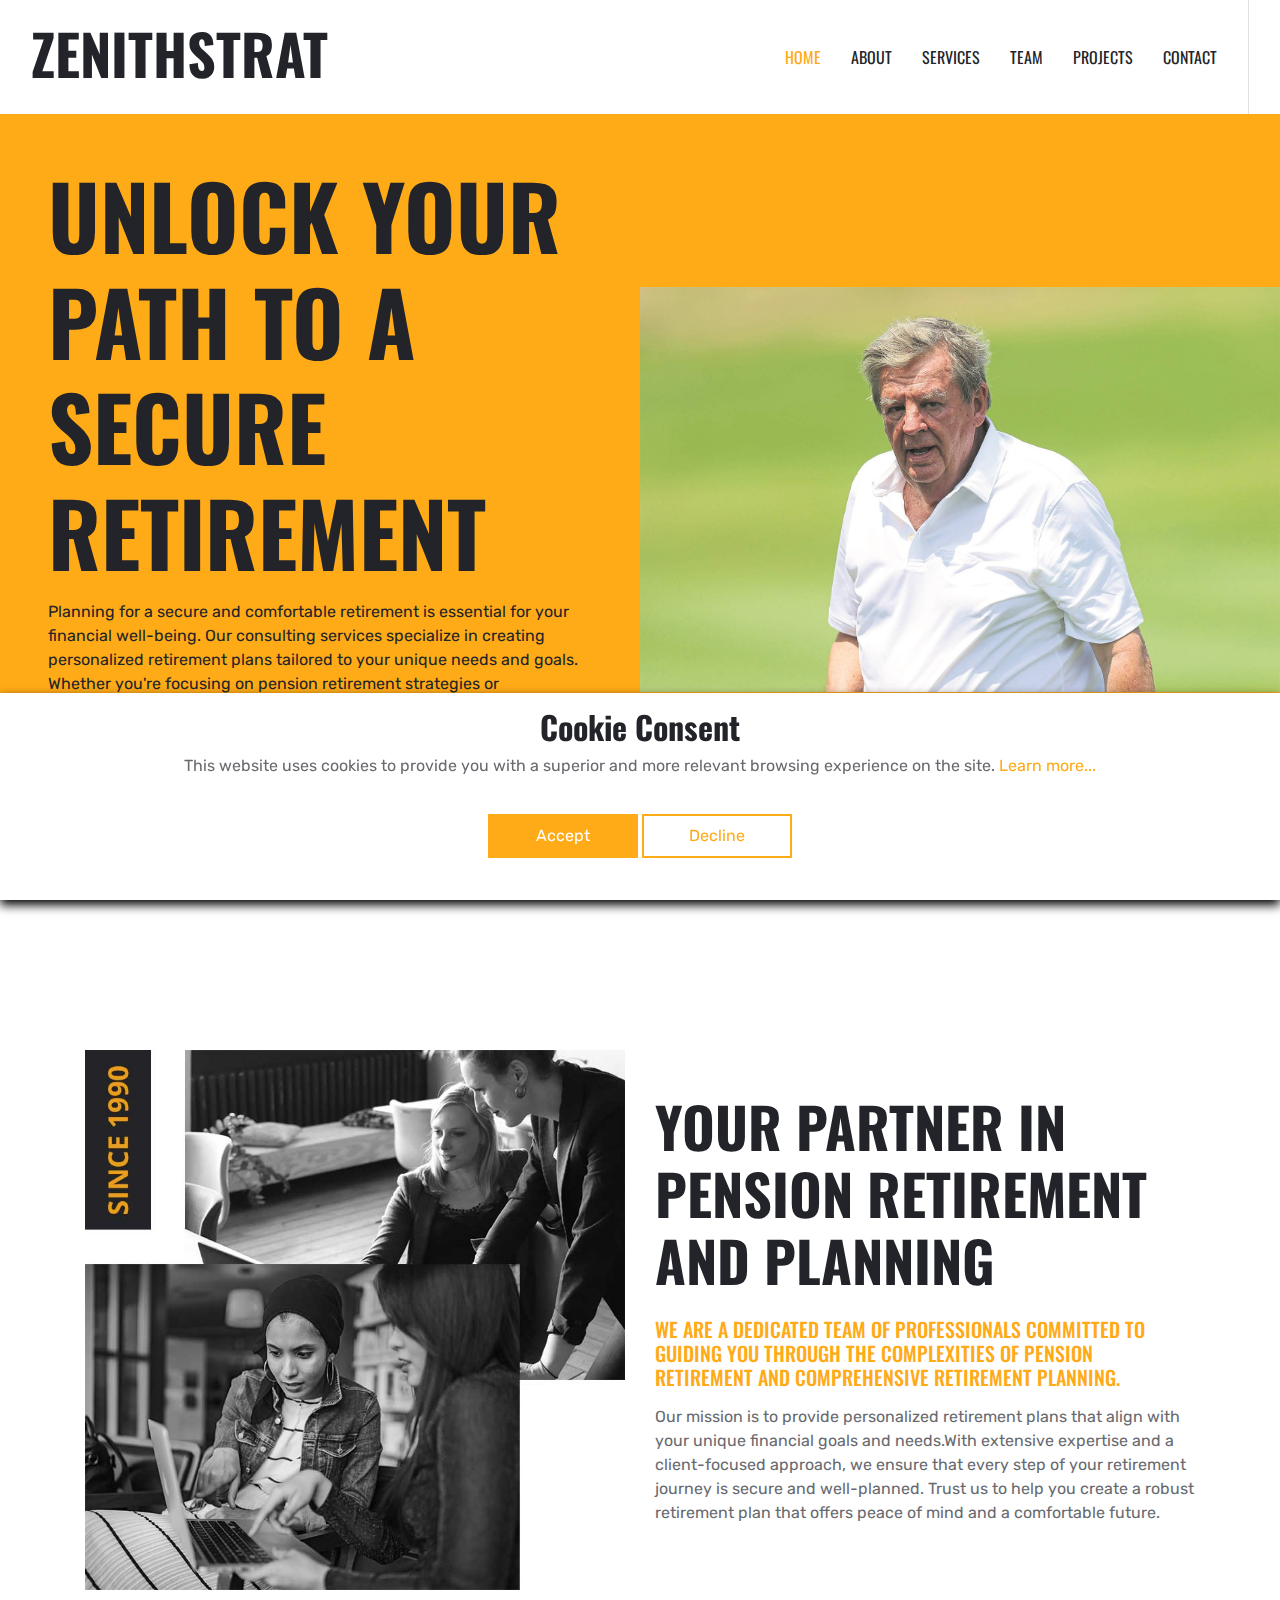
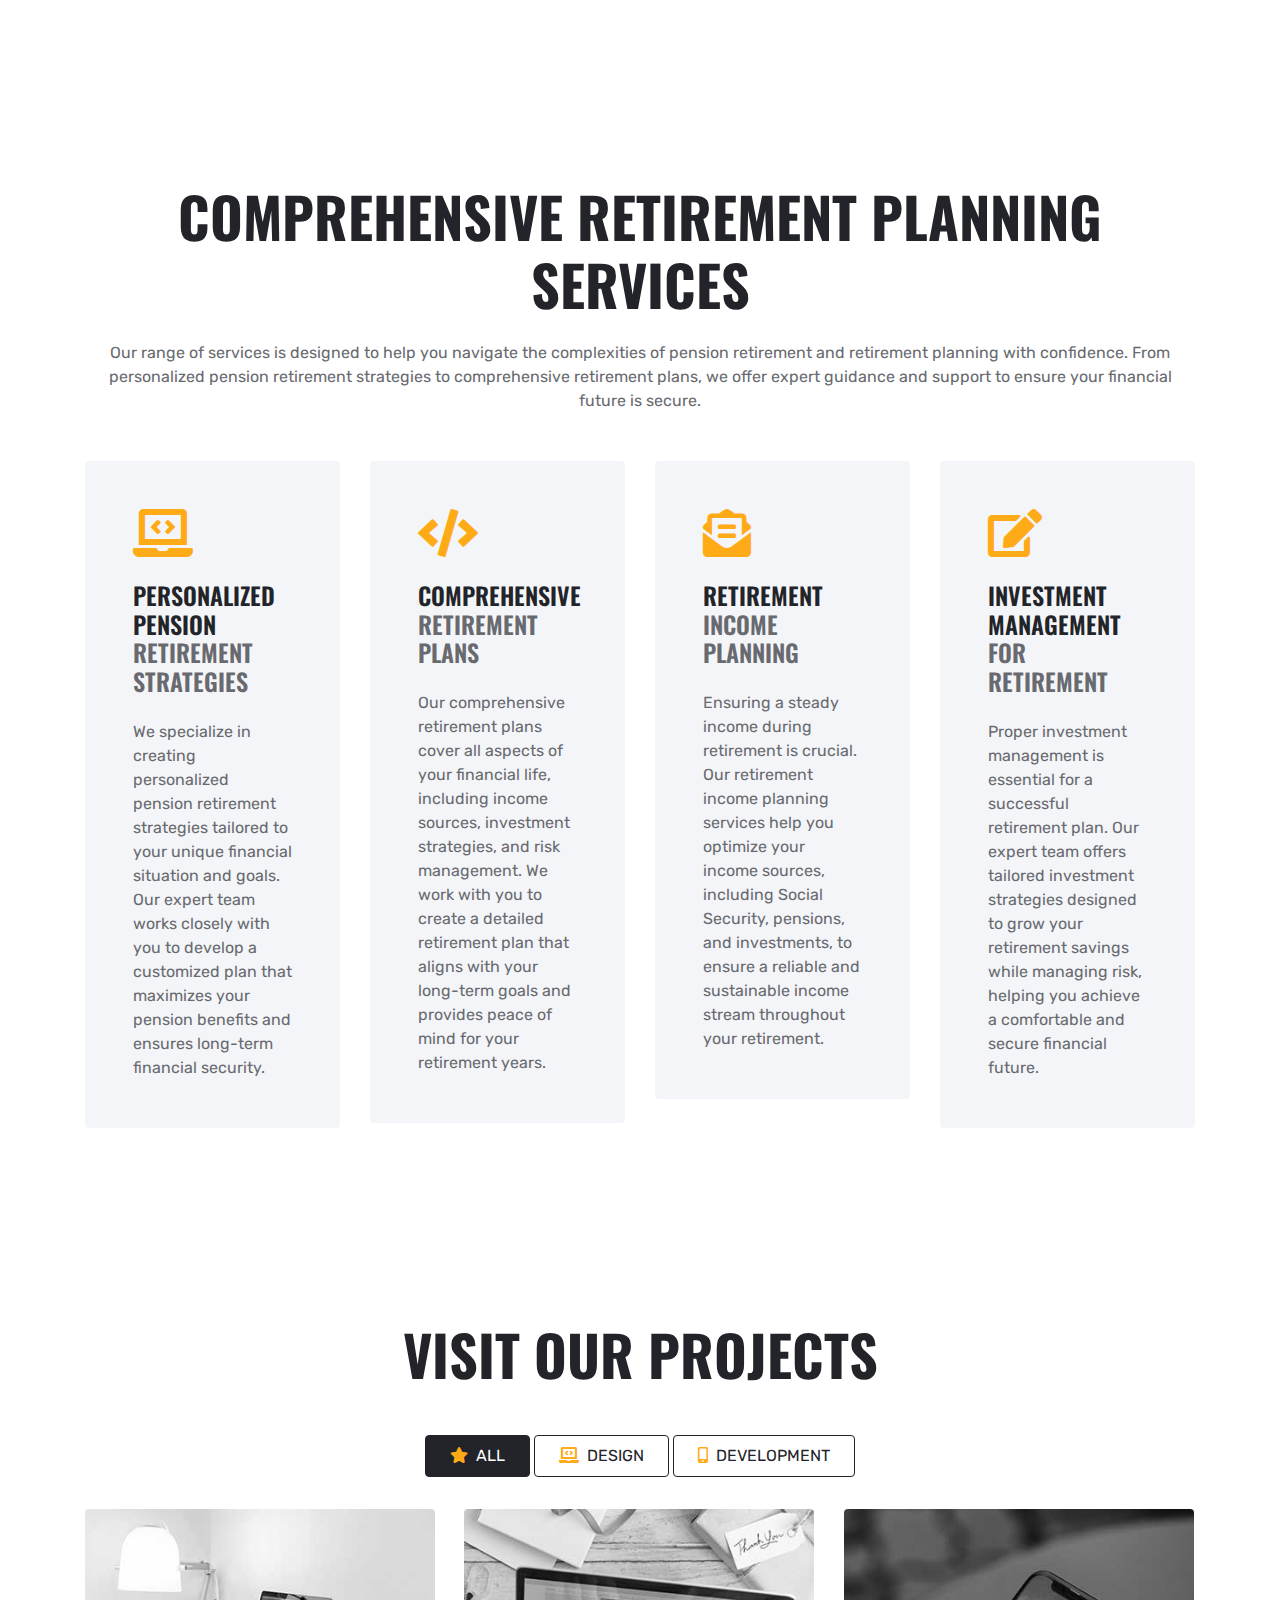
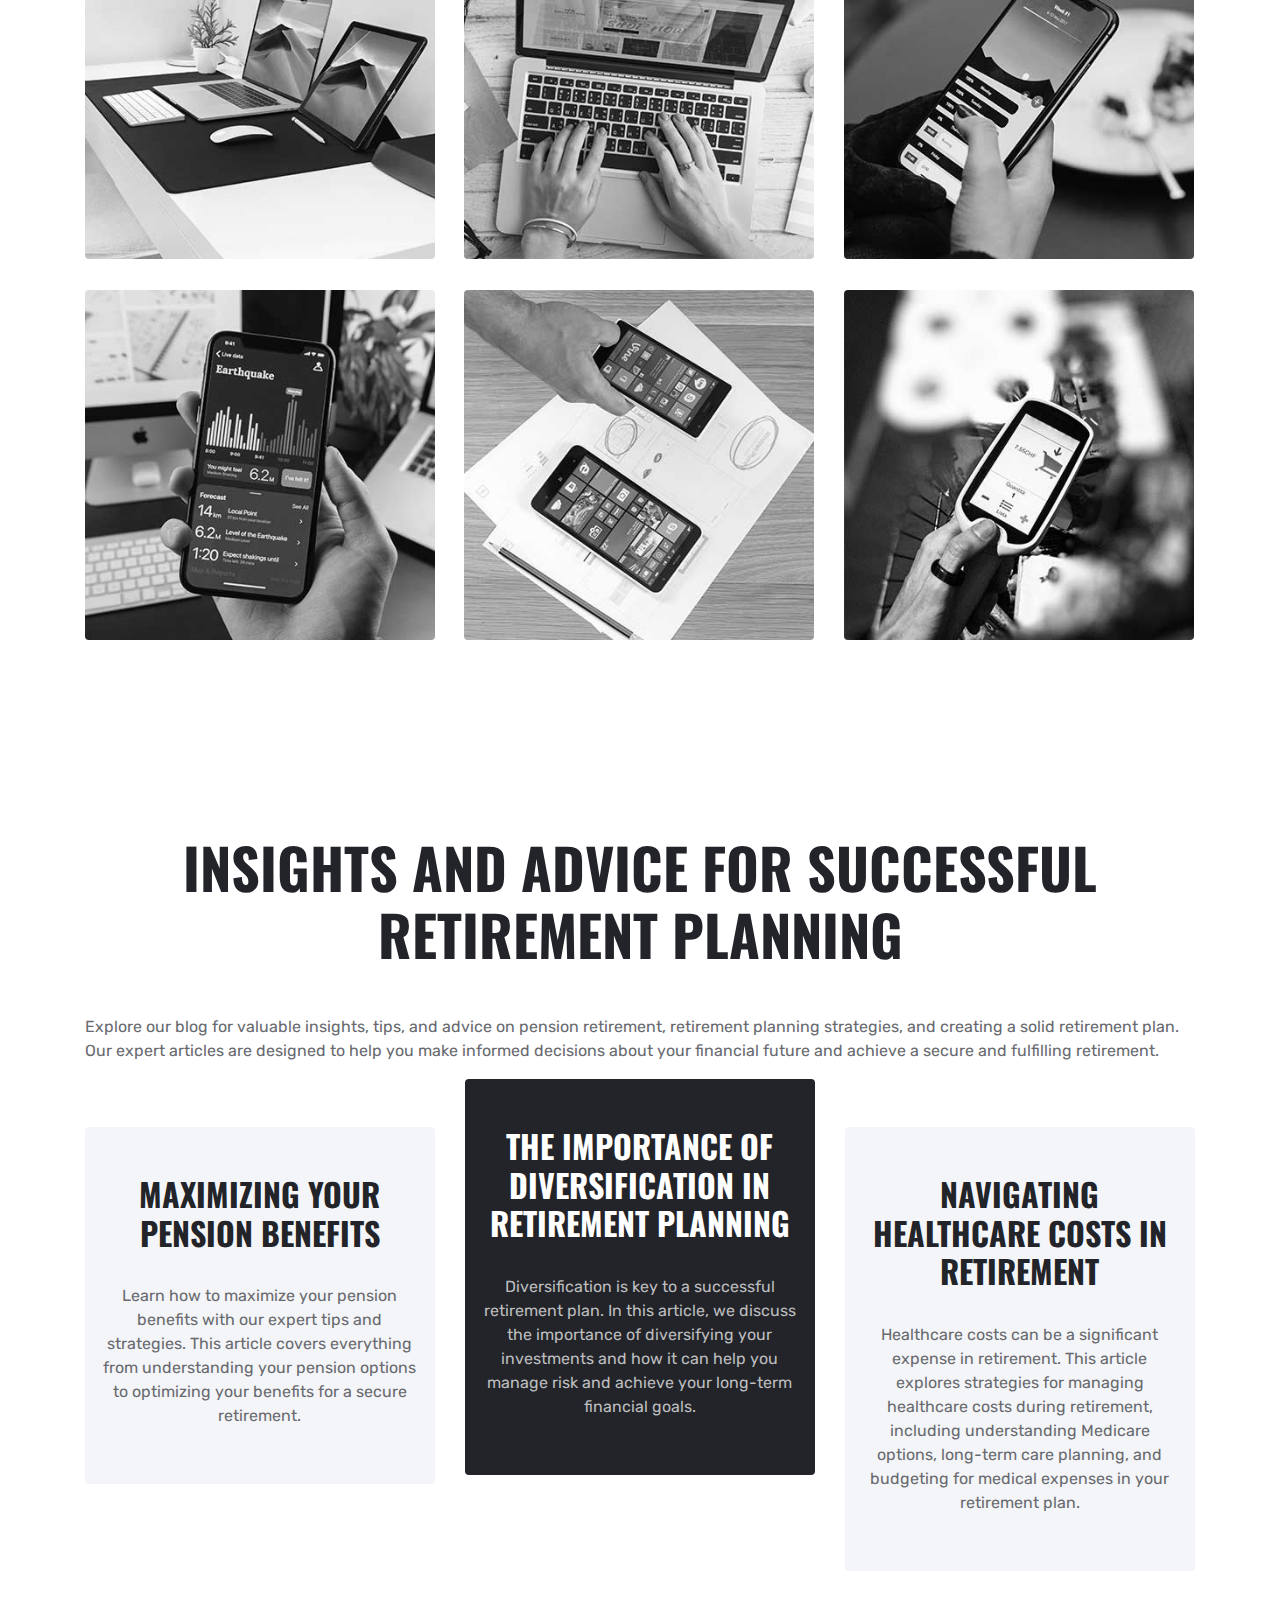
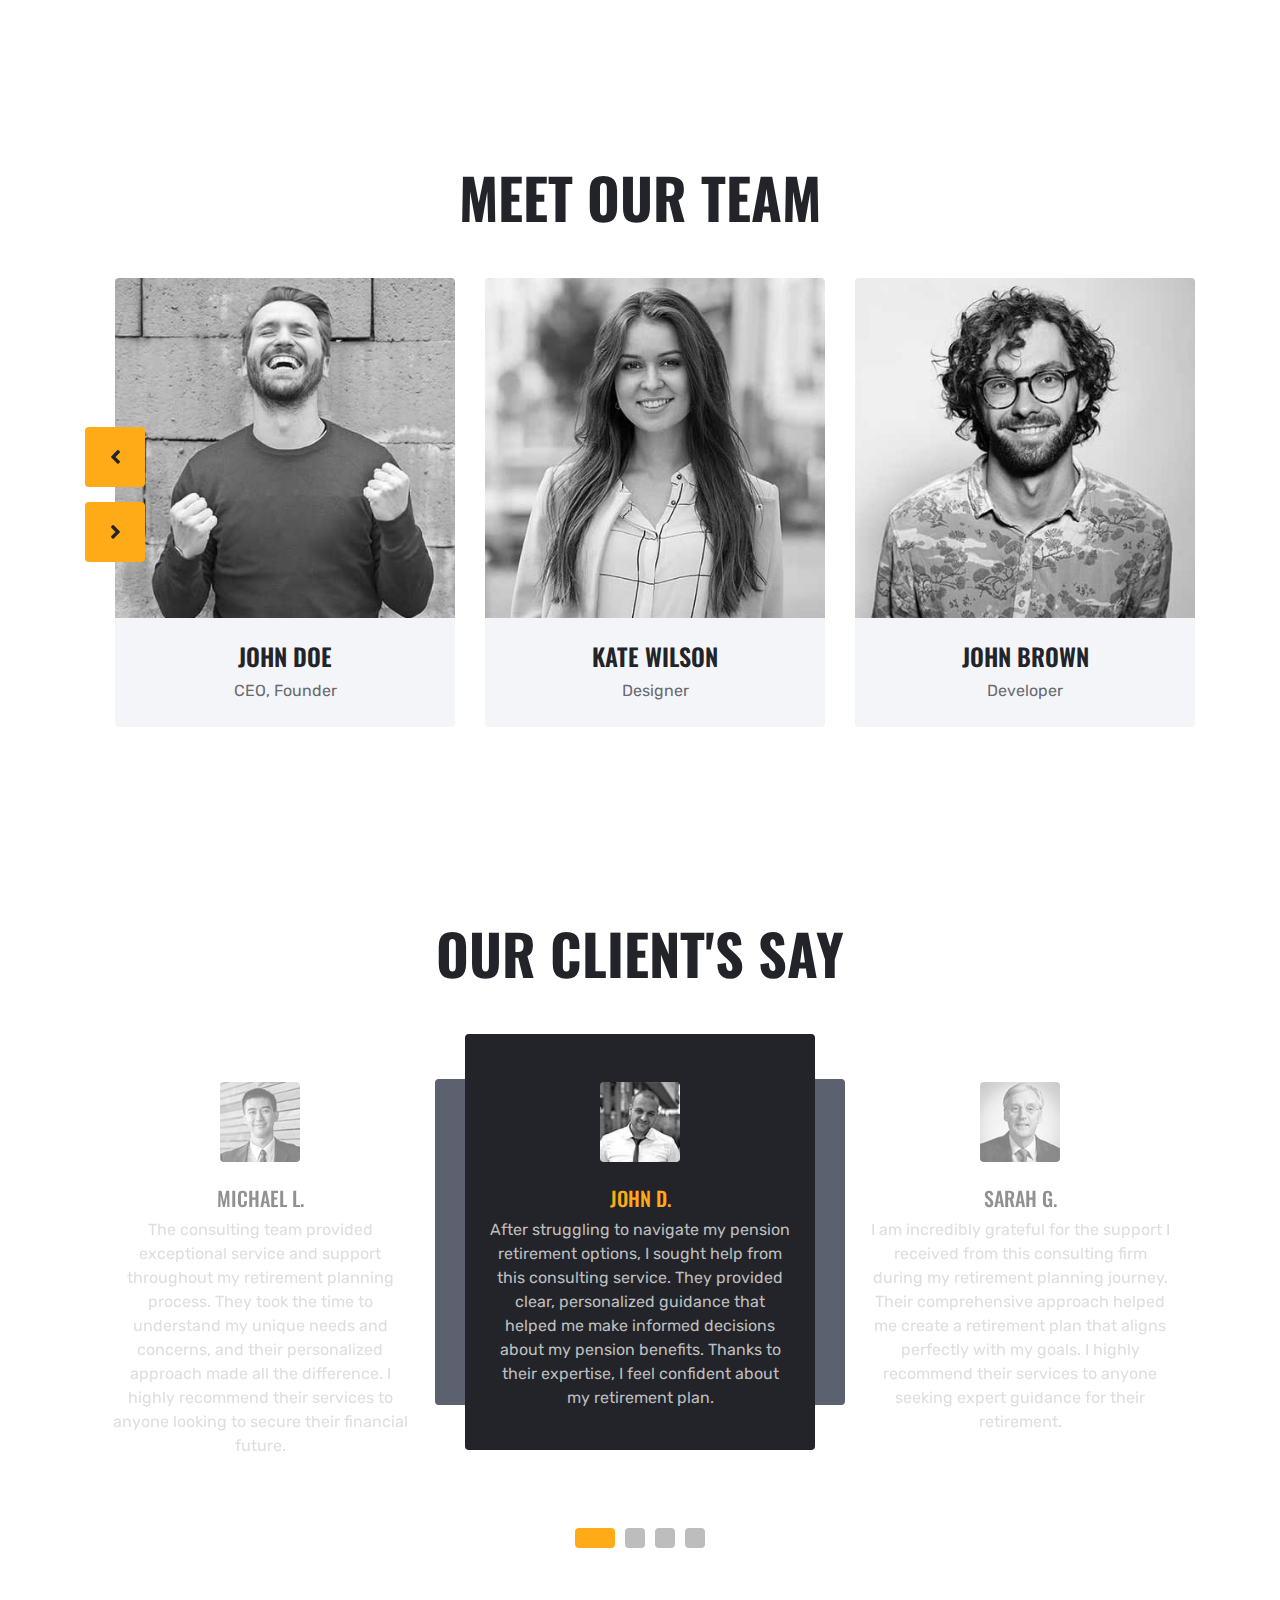
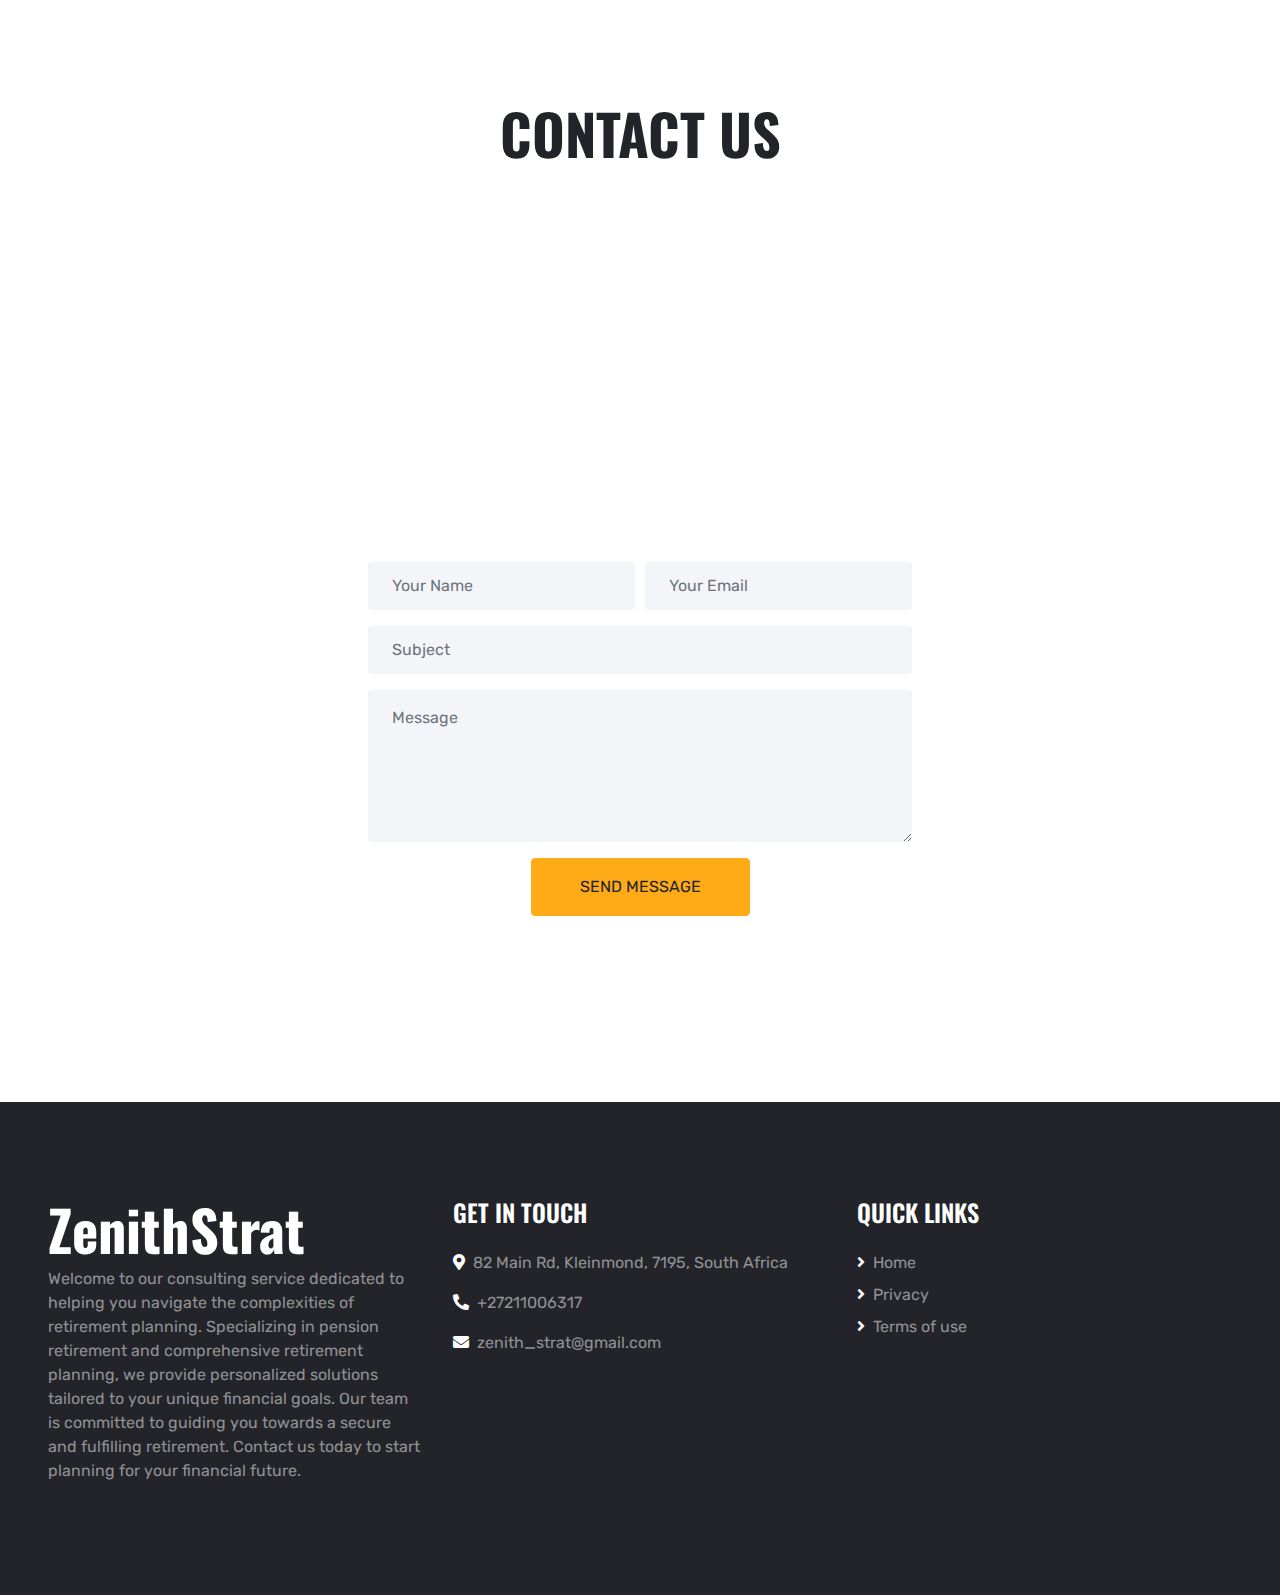
<file: index.html>
<!DOCTYPE html>
<html lang="en">
    <head>
        <meta charset="utf-8" />
        <title>ZenithStrat</title>
        <meta content="width=device-width, initial-scale=1.0" name="viewport" />
        <meta content="Free HTML Templates" name="keywords" />
        <meta content="Free HTML Templates" name="description" />

        <!-- Favicon -->
        <link href="img/favicon.ico" rel="icon" />

        <!-- Google Web Fonts -->
        <link rel="preconnect" href="https://fonts.gstatic.com" />
        <link
            href="https://fonts.googleapis.com/css2?family=Oswald:wght@400;500;600;700&family=Rubik&display=swap"
            rel="stylesheet"
        />

        <!-- Font Awesome -->
        <link
            href="https://cdnjs.cloudflare.com/ajax/libs/font-awesome/5.15.0/css/all.min.css"
            rel="stylesheet"
        />

        <!-- Libraries Stylesheet -->
        <link
            href="lib/owlcarousel/assets/owl.carousel.min.css"
            rel="stylesheet"
        />
        <link href="lib/lightbox/css/lightbox.min.css" rel="stylesheet" />

        <!-- Customized Bootstrap Stylesheet -->
        <link href="css/style.css" rel="stylesheet" />
    </head>

    <body>
        <!-- Navbar Start -->
        <div class="container-fluid bg-white position-relative">
            <nav
                class="navbar navbar-expand-lg bg-white navbar-light py-3 py-lg-0"
            >
                <a href="index.html" class="navbar-brand text-secondary">
                    <h1 class="display-4 text-uppercase">ZenithStrat</h1>
                </a>
                <button
                    type="button"
                    class="navbar-toggler"
                    data-toggle="collapse"
                    data-target="#navbarCollapse"
                >
                    <span class="navbar-toggler-icon"></span>
                </button>
                <div class="collapse navbar-collapse" id="navbarCollapse">
                    <div class="navbar-nav ml-auto py-0 pr-3 border-right">
                        <a href="index.html" class="nav-item nav-link active"
                            >Home</a
                        >
                        <a href="#about" class="nav-item nav-link">About</a>
                        <a href="#service" class="nav-item nav-link"
                            >Services</a
                        >
                        <a href="#price" class="nav-item nav-link">Team</a>
                        <a href="#project" class="nav-item nav-link"
                            >Projects</a
                        >
                        <a href="#contact" class="nav-item nav-link">Contact</a>
                    </div>
                </div>
            </nav>
        </div>
        <!-- Navbar End -->

        <!-- Header Start -->
        <div
            class="container-fluid bg-primary px-0"
            style="margin-bottom: 90px"
        >
            <div class="row mx-0 align-items-center">
                <div class="col-lg-6 px-md-5 text-center text-lg-left py-5">
                    <h1 class="display-2 text-uppercase mb-3">
                        Unlock Your Path to a Secure Retirement
                    </h1>
                    <p class="text-dark mb-4">
                        Planning for a secure and comfortable retirement is
                        essential for your financial well-being. Our consulting
                        services specialize in creating personalized retirement
                        plans tailored to your unique needs and goals. Whether
                        you're focusing on pension retirement strategies or
                        comprehensive retirement planning, we provide expert
                        guidance to help you navigate the complexities of your
                        financial future. Let us help you build a robust
                        retirement plan that ensures peace of mind and a
                        prosperous retirement.
                    </p>
                </div>
                <div class="col-lg-6 px-0 text-right">
                    <img
                        class="img-fluid mt-5 mt-lg-0"
                        src="img/header.png"
                        alt=""
                    />
                </div>
            </div>
        </div>
        <!-- Header End -->

        <!-- About Start -->
        <div class="container-fluid py-5">
            <div class="container py-5">
                <div class="row align-items-center">
                    <div class="col-lg-6">
                        <img
                            class="img-fluid mb-4 mb-lg-0"
                            src="img/about.jpg"
                            alt=""
                        />
                    </div>
                    <div class="col-lg-6">
                        <h1 class="display-4 text-uppercase mb-4">
                            Your Partner in Pension Retirement and Planning
                        </h1>
                        <h5 class="text-uppercase text-primary mb-3">
                            We are a dedicated team of professionals committed
                            to guiding you through the complexities of pension
                            retirement and comprehensive retirement planning.
                        </h5>
                        <p class="mb-4">
                            Our mission is to provide personalized retirement
                            plans that align with your unique financial goals
                            and needs.With extensive expertise and a
                            client-focused approach, we ensure that every step
                            of your retirement journey is secure and
                            well-planned. Trust us to help you create a robust
                            retirement plan that offers peace of mind and a
                            comfortable future.
                        </p>
                    </div>
                </div>
            </div>
        </div>
        <!-- About End -->

        <!-- Services Start -->
        <div class="container-fluid py-5">
            <div class="container pt-5 pb-3">
                <h1 class="display-4 text-uppercase text-center mb-4">
                    Comprehensive Retirement Planning Services
                </h1>
                <p class="text-center mb-5">
                    Our range of services is designed to help you navigate the
                    complexities of pension retirement and retirement planning
                    with confidence. From personalized pension retirement
                    strategies to comprehensive retirement plans, we offer
                    expert guidance and support to ensure your financial future
                    is secure.
                </p>
                <div class="row">
                    <div class="col-lg-3 mb-2">
                        <div class="service-item rounded p-5 mb-4">
                            <i
                                class="fa fa-3x fa-laptop-code text-primary mb-4"
                            ></i>
                            <h4 class="text-uppercase mb-4">
                                Personalized Pension
                                <span class="d-block text-body"
                                    >Retirement Strategies</span
                                >
                            </h4>
                            <p class="m-0">
                                We specialize in creating personalized pension
                                retirement strategies tailored to your unique
                                financial situation and goals. Our expert team
                                works closely with you to develop a customized
                                plan that maximizes your pension benefits and
                                ensures long-term financial security.
                            </p>
                        </div>
                    </div>
                    <div class="col-lg-3 mb-2">
                        <div class="service-item rounded p-5 mb-4">
                            <i class="fa fa-3x fa-code text-primary mb-4"></i>
                            <h4 class="text-uppercase mb-4">
                                Comprehensive
                                <span class="d-block text-body"
                                    >Retirement Plans</span
                                >
                            </h4>
                            <p class="m-0">
                                Our comprehensive retirement plans cover all
                                aspects of your financial life, including income
                                sources, investment strategies, and risk
                                management. We work with you to create a
                                detailed retirement plan that aligns with your
                                long-term goals and provides peace of mind for
                                your retirement years.
                            </p>
                        </div>
                    </div>
                    <div class="col-lg-3 mb-2">
                        <div class="service-item rounded p-5 mb-4">
                            <i
                                class="fa fa-3x fa-envelope-open-text text-primary mb-4"
                            ></i>
                            <h4 class="text-uppercase mb-4">
                                Retirement
                                <span class="d-block text-body"
                                    >Income Planning</span
                                >
                            </h4>
                            <p class="m-0">
                                Ensuring a steady income during retirement is
                                crucial. Our retirement income planning services
                                help you optimize your income sources, including
                                Social Security, pensions, and investments, to
                                ensure a reliable and sustainable income stream
                                throughout your retirement.
                            </p>
                        </div>
                    </div>
                    <div class="col-lg-3 mb-2">
                        <div class="service-item rounded p-5 mb-4">
                            <i class="fa fa-3x fa-edit text-primary mb-4"></i>
                            <h4 class="text-uppercase mb-4">
                                Investment Management
                                <span class="d-block text-body"
                                    >for Retirement</span
                                >
                            </h4>
                            <p class="m-0">
                                Proper investment management is essential for a
                                successful retirement plan. Our expert team
                                offers tailored investment strategies designed
                                to grow your retirement savings while managing
                                risk, helping you achieve a comfortable and
                                secure financial future.
                            </p>
                        </div>
                    </div>
                </div>
            </div>
        </div>
        <!-- Services End -->

        <!-- Portfolio Start -->
        <div class="container-fluid py-5">
            <div class="container pt-5 pb-3">
                <h1 class="display-4 text-uppercase text-center mb-5">
                    Visit Our Projects
                </h1>
                <div class="row">
                    <div class="col-12 text-center mb-2">
                        <ul class="list-inline mb-4" id="portfolio-flters">
                            <li
                                class="btn btn-outline-dark text-uppercase py-2 px-4 active"
                                data-filter="*"
                            >
                                <i class="fa fa-star text-primary mr-2"></i>All
                            </li>
                            <li
                                class="btn btn-outline-dark text-uppercase py-2 px-4"
                                data-filter=".first"
                            >
                                <i
                                    class="fa fa-laptop-code text-primary mr-2"
                                ></i
                                >Design
                            </li>
                            <li
                                class="btn btn-outline-dark text-uppercase py-2 px-4"
                                data-filter=".second"
                            >
                                <i
                                    class="fa fa-mobile-alt text-primary mr-2"
                                ></i
                                >Development
                            </li>
                        </ul>
                    </div>
                </div>
                <div class="row portfolio-container">
                    <div class="col-lg-4 col-md-6 mb-4 portfolio-item first">
                        <div
                            class="position-relative rounded overflow-hidden mb-2"
                        >
                            <img
                                class="img-fluid w-100"
                                src="img/portfolio-1.jpg"
                                alt=""
                            />
                            <div
                                class="portfolio-btn d-flex align-items-center justify-content-center"
                            >
                                <a
                                    href="img/portfolio-1.jpg"
                                    data-lightbox="portfolio"
                                >
                                    <i
                                        class="fa fa-4x fa-plus text-primary"
                                    ></i>
                                </a>
                            </div>
                        </div>
                    </div>
                    <div class="col-lg-4 col-md-6 mb-4 portfolio-item second">
                        <div
                            class="position-relative rounded overflow-hidden mb-2"
                        >
                            <img
                                class="img-fluid w-100"
                                src="img/portfolio-2.jpg"
                                alt=""
                            />
                            <div
                                class="portfolio-btn d-flex align-items-center justify-content-center"
                            >
                                <a
                                    href="img/portfolio-2.jpg"
                                    data-lightbox="portfolio"
                                >
                                    <i
                                        class="fa fa-4x fa-plus text-primary"
                                    ></i>
                                </a>
                            </div>
                        </div>
                    </div>
                    <div class="col-lg-4 col-md-6 mb-4 portfolio-item first">
                        <div
                            class="position-relative rounded overflow-hidden mb-2"
                        >
                            <img
                                class="img-fluid w-100"
                                src="img/portfolio-3.jpg"
                                alt=""
                            />
                            <div
                                class="portfolio-btn d-flex align-items-center justify-content-center"
                            >
                                <a
                                    href="img/portfolio-3.jpg"
                                    data-lightbox="portfolio"
                                >
                                    <i
                                        class="fa fa-4x fa-plus text-primary"
                                    ></i>
                                </a>
                            </div>
                        </div>
                    </div>
                    <div class="col-lg-4 col-md-6 mb-4 portfolio-item second">
                        <div
                            class="position-relative rounded overflow-hidden mb-2"
                        >
                            <img
                                class="img-fluid w-100"
                                src="img/portfolio-4.jpg"
                                alt=""
                            />
                            <div
                                class="portfolio-btn d-flex align-items-center justify-content-center"
                            >
                                <a
                                    href="img/portfolio-4.jpg"
                                    data-lightbox="portfolio"
                                >
                                    <i
                                        class="fa fa-4x fa-plus text-primary"
                                    ></i>
                                </a>
                            </div>
                        </div>
                    </div>
                    <div class="col-lg-4 col-md-6 mb-4 portfolio-item first">
                        <div
                            class="position-relative rounded overflow-hidden mb-2"
                        >
                            <img
                                class="img-fluid w-100"
                                src="img/portfolio-5.jpg"
                                alt=""
                            />
                            <div
                                class="portfolio-btn d-flex align-items-center justify-content-center"
                            >
                                <a
                                    href="img/portfolio-3.jpg"
                                    data-lightbox="portfolio"
                                >
                                    <i
                                        class="fa fa-4x fa-plus text-primary"
                                    ></i>
                                </a>
                            </div>
                        </div>
                    </div>
                    <div class="col-lg-4 col-md-6 mb-4 portfolio-item second">
                        <div
                            class="position-relative rounded overflow-hidden mb-2"
                        >
                            <img
                                class="img-fluid w-100"
                                src="img/portfolio-6.jpg"
                                alt=""
                            />
                            <div
                                class="portfolio-btn d-flex align-items-center justify-content-center"
                            >
                                <a
                                    href="img/portfolio-4.jpg"
                                    data-lightbox="portfolio"
                                >
                                    <i
                                        class="fa fa-4x fa-plus text-primary"
                                    ></i>
                                </a>
                            </div>
                        </div>
                    </div>
                </div>
            </div>
        </div>
        <!-- Portfolio End -->

        <!-- Pricing Plan Start -->
        <div class="container-fluid py-5">
            <div class="container pt-5 pb-3">
                <h1 class="display-4 text-uppercase text-center mb-5">
                    Insights and Advice for Successful Retirement Planning
                </h1>
                <p>
                    Explore our blog for valuable insights, tips, and advice on
                    pension retirement, retirement planning strategies, and
                    creating a solid retirement plan. Our expert articles are
                    designed to help you make informed decisions about your
                    financial future and achieve a secure and fulfilling
                    retirement.
                </p>
                <div class="row">
                    <div class="col-lg-4 mb-2">
                        <div
                            class="bg-light rounded text-center pt-5 mt-lg-5 mb-4 p-3"
                        >
                            <h2 class="text-uppercase">
                                Maximizing Your Pension Benefits
                            </h2>

                            <div class="text-center py-4">
                                <p>
                                    Learn how to maximize your pension benefits
                                    with our expert tips and strategies. This
                                    article covers everything from understanding
                                    your pension options to optimizing your
                                    benefits for a secure retirement.
                                </p>
                            </div>
                        </div>
                    </div>
                    <div class="col-lg-4 mb-2">
                        <div class="bg-dark rounded text-center pt-5 mb-4 p-3">
                            <h2 class="text-uppercase text-white">
                                The Importance of Diversification in Retirement
                                Planning
                            </h2>

                            <div class="text-center text-secondary py-4">
                                <p>
                                    Diversification is key to a successful
                                    retirement plan. In this article, we discuss
                                    the importance of diversifying your
                                    investments and how it can help you manage
                                    risk and achieve your long-term financial
                                    goals.
                                </p>
                            </div>
                        </div>
                    </div>
                    <div class="col-lg-4 mb-2">
                        <div
                            class="bg-light rounded text-center pt-5 mt-lg-5 mb-4 p-3"
                        >
                            <h2 class="text-uppercase">
                                Navigating Healthcare Costs in Retirement
                            </h2>

                            <div class="text-center py-4">
                                <p>
                                    Healthcare costs can be a significant
                                    expense in retirement. This article explores
                                    strategies for managing healthcare costs
                                    during retirement, including understanding
                                    Medicare options, long-term care planning,
                                    and budgeting for medical expenses in your
                                    retirement plan.
                                </p>
                            </div>
                        </div>
                    </div>
                </div>
            </div>
        </div>
        <!-- Pricing Plan End -->

        <!-- Team Start -->
        <div class="container-fluid py-5">
            <div class="container py-5">
                <h1 class="display-4 text-uppercase text-center mb-5">
                    Meet Our Team
                </h1>
                <div
                    class="owl-carousel team-carousel position-relative"
                    style="padding-left: 30px"
                >
                    <div class="team-item rounded overflow-hidden">
                        <div class="position-relative">
                            <img
                                class="img-fluid w-100"
                                src="img/team-1.jpg"
                                alt=""
                            />
                        </div>
                        <div class="bg-light text-center p-4">
                            <h4 class="text-uppercase">John Doe</h4>
                            <p class="m-0">CEO, Founder</p>
                        </div>
                    </div>
                    <div class="team-item rounded overflow-hidden">
                        <div class="position-relative">
                            <img
                                class="img-fluid w-100"
                                src="img/team-2.jpg"
                                alt=""
                            />
                        </div>
                        <div class="bg-light text-center p-4">
                            <h4 class="text-uppercase">Kate Wilson</h4>
                            <p class="m-0">Designer</p>
                        </div>
                    </div>
                    <div class="team-item rounded overflow-hidden">
                        <div class="position-relative">
                            <img
                                class="img-fluid w-100"
                                src="img/team-3.jpg"
                                alt=""
                            />
                        </div>
                        <div class="bg-light text-center p-4">
                            <h4 class="text-uppercase">John Brown</h4>
                            <p class="m-0">Developer</p>
                        </div>
                    </div>
                    <div class="team-item rounded overflow-hidden">
                        <div class="position-relative">
                            <img
                                class="img-fluid w-100"
                                src="img/team-4.jpg"
                                alt=""
                            />
                        </div>
                        <div class="bg-light text-center p-4">
                            <h4 class="text-uppercase">Paul Watson</h4>
                            <p class="m-0">Marketer</p>
                        </div>
                    </div>
                </div>
            </div>
        </div>
        <!-- Team End -->

        <!-- Testimonial Start -->
        <div class="container-fluid py-5">
            <div class="container py-5">
                <h1 class="display-4 text-uppercase text-center mb-5">
                    Our Client's Say
                </h1>
                <div class="owl-carousel testimonial-carousel">
                    <div
                        class="testimonial-item position-relative text-center rounded p-4"
                    >
                        <img
                            class="img-fluid rounded mx-auto my-4"
                            src="img/testimonial-1.jpg"
                            alt=""
                        />
                        <h5 class="text-uppercase">John D.</h5>
                        <p class="text-secondary">
                            After struggling to navigate my pension retirement
                            options, I sought help from this consulting service.
                            They provided clear, personalized guidance that
                            helped me make informed decisions about my pension
                            benefits. Thanks to their expertise, I feel
                            confident about my retirement plan.
                        </p>
                    </div>
                    <div
                        class="testimonial-item position-relative text-center rounded p-4"
                    >
                        <img
                            class="img-fluid rounded mx-auto my-4"
                            src="img/testimonial-2.jpg"
                            alt=""
                        />
                        <h5 class="text-uppercase">Sarah G.</h5>
                        <p class="text-secondary">
                            I am incredibly grateful for the support I received
                            from this consulting firm during my retirement
                            planning journey. Their comprehensive approach
                            helped me create a retirement plan that aligns
                            perfectly with my goals. I highly recommend their
                            services to anyone seeking expert guidance for their
                            retirement.
                        </p>
                    </div>
                    <div
                        class="testimonial-item position-relative text-center rounded p-4"
                    >
                        <img
                            class="img-fluid rounded mx-auto my-4"
                            src="img/testimonial-3.jpg"
                            alt=""
                        />
                        <h5 class="text-uppercase">Emily H.</h5>
                        <p class="text-secondary">
                            Working with this consulting service was a
                            game-changer for my retirement planning. Their
                            knowledgeable team provided valuable insights and
                            tailored recommendations that helped me optimize my
                            retirement plan. I feel well-prepared for my future
                            thanks to their expertise.
                        </p>
                    </div>
                    <div
                        class="testimonial-item position-relative text-center rounded p-4"
                    >
                        <img
                            class="img-fluid rounded mx-auto my-4"
                            src="img/testimonial-4.jpg"
                            alt=""
                        />
                        <h5 class="text-uppercase">Michael L.</h5>
                        <p class="text-secondary">
                            The consulting team provided exceptional service and
                            support throughout my retirement planning process.
                            They took the time to understand my unique needs and
                            concerns, and their personalized approach made all
                            the difference. I highly recommend their services to
                            anyone looking to secure their financial future.
                        </p>
                    </div>
                </div>
            </div>
        </div>
        <!-- Testimonial End -->

        <!-- Contact Start -->
        <div class="container-fluid py-5 px-0">
            <h1 class="display-4 text-uppercase text-center mb-5">
                Contact Us
            </h1>
            <div class="row mt-5 mx-0">
                <div class="col-12 px-0" style="height: 500px">
                    <div class="position-relative h-100">
                        <iframe
                            src="https://www.google.com/maps/embed?pb=!1m18!1m12!1m3!1d1057.8429587310409!2d19.025875880478242!3d-34.34042130171791!2m3!1f0!2f0!3f0!3m2!1i1024!2i768!4f13.1!3m3!1m2!1s0x1dcdd95ea43919fd%3A0x38c9e0a4f139c764!2sTalisman%20Hire%20Kleinmond!5e0!3m2!1suk!2sua!4v1717440356115!5m2!1suk!2sua"
                            class="position-relative w-100 h-100"
                            frameborder="0"
                            style="border: 0"
                            allowfullscreen=""
                            aria-hidden="false"
                            tabindex="0"
                        ></iframe>
                    </div>
                </div>
            </div>
            <div
                class="row mx-0 justify-content-center"
                style="margin-top: -200px"
            >
                <div class="col-lg-6 col-md-8 col-sm-10 px-0">
                    <div class="contact-form bg-white rounded p-5">
                        <div id="success"></div>
                        <form
                            name="sentMessage"
                            id="contactForm"
                            novalidate="novalidate"
                        >
                            <div class="form-row">
                                <div class="col-md-6">
                                    <div class="control-group mb-3">
                                        <input
                                            type="text"
                                            class="form-control bg-light border-0 p-4"
                                            id="name"
                                            placeholder="Your Name"
                                            required="required"
                                            data-validation-required-message="Please enter your name"
                                        />
                                    </div>
                                </div>
                                <div class="col-md-6">
                                    <div class="control-group mb-3">
                                        <input
                                            type="email"
                                            class="form-control bg-light border-0 p-4"
                                            id="email"
                                            placeholder="Your Email"
                                            required="required"
                                            data-validation-required-message="Please enter your email"
                                        />
                                        <div
                                            id="result"
                                            style="color: red"
                                        ></div>
                                    </div>
                                </div>
                            </div>
                            <div class="control-group mb-3">
                                <input
                                    type="text"
                                    class="form-control bg-light border-0 p-4"
                                    id="subject"
                                    placeholder="Subject"
                                    required="required"
                                    data-validation-required-message="Please enter a subject"
                                />
                            </div>
                            <div class="control-group mb-3">
                                <textarea
                                    class="form-control bg-light border-0 py-3 px-4"
                                    rows="5"
                                    id="message"
                                    placeholder="Message"
                                    required="required"
                                    data-validation-required-message="Please enter your message"
                                ></textarea>
                            </div>
                            <div class="text-center">
                                <button
                                    class="btn btn-primary text-uppercase py-3 px-5"
                                    type="submit"
                                    id="submit"
                                    onclick="sendForm()"
                                >
                                    Send Message
                                </button>
                            </div>
                        </form>
                    </div>
                </div>
            </div>
        </div>
        <!-- Contact End -->

        <!-- Footer Start -->
        <div
            class="container-fluid bg-dark text-white-50 py-5 px-sm-3 px-md-5"
            style="margin-top: 90px"
        >
            <div class="row pt-5">
                <div class="col-lg-4 col-md-6 mb-5">
                    <a href="index.html" class="navbar-brand">
                        <h1 class="m-0 mt-n2 text-white display-4">
                            ZenithStrat
                        </h1>
                    </a>
                    <p>
                        Welcome to our consulting service dedicated to helping
                        you navigate the complexities of retirement planning.
                        Specializing in pension retirement and comprehensive
                        retirement planning, we provide personalized solutions
                        tailored to your unique financial goals. Our team is
                        committed to guiding you towards a secure and fulfilling
                        retirement. Contact us today to start planning for your
                        financial future.
                    </p>
                </div>
                <div class="col-lg-4 col-md-6 mb-5">
                    <h4 class="text-uppercase text-white mb-4">Get In Touch</h4>
                    <p>
                        <i class="fa fa-map-marker-alt text-white mr-2"></i>82
                        Main Rd, Kleinmond, 7195, South Africa
                    </p>
                    <p>
                        <i class="fa fa-phone-alt text-white mr-2"></i
                        >+27211006317
                    </p>
                    <p>
                        <i class="fa fa-envelope text-white mr-2"></i
                        >zenith_strat@gmail.com
                    </p>
                </div>
                <div class="col-lg-4 col-md-6 mb-5">
                    <h4 class="text-uppercase text-white mb-4">Quick Links</h4>
                    <div class="d-flex flex-column justify-content-start">
                        <a class="text-white-50 mb-2" href="index.html"
                            ><i class="fa fa-angle-right text-white mr-2"></i
                            >Home</a
                        >
                        <a class="text-white-50 mb-2" href="privacy-policy.html"
                            ><i class="fa fa-angle-right text-white mr-2"></i
                            >Privacy</a
                        >
                        <a class="text-white-50 mb-2" href="terms-of-use.html"
                            ><i class="fa fa-angle-right text-white mr-2"></i
                            >Terms of use</a
                        >
                    </div>
                </div>
            </div>
        </div>
        <!-- Footer End -->

        <!-- Back to Top -->
        <a href="#" class="btn btn-lg btn-primary btn-lg-square back-to-top"
            ><i class="fa fa-angle-up"></i
        ></a>

        <!-- Cookie banner -->
        <div class="cookie-wrapper show">
            <div>
                <i class="bx bx-cookie"></i>
                <h2 style="text-align: center">Cookie Consent</h2>
            </div>

            <div class="data">
                <p>
                    This website uses cookies to provide you with a superior and
                    more relevant browsing experience on the site.
                    <a href="#">Learn more...</a>
                </p>
            </div>

            <div class="buttons">
                <button class="cookie-button" id="acceptBtn">Accept</button>
                <button class="cookie-button" id="declineBtn">Decline</button>
            </div>
        </div>
        <!-- End Cookie banner -->

        <!-- JavaScript Libraries -->
        <script src="https://code.jquery.com/jquery-3.4.1.min.js"></script>
        <script src="https://stackpath.bootstrapcdn.com/bootstrap/4.4.1/js/bootstrap.bundle.min.js"></script>
        <script src="lib/easing/easing.min.js"></script>
        <script src="lib/waypoints/waypoints.min.js"></script>
        <script src="lib/owlcarousel/owl.carousel.min.js"></script>
        <script src="lib/isotope/isotope.pkgd.min.js"></script>
        <script src="lib/lightbox/js/lightbox.min.js"></script>

        <!-- Contact Javascript File -->
        <script src="mail/jqBootstrapValidation.min.js"></script>
        <script src="mail/contact.js"></script>

        <!-- Template Javascript -->
        <script src="js/main.js"></script>
        <script src="js/cookiebanner.js"></script>
        <script src="js/contact-form.js"></script>
    </body>
</html>
</file>
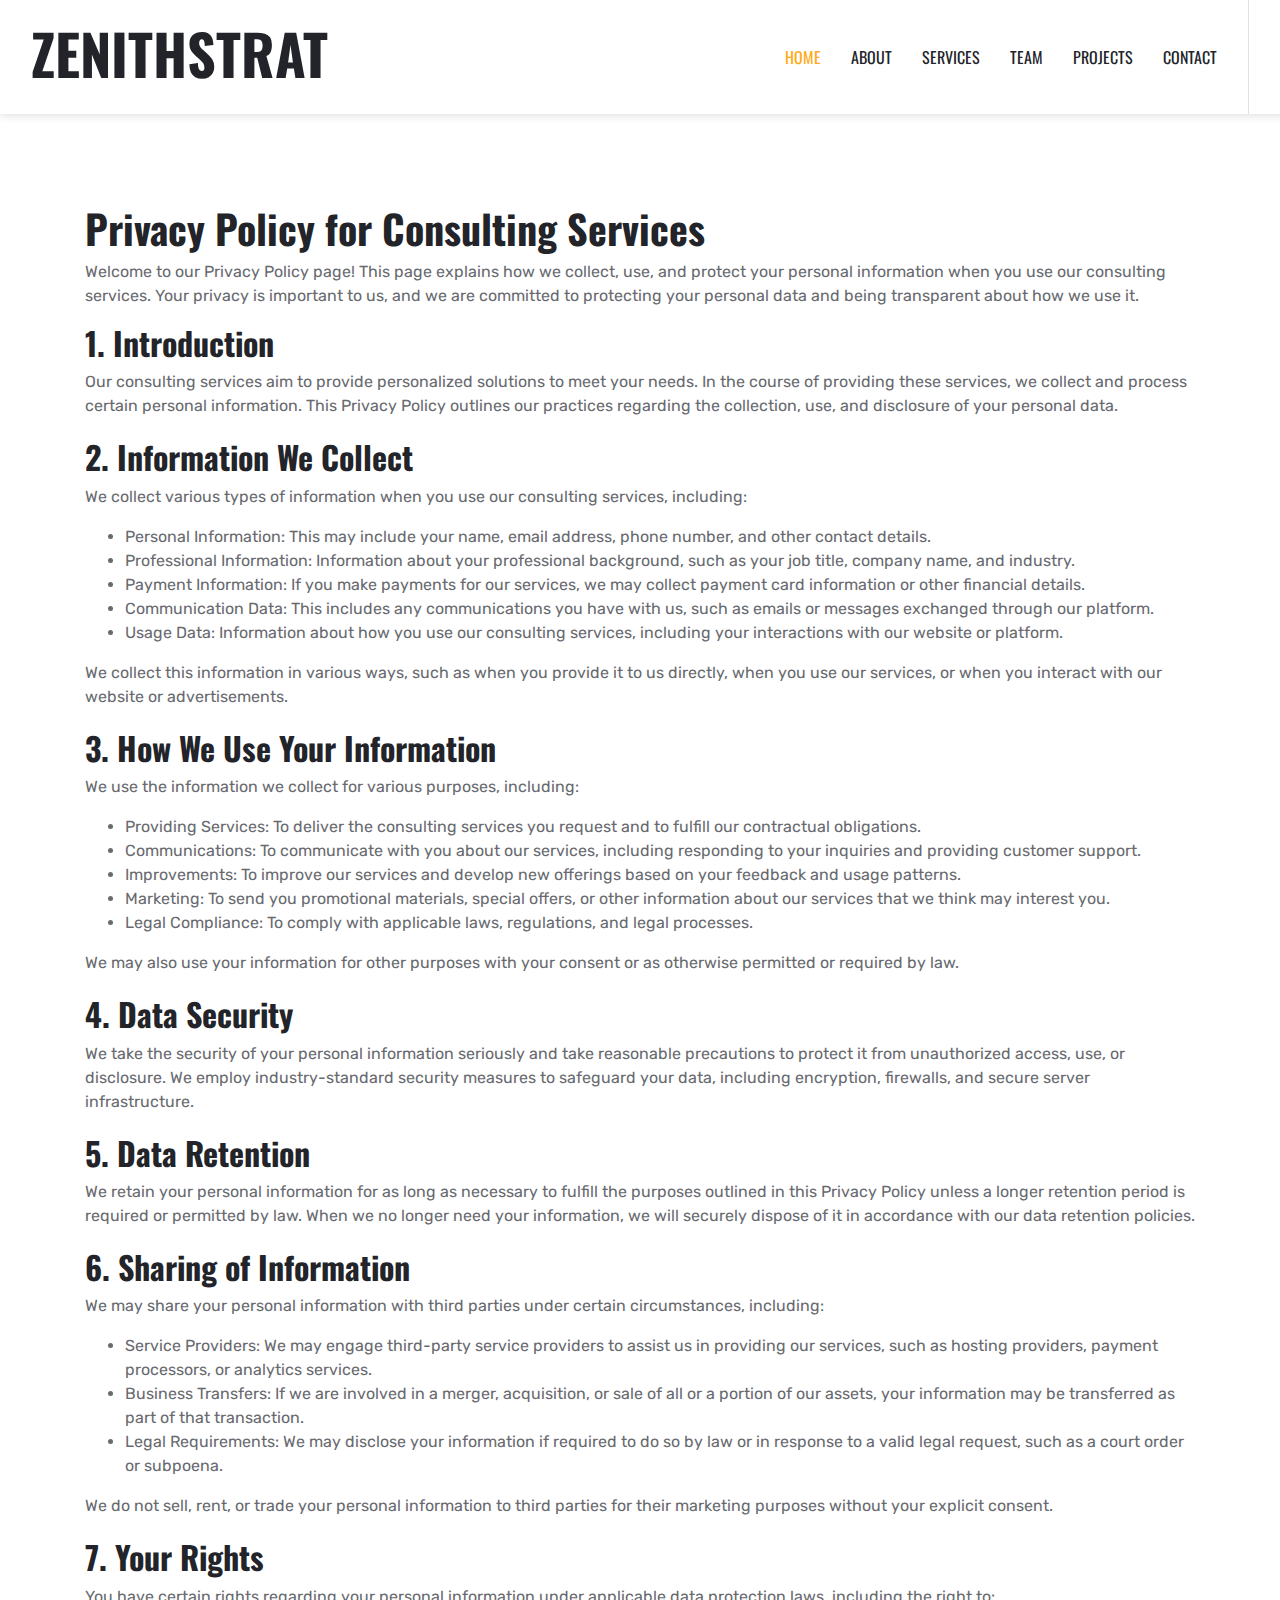
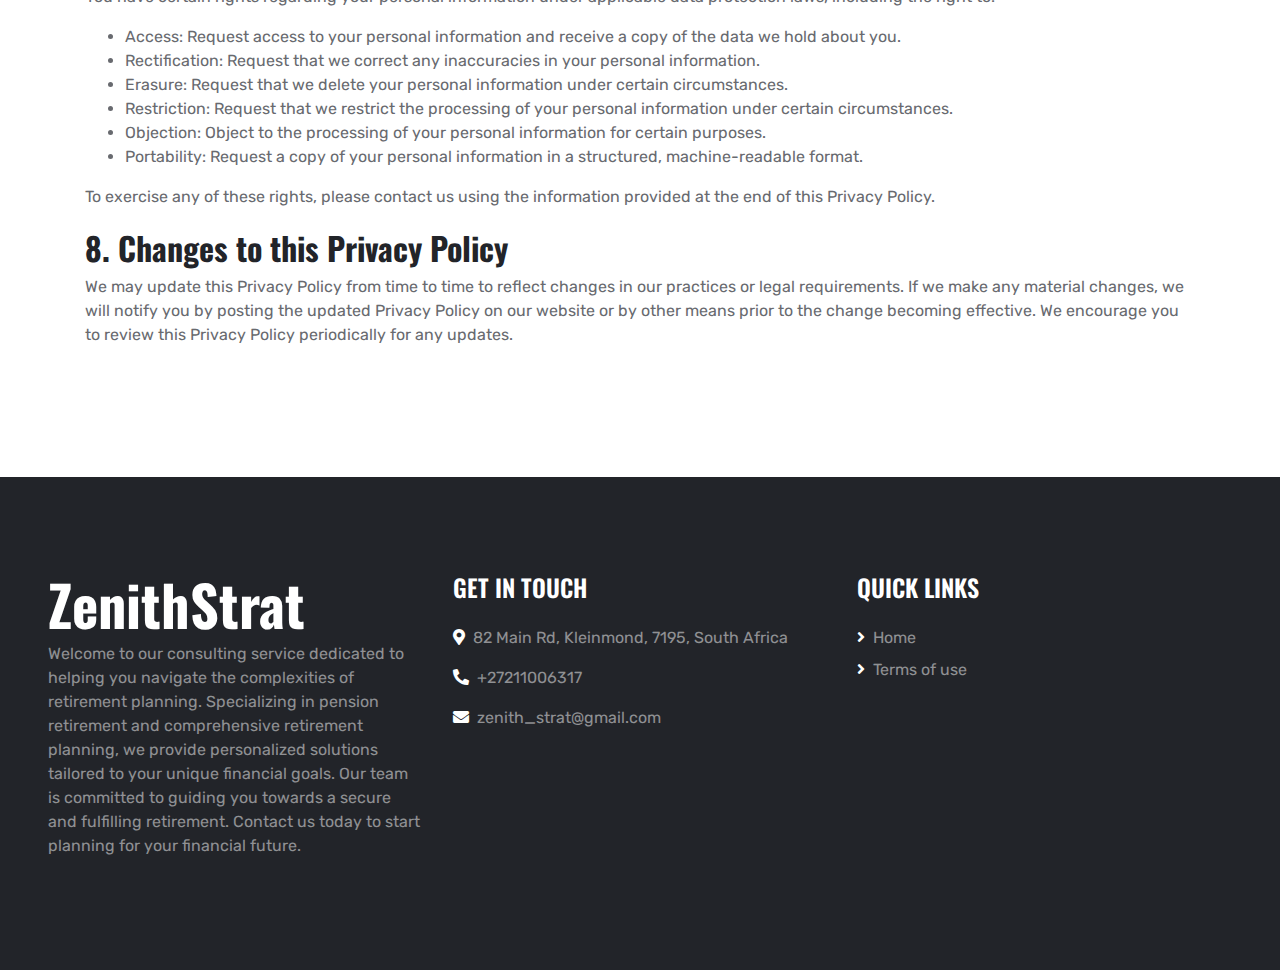
<file: privacy-policy.html>
<!DOCTYPE html>
<html dir="auto" lang="en">
    <head>
        <meta charset="utf-8" />
        <title>ZenithStrat</title>
        <meta content="width=device-width, initial-scale=1.0" name="viewport" />
        <meta content="Free HTML Templates" name="keywords" />
        <meta content="Free HTML Templates" name="description" />

        <!-- Favicon -->
        <link href="img/favicon.ico" rel="icon" />

        <!-- Google Web Fonts -->
        <link rel="preconnect" href="https://fonts.gstatic.com" />
        <link
            href="https://fonts.googleapis.com/css2?family=Oswald:wght@400;500;600;700&family=Rubik&display=swap"
            rel="stylesheet"
        />

        <!-- Font Awesome -->
        <link
            href="https://cdnjs.cloudflare.com/ajax/libs/font-awesome/5.15.0/css/all.min.css"
            rel="stylesheet"
        />

        <!-- Libraries Stylesheet -->
        <link
            href="lib/owlcarousel/assets/owl.carousel.min.css"
            rel="stylesheet"
        />
        <link href="lib/lightbox/css/lightbox.min.css" rel="stylesheet" />

        <!-- Customized Bootstrap Stylesheet -->
        <link href="css/style.css" rel="stylesheet" />
    </head>

    <body>
        <!-- Navbar Start -->
        <div
            style="box-shadow: 10px -10px 10px 10px lightgray"
            class="container-fluid bg-white position-relative"
        >
            <nav
                class="navbar navbar-expand-lg bg-white navbar-light py-3 py-lg-0"
            >
                <a href="index.html" class="navbar-brand text-secondary">
                    <h1 class="display-4 text-uppercase">ZenithStrat</h1>
                </a>
                <button
                    type="button"
                    class="navbar-toggler"
                    data-toggle="collapse"
                    data-target="#navbarCollapse"
                >
                    <span class="navbar-toggler-icon"></span>
                </button>
                <div class="collapse navbar-collapse" id="navbarCollapse">
                    <div class="navbar-nav ml-auto py-0 pr-3 border-right">
                        <a href="index.html" class="nav-item nav-link active"
                            >Home</a
                        >
                        <a href="#about" class="nav-item nav-link">About</a>
                        <a href="#service" class="nav-item nav-link"
                            >Services</a
                        >
                        <a href="#price" class="nav-item nav-link">Team</a>
                        <a href="#project" class="nav-item nav-link"
                            >Projects</a
                        >
                        <a href="#contact" class="nav-item nav-link">Contact</a>
                    </div>
                </div>
            </nav>
        </div>
        <!-- Navbar End -->

        <main>
            <article
                class="container additional-wrapper"
                style="margin-top: 70px"
            >
                <div class="page__content" style="padding: 20px 0px">
                    <h1>Privacy Policy for Consulting Services</h1>
                    <p>
                        Welcome to our Privacy Policy page! This page explains
                        how we collect, use, and protect your personal
                        information when you use our consulting services. Your
                        privacy is important to us, and we are committed to
                        protecting your personal data and being transparent
                        about how we use it.
                    </p>
                    <div style="margin-bottom: 20px">
                        <h2>1. Introduction</h2>
                        <p>
                            Our consulting services aim to provide personalized
                            solutions to meet your needs. In the course of
                            providing these services, we collect and process
                            certain personal information. This Privacy Policy
                            outlines our practices regarding the collection,
                            use, and disclosure of your personal data.
                        </p>
                    </div>
                    <div style="margin-bottom: 20px">
                        <h2>2. Information We Collect</h2>
                        <p>
                            We collect various types of information when you use
                            our consulting services, including:
                        </p>
                        <ul>
                            <li>
                                Personal Information: This may include your
                                name, email address, phone number, and other
                                contact details.
                            </li>
                            <li>
                                Professional Information: Information about your
                                professional background, such as your job title,
                                company name, and industry.
                            </li>
                            <li>
                                Payment Information: If you make payments for
                                our services, we may collect payment card
                                information or other financial details.
                            </li>
                            <li>
                                Communication Data: This includes any
                                communications you have with us, such as emails
                                or messages exchanged through our platform.
                            </li>
                            <li>
                                Usage Data: Information about how you use our
                                consulting services, including your interactions
                                with our website or platform.
                            </li>
                        </ul>
                        <p>
                            We collect this information in various ways, such as
                            when you provide it to us directly, when you use our
                            services, or when you interact with our website or
                            advertisements.
                        </p>
                    </div>
                    <div style="margin-bottom: 20px">
                        <h2>3. How We Use Your Information</h2>
                        <p>
                            We use the information we collect for various
                            purposes, including:
                        </p>
                        <ul>
                            <li>
                                Providing Services: To deliver the consulting
                                services you request and to fulfill our
                                contractual obligations.
                            </li>
                            <li>
                                Communications: To communicate with you about
                                our services, including responding to your
                                inquiries and providing customer support.
                            </li>
                            <li>
                                Improvements: To improve our services and
                                develop new offerings based on your feedback and
                                usage patterns.
                            </li>
                            <li>
                                Marketing: To send you promotional materials,
                                special offers, or other information about our
                                services that we think may interest you.
                            </li>
                            <li>
                                Legal Compliance: To comply with applicable
                                laws, regulations, and legal processes.
                            </li>
                        </ul>
                        <p>
                            We may also use your information for other purposes
                            with your consent or as otherwise permitted or
                            required by law.
                        </p>
                    </div>
                    <div style="margin-bottom: 20px">
                        <h2>4. Data Security</h2>
                        <p>
                            We take the security of your personal information
                            seriously and take reasonable precautions to protect
                            it from unauthorized access, use, or disclosure. We
                            employ industry-standard security measures to
                            safeguard your data, including encryption,
                            firewalls, and secure server infrastructure.
                        </p>
                    </div>
                    <div style="margin-bottom: 20px">
                        <h2>5. Data Retention</h2>
                        <p>
                            We retain your personal information for as long as
                            necessary to fulfill the purposes outlined in this
                            Privacy Policy unless a longer retention period is
                            required or permitted by law. When we no longer need
                            your information, we will securely dispose of it in
                            accordance with our data retention policies.
                        </p>
                    </div>
                    <div style="margin-bottom: 20px">
                        <h2>6. Sharing of Information</h2>
                        <p>
                            We may share your personal information with third
                            parties under certain circumstances, including:
                        </p>
                        <ul>
                            <li>
                                Service Providers: We may engage third-party
                                service providers to assist us in providing our
                                services, such as hosting providers, payment
                                processors, or analytics services.
                            </li>
                            <li>
                                Business Transfers: If we are involved in a
                                merger, acquisition, or sale of all or a portion
                                of our assets, your information may be
                                transferred as part of that transaction.
                            </li>
                            <li>
                                Legal Requirements: We may disclose your
                                information if required to do so by law or in
                                response to a valid legal request, such as a
                                court order or subpoena.
                            </li>
                        </ul>
                        <p>
                            We do not sell, rent, or trade your personal
                            information to third parties for their marketing
                            purposes without your explicit consent.
                        </p>
                    </div>
                    <div style="margin-bottom: 20px">
                        <h2>7. Your Rights</h2>
                        <p>
                            You have certain rights regarding your personal
                            information under applicable data protection laws,
                            including the right to:
                        </p>
                        <ul>
                            <li>
                                Access: Request access to your personal
                                information and receive a copy of the data we
                                hold about you.
                            </li>
                            <li>
                                Rectification: Request that we correct any
                                inaccuracies in your personal information.
                            </li>
                            <li>
                                Erasure: Request that we delete your personal
                                information under certain circumstances.
                            </li>
                            <li>
                                Restriction: Request that we restrict the
                                processing of your personal information under
                                certain circumstances.
                            </li>
                            <li>
                                Objection: Object to the processing of your
                                personal information for certain purposes.
                            </li>
                            <li>
                                Portability: Request a copy of your personal
                                information in a structured, machine-readable
                                format.
                            </li>
                        </ul>
                        <p>
                            To exercise any of these rights, please contact us
                            using the information provided at the end of this
                            Privacy Policy.
                        </p>
                    </div>
                    <div style="margin-bottom: 20px">
                        <h2>8. Changes to this Privacy Policy</h2>
                        <p>
                            We may update this Privacy Policy from time to time
                            to reflect changes in our practices or legal
                            requirements. If we make any material changes, we
                            will notify you by posting the updated Privacy
                            Policy on our website or by other means prior to the
                            change becoming effective. We encourage you to
                            review this Privacy Policy periodically for any
                            updates.
                        </p>
                    </div>
                </div>
            </article>
        </main>

        <!-- Footer Start -->
        <div
            class="container-fluid bg-dark text-white-50 py-5 px-sm-3 px-md-5"
            style="margin-top: 90px"
        >
            <div class="row pt-5">
                <div class="col-lg-4 col-md-6 mb-5">
                    <a href="index.html" class="navbar-brand">
                        <h1 class="m-0 mt-n2 text-white display-4">
                            ZenithStrat
                        </h1>
                    </a>
                    <p>
                        Welcome to our consulting service dedicated to helping
                        you navigate the complexities of retirement planning.
                        Specializing in pension retirement and comprehensive
                        retirement planning, we provide personalized solutions
                        tailored to your unique financial goals. Our team is
                        committed to guiding you towards a secure and fulfilling
                        retirement. Contact us today to start planning for your
                        financial future.
                    </p>
                </div>
                <div class="col-lg-4 col-md-6 mb-5">
                    <h4 class="text-uppercase text-white mb-4">Get In Touch</h4>
                    <p>
                        <i class="fa fa-map-marker-alt text-white mr-2"></i>82
                        Main Rd, Kleinmond, 7195, South Africa
                    </p>
                    <p>
                        <i class="fa fa-phone-alt text-white mr-2"></i
                        >+27211006317
                    </p>
                    <p>
                        <i class="fa fa-envelope text-white mr-2"></i
                        >zenith_strat@gmail.com
                    </p>
                </div>
                <div class="col-lg-4 col-md-6 mb-5">
                    <h4 class="text-uppercase text-white mb-4">Quick Links</h4>
                    <div class="d-flex flex-column justify-content-start">
                        <a class="text-white-50 mb-2" href="index.html"
                            ><i class="fa fa-angle-right text-white mr-2"></i
                            >Home</a
                        >
                        <a class="text-white-50 mb-2" href="terms-of-use.html"
                            ><i class="fa fa-angle-right text-white mr-2"></i
                            >Terms of use</a
                        >
                    </div>
                </div>
            </div>
        </div>
        <!-- Footer End -->

        <!-- Back to Top -->
        <a href="#" class="btn btn-lg btn-primary btn-lg-square back-to-top"
            ><i class="fa fa-angle-up"></i
        ></a>

        <!-- JavaScript Libraries -->
        <script src="https://code.jquery.com/jquery-3.4.1.min.js"></script>
        <script src="https://stackpath.bootstrapcdn.com/bootstrap/4.4.1/js/bootstrap.bundle.min.js"></script>
        <script src="lib/easing/easing.min.js"></script>
        <script src="lib/waypoints/waypoints.min.js"></script>
        <script src="lib/owlcarousel/owl.carousel.min.js"></script>
        <script src="lib/isotope/isotope.pkgd.min.js"></script>
        <script src="lib/lightbox/js/lightbox.min.js"></script>

        <!-- Contact Javascript File -->
        <script src="mail/jqBootstrapValidation.min.js"></script>
        <script src="mail/contact.js"></script>

        <!-- Template Javascript -->
        <script src="js/main.js"></script>
        <script src="js/cookiebanner.js"></script>
        <script src="js/contact-form.js"></script>
    </body>
</html>
</file>
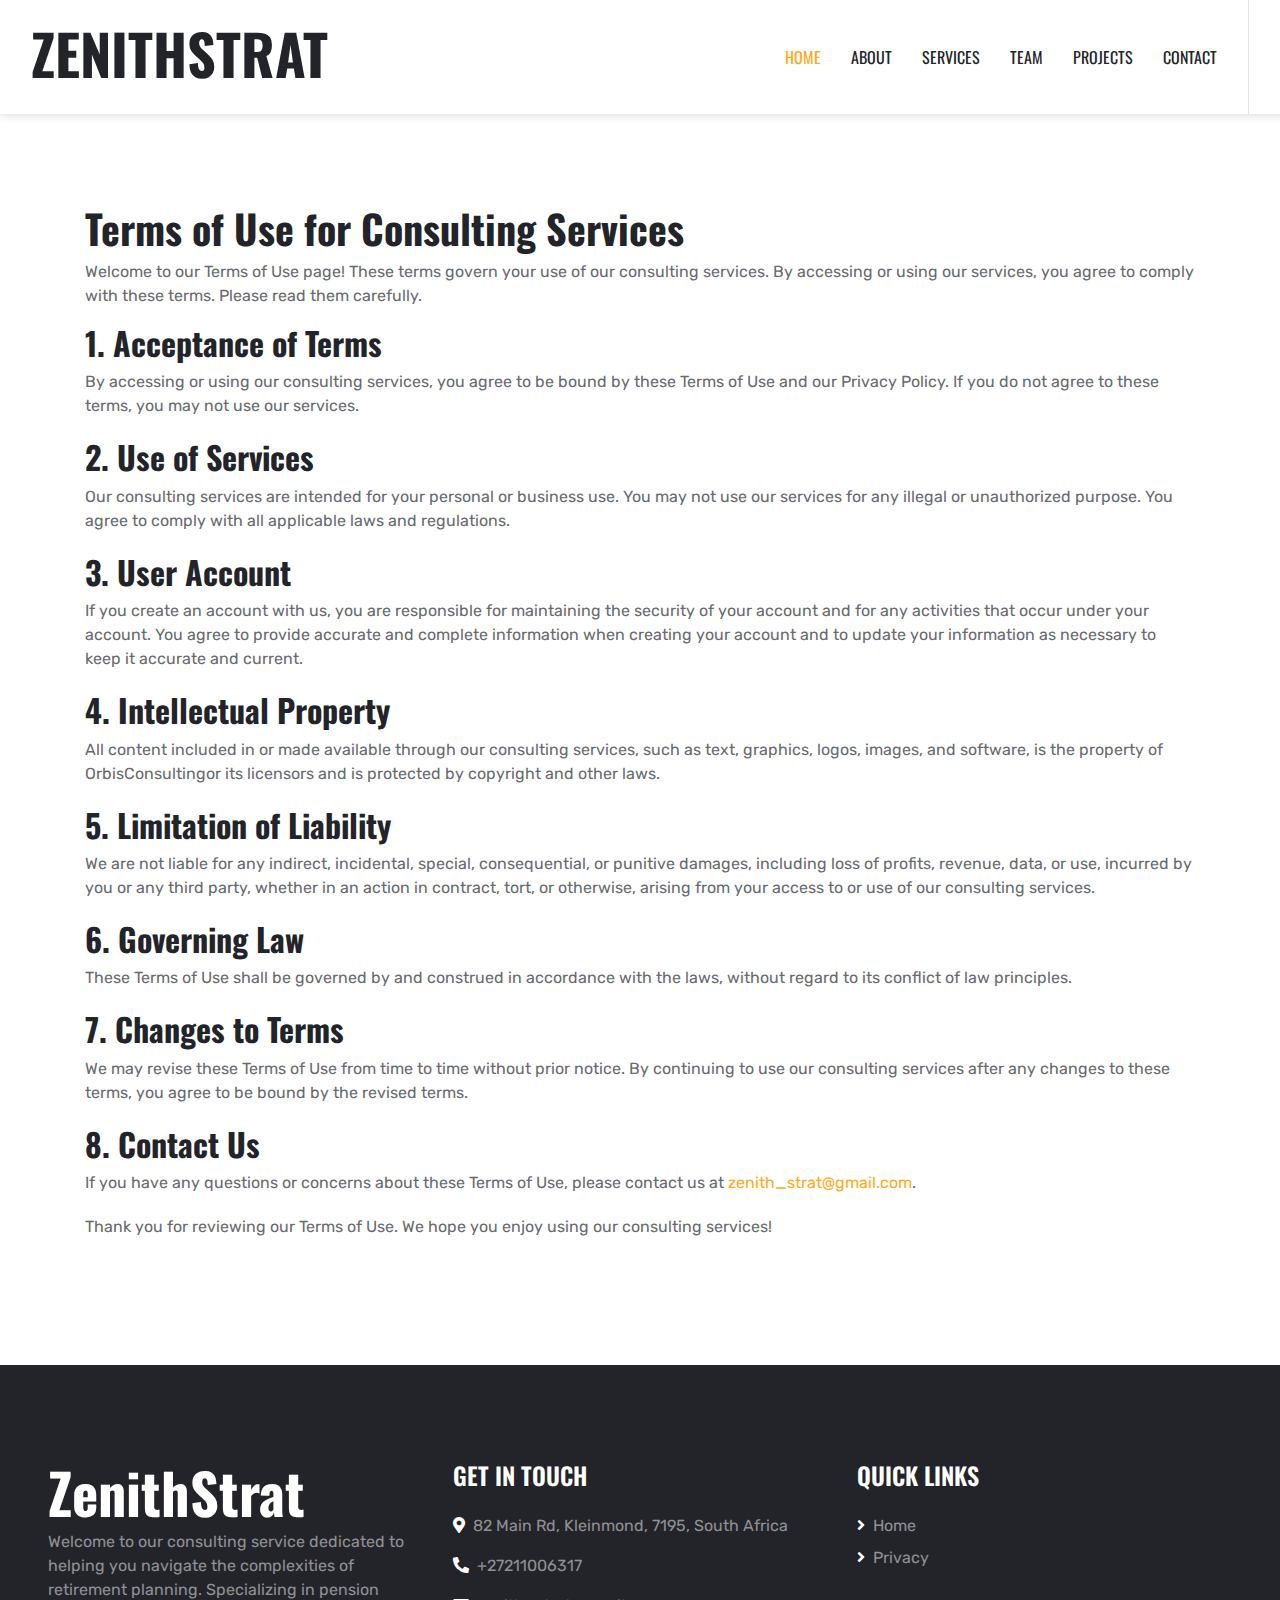
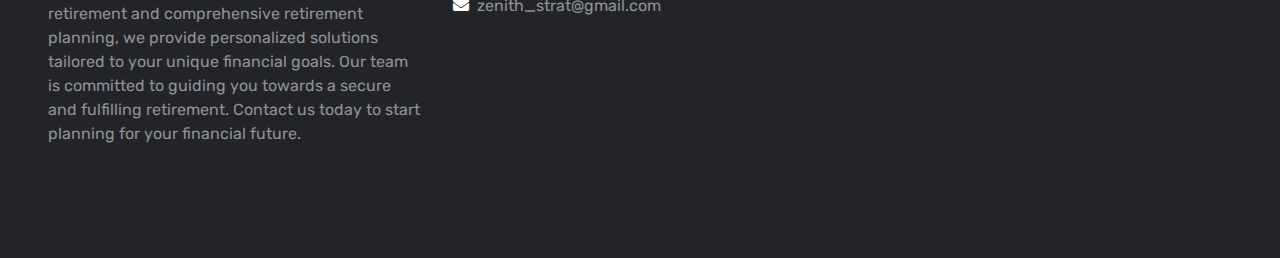
<file: terms-of-use.html>
<!DOCTYPE html>
<html dir="auto" lang="en">
    <head>
        <meta charset="utf-8" />
        <title>ZenithStrat</title>
        <meta content="width=device-width, initial-scale=1.0" name="viewport" />
        <meta content="Free HTML Templates" name="keywords" />
        <meta content="Free HTML Templates" name="description" />

        <!-- Favicon -->
        <link href="img/favicon.ico" rel="icon" />

        <!-- Google Web Fonts -->
        <link rel="preconnect" href="https://fonts.gstatic.com" />
        <link
            href="https://fonts.googleapis.com/css2?family=Oswald:wght@400;500;600;700&family=Rubik&display=swap"
            rel="stylesheet"
        />

        <!-- Font Awesome -->
        <link
            href="https://cdnjs.cloudflare.com/ajax/libs/font-awesome/5.15.0/css/all.min.css"
            rel="stylesheet"
        />

        <!-- Libraries Stylesheet -->
        <link
            href="lib/owlcarousel/assets/owl.carousel.min.css"
            rel="stylesheet"
        />
        <link href="lib/lightbox/css/lightbox.min.css" rel="stylesheet" />

        <!-- Customized Bootstrap Stylesheet -->
        <link href="css/style.css" rel="stylesheet" />
    </head>

    <body>
        <!-- Navbar Start -->
        <div
            style="box-shadow: 10px -10px 10px 10px lightgray"
            class="container-fluid bg-white position-relative"
        >
            <nav
                class="navbar navbar-expand-lg bg-white navbar-light py-3 py-lg-0"
            >
                <a href="index.html" class="navbar-brand text-secondary">
                    <h1 class="display-4 text-uppercase">ZenithStrat</h1>
                </a>
                <button
                    type="button"
                    class="navbar-toggler"
                    data-toggle="collapse"
                    data-target="#navbarCollapse"
                >
                    <span class="navbar-toggler-icon"></span>
                </button>
                <div class="collapse navbar-collapse" id="navbarCollapse">
                    <div class="navbar-nav ml-auto py-0 pr-3 border-right">
                        <a href="index.html" class="nav-item nav-link active"
                            >Home</a
                        >
                        <a href="#about" class="nav-item nav-link">About</a>
                        <a href="#service" class="nav-item nav-link"
                            >Services</a
                        >
                        <a href="#price" class="nav-item nav-link">Team</a>
                        <a href="#project" class="nav-item nav-link"
                            >Projects</a
                        >
                        <a href="#contact" class="nav-item nav-link">Contact</a>
                    </div>
                </div>
            </nav>
        </div>
        <!-- Navbar End -->

        <main>
            <article
                class="container additional-wrapper"
                style="margin-top: 70px"
            >
                <div class="page__content" style="padding: 20px 0px">
                    <h1>Terms of Use for Consulting Services</h1>
                    <p>
                        Welcome to our Terms of Use page! These terms govern
                        your use of our consulting services. By accessing or
                        using our services, you agree to comply with these
                        terms. Please read them carefully.
                    </p>
                    <div style="margin-bottom: 20px">
                        <h2>1. Acceptance of Terms</h2>
                        <p>
                            By accessing or using our consulting services, you
                            agree to be bound by these Terms of Use and our
                            Privacy Policy. If you do not agree to these terms,
                            you may not use our services.
                        </p>
                    </div>
                    <div style="margin-bottom: 20px">
                        <h2>2. Use of Services</h2>
                        <p>
                            Our consulting services are intended for your
                            personal or business use. You may not use our
                            services for any illegal or unauthorized purpose.
                            You agree to comply with all applicable laws and
                            regulations.
                        </p>
                    </div>
                    <div style="margin-bottom: 20px">
                        <h2>3. User Account</h2>
                        <p>
                            If you create an account with us, you are
                            responsible for maintaining the security of your
                            account and for any activities that occur under your
                            account. You agree to provide accurate and complete
                            information when creating your account and to update
                            your information as necessary to keep it accurate
                            and current.
                        </p>
                    </div>
                    <div style="margin-bottom: 20px">
                        <h2>4. Intellectual Property</h2>
                        <p>
                            All content included in or made available through
                            our consulting services, such as text, graphics,
                            logos, images, and software, is the property of
                            OrbisConsultingor its licensors and is protected by
                            copyright and other laws.
                        </p>
                    </div>
                    <div style="margin-bottom: 20px">
                        <h2>5. Limitation of Liability</h2>
                        <p>
                            We are not liable for any indirect, incidental,
                            special, consequential, or punitive damages,
                            including loss of profits, revenue, data, or use,
                            incurred by you or any third party, whether in an
                            action in contract, tort, or otherwise, arising from
                            your access to or use of our consulting services.
                        </p>
                    </div>
                    <div style="margin-bottom: 20px">
                        <h2>6. Governing Law</h2>
                        <p>
                            These Terms of Use shall be governed by and
                            construed in accordance with the laws, without
                            regard to its conflict of law principles.
                        </p>
                    </div>
                    <div style="margin-bottom: 20px">
                        <h2>7. Changes to Terms</h2>
                        <p>
                            We may revise these Terms of Use from time to time
                            without prior notice. By continuing to use our
                            consulting services after any changes to these
                            terms, you agree to be bound by the revised terms.
                        </p>
                    </div>
                    <div style="margin-bottom: 20px">
                        <h2>8. Contact Us</h2>
                        <p>
                            If you have any questions or concerns about these
                            Terms of Use, please contact us at
                            <a href="mailto:zenith_strat@gmail.com"
                                >zenith_strat@gmail.com</a
                            >.
                        </p>
                    </div>
                    <footer>
                        <p>
                            Thank you for reviewing our Terms of Use. We hope
                            you enjoy using our consulting services!
                        </p>
                    </footer>
                </div>
            </article>
        </main>

        <!-- Footer Start -->
        <div
            class="container-fluid bg-dark text-white-50 py-5 px-sm-3 px-md-5"
            style="margin-top: 90px"
        >
            <div class="row pt-5">
                <div class="col-lg-4 col-md-6 mb-5">
                    <a href="index.html" class="navbar-brand">
                        <h1 class="m-0 mt-n2 text-white display-4">
                            ZenithStrat
                        </h1>
                    </a>
                    <p>
                        Welcome to our consulting service dedicated to helping
                        you navigate the complexities of retirement planning.
                        Specializing in pension retirement and comprehensive
                        retirement planning, we provide personalized solutions
                        tailored to your unique financial goals. Our team is
                        committed to guiding you towards a secure and fulfilling
                        retirement. Contact us today to start planning for your
                        financial future.
                    </p>
                </div>
                <div class="col-lg-4 col-md-6 mb-5">
                    <h4 class="text-uppercase text-white mb-4">Get In Touch</h4>
                    <p>
                        <i class="fa fa-map-marker-alt text-white mr-2"></i>82
                        Main Rd, Kleinmond, 7195, South Africa
                    </p>
                    <p>
                        <i class="fa fa-phone-alt text-white mr-2"></i
                        >+27211006317
                    </p>
                    <p>
                        <i class="fa fa-envelope text-white mr-2"></i
                        >zenith_strat@gmail.com
                    </p>
                </div>
                <div class="col-lg-4 col-md-6 mb-5">
                    <h4 class="text-uppercase text-white mb-4">Quick Links</h4>
                    <div class="d-flex flex-column justify-content-start">
                        <a class="text-white-50 mb-2" href="index.html"
                            ><i class="fa fa-angle-right text-white mr-2"></i
                            >Home</a
                        >
                        <a class="text-white-50 mb-2" href="privacy-policy.html"
                            ><i class="fa fa-angle-right text-white mr-2"></i
                            >Privacy</a
                        >
                    </div>
                </div>
            </div>
        </div>
        <!-- Footer End -->

        <!-- Back to Top -->
        <a href="#" class="btn btn-lg btn-primary btn-lg-square back-to-top"
            ><i class="fa fa-angle-up"></i
        ></a>

        <!-- JavaScript Libraries -->
        <script src="https://code.jquery.com/jquery-3.4.1.min.js"></script>
        <script src="https://stackpath.bootstrapcdn.com/bootstrap/4.4.1/js/bootstrap.bundle.min.js"></script>
        <script src="lib/easing/easing.min.js"></script>
        <script src="lib/waypoints/waypoints.min.js"></script>
        <script src="lib/owlcarousel/owl.carousel.min.js"></script>
        <script src="lib/isotope/isotope.pkgd.min.js"></script>
        <script src="lib/lightbox/js/lightbox.min.js"></script>

        <!-- Contact Javascript File -->
        <script src="mail/jqBootstrapValidation.min.js"></script>
        <script src="mail/contact.js"></script>

        <!-- Template Javascript -->
        <script src="js/main.js"></script>
        <script src="js/cookiebanner.js"></script>
        <script src="js/contact-form.js"></script>
    </body>
</html>
</file>
<file: css/style.css>
/******* Bootstrap Theming ********/
/*!
 * Bootstrap v4.5.3 (https://getbootstrap.com/)
 * Copyright 2011-2020 The Bootstrap Authors
 * Copyright 2011-2020 Twitter, Inc.
 * Licensed under MIT (https://github.com/twbs/bootstrap/blob/main/LICENSE)
 */
:root {
    --blue: #007bff;
    --indigo: #6610f2;
    --purple: #6f42c1;
    --pink: #e83e8c;
    --red: #dc3545;
    --orange: #fd7e14;
    --yellow: #ffc107;
    --green: #28a745;
    --teal: #20c997;
    --cyan: #17a2b8;
    --white: #fff;
    --gray: #6c757d;
    --gray-dark: #343a40;
    --primary: #ffaa17;
    --secondary: #bdbdbf;
    --success: #28a745;
    --info: #17a2b8;
    --warning: #ffc107;
    --danger: #dc3545;
    --light: #f4f5f8;
    --dark: #222429;
    --breakpoint-xs: 0;
    --breakpoint-sm: 576px;
    --breakpoint-md: 768px;
    --breakpoint-lg: 992px;
    --breakpoint-xl: 1200px;
    --font-family-sans-serif: 'Rubik', sans-serif;
    --font-family-monospace: SFMono-Regular, Menlo, Monaco, Consolas,
        'Liberation Mono', 'Courier New', monospace;
}

*,
*::before,
*::after {
    box-sizing: border-box;
}

html {
    font-family: sans-serif;
    line-height: 1.15;
    -webkit-text-size-adjust: 100%;
    -webkit-tap-highlight-color: rgba(0, 0, 0, 0);
}

article,
aside,
figcaption,
figure,
footer,
header,
hgroup,
main,
nav,
section {
    display: block;
}

body {
    margin: 0;
    font-family: 'Rubik', sans-serif;
    font-size: 1rem;
    font-weight: 400;
    line-height: 1.5;
    color: #686a6f;
    text-align: left;
    background-color: #fff;
}

[tabindex='-1']:focus:not(:focus-visible) {
    outline: 0 !important;
}

hr {
    box-sizing: content-box;
    height: 0;
    overflow: visible;
}

h1,
h2,
h3,
h4,
h5,
h6 {
    margin-top: 0;
    margin-bottom: 0.5rem;
}

p {
    margin-top: 0;
    margin-bottom: 1rem;
}

abbr[title],
abbr[data-original-title] {
    text-decoration: underline;
    text-decoration: underline dotted;
    cursor: help;
    border-bottom: 0;
    text-decoration-skip-ink: none;
}

address {
    margin-bottom: 1rem;
    font-style: normal;
    line-height: inherit;
}

ol,
ul,
dl {
    margin-top: 0;
    margin-bottom: 1rem;
}

ol ol,
ul ul,
ol ul,
ul ol {
    margin-bottom: 0;
}

dt {
    font-weight: 700;
}

dd {
    margin-bottom: 0.5rem;
    margin-left: 0;
}

blockquote {
    margin: 0 0 1rem;
}

b,
strong {
    font-weight: bolder;
}

small {
    font-size: 80%;
}

sub,
sup {
    position: relative;
    font-size: 75%;
    line-height: 0;
    vertical-align: baseline;
}

sub {
    bottom: -0.25em;
}

sup {
    top: -0.5em;
}

a {
    color: #ffaa17;
    text-decoration: none;
    background-color: transparent;
}

a:hover {
    color: #ca8000;
    text-decoration: underline;
}

a:not([href]):not([class]) {
    color: inherit;
    text-decoration: none;
}

a:not([href]):not([class]):hover {
    color: inherit;
    text-decoration: none;
}

pre,
code,
kbd,
samp {
    font-family: SFMono-Regular, Menlo, Monaco, Consolas, 'Liberation Mono',
        'Courier New', monospace;
    font-size: 1em;
}

pre {
    margin-top: 0;
    margin-bottom: 1rem;
    overflow: auto;
    -ms-overflow-style: scrollbar;
}

figure {
    margin: 0 0 1rem;
}

img {
    vertical-align: middle;
    border-style: none;
}

svg {
    overflow: hidden;
    vertical-align: middle;
}

table {
    border-collapse: collapse;
}

caption {
    padding-top: 0.75rem;
    padding-bottom: 0.75rem;
    color: #6c757d;
    text-align: left;
    caption-side: bottom;
}

th {
    text-align: inherit;
    text-align: -webkit-match-parent;
}

label {
    display: inline-block;
    margin-bottom: 0.5rem;
}

button {
    border-radius: 0;
}

button:focus {
    outline: 1px dotted;
    outline: 5px auto -webkit-focus-ring-color;
}

input,
button,
select,
optgroup,
textarea {
    margin: 0;
    font-family: inherit;
    font-size: inherit;
    line-height: inherit;
}

button,
input {
    overflow: visible;
}

button,
select {
    text-transform: none;
}

[role='button'] {
    cursor: pointer;
}

select {
    word-wrap: normal;
}

button,
[type='button'],
[type='reset'],
[type='submit'] {
    -webkit-appearance: button;
}

button:not(:disabled),
[type='button']:not(:disabled),
[type='reset']:not(:disabled),
[type='submit']:not(:disabled) {
    cursor: pointer;
}

button::-moz-focus-inner,
[type='button']::-moz-focus-inner,
[type='reset']::-moz-focus-inner,
[type='submit']::-moz-focus-inner {
    padding: 0;
    border-style: none;
}

input[type='radio'],
input[type='checkbox'] {
    box-sizing: border-box;
    padding: 0;
}

textarea {
    overflow: auto;
    resize: vertical;
}

fieldset {
    min-width: 0;
    padding: 0;
    margin: 0;
    border: 0;
}

legend {
    display: block;
    width: 100%;
    max-width: 100%;
    padding: 0;
    margin-bottom: 0.5rem;
    font-size: 1.5rem;
    line-height: inherit;
    color: inherit;
    white-space: normal;
}

@media (max-width: 1200px) {
    legend {
        font-size: calc(1.275rem + 0.3vw);
    }
}

progress {
    vertical-align: baseline;
}

[type='number']::-webkit-inner-spin-button,
[type='number']::-webkit-outer-spin-button {
    height: auto;
}

[type='search'] {
    outline-offset: -2px;
    -webkit-appearance: none;
}

[type='search']::-webkit-search-decoration {
    -webkit-appearance: none;
}

::-webkit-file-upload-button {
    font: inherit;
    -webkit-appearance: button;
}

output {
    display: inline-block;
}

summary {
    display: list-item;
    cursor: pointer;
}

template {
    display: none;
}

[hidden] {
    display: none !important;
}

h1,
h2,
h3,
h4,
h5,
h6,
.h1,
.h2,
.h3,
.h4,
.h5,
.h6 {
    margin-bottom: 0.5rem;
    font-family: 'Oswald', sans-serif;
    font-weight: 500;
    line-height: 1.2;
    color: #222429;
}

h1,
.h1 {
    font-size: 2.5rem;
}

@media (max-width: 1200px) {
    h1,
    .h1 {
        font-size: calc(1.375rem + 1.5vw);
    }
}

h2,
.h2 {
    font-size: 2rem;
}

@media (max-width: 1200px) {
    h2,
    .h2 {
        font-size: calc(1.325rem + 0.9vw);
    }
}

h3,
.h3 {
    font-size: 1.75rem;
}

@media (max-width: 1200px) {
    h3,
    .h3 {
        font-size: calc(1.3rem + 0.6vw);
    }
}

h4,
.h4 {
    font-size: 1.5rem;
}

@media (max-width: 1200px) {
    h4,
    .h4 {
        font-size: calc(1.275rem + 0.3vw);
    }
}

h5,
.h5 {
    font-size: 1.25rem;
}

h6,
.h6 {
    font-size: 1rem;
}

.lead {
    font-size: 1.25rem;
    font-weight: 300;
}

.display-1 {
    font-size: 6rem;
    font-weight: 300;
    line-height: 1.2;
}

@media (max-width: 1200px) {
    .display-1 {
        font-size: calc(1.725rem + 5.7vw);
    }
}

.display-2 {
    font-size: 5.5rem;
    font-weight: 300;
    line-height: 1.2;
}

@media (max-width: 1200px) {
    .display-2 {
        font-size: calc(1.675rem + 5.1vw);
    }
}

.display-3 {
    font-size: 4.5rem;
    font-weight: 300;
    line-height: 1.2;
}

@media (max-width: 1200px) {
    .display-3 {
        font-size: calc(1.575rem + 3.9vw);
    }
}

.display-4 {
    font-size: 3.5rem;
    font-weight: 300;
    line-height: 1.2;
}

@media (max-width: 1200px) {
    .display-4 {
        font-size: calc(1.475rem + 2.7vw);
    }
}

hr {
    margin-top: 1rem;
    margin-bottom: 1rem;
    border: 0;
    border-top: 1px solid rgba(0, 0, 0, 0.1);
}

small,
.small {
    font-size: 80%;
    font-weight: 400;
}

mark,
.mark {
    padding: 0.2em;
    background-color: #fcf8e3;
}

.list-unstyled {
    padding-left: 0;
    list-style: none;
}

.list-inline {
    padding-left: 0;
    list-style: none;
}

.list-inline-item {
    display: inline-block;
}

.list-inline-item:not(:last-child) {
    margin-right: 0.5rem;
}

.initialism {
    font-size: 90%;
    text-transform: uppercase;
}

.blockquote {
    margin-bottom: 1rem;
    font-size: 1.25rem;
}

.blockquote-footer {
    display: block;
    font-size: 80%;
    color: #6c757d;
}

.blockquote-footer::before {
    content: '\2014\00A0';
}

.img-fluid {
    max-width: 100%;
    height: auto;
}

.img-thumbnail {
    padding: 0.25rem;
    background-color: #fff;
    border: 1px solid #dee2e6;
    border-radius: 0.25rem;
    max-width: 100%;
    height: auto;
}

.figure {
    display: inline-block;
}

.figure-img {
    margin-bottom: 0.5rem;
    line-height: 1;
}

.figure-caption {
    font-size: 90%;
    color: #6c757d;
}

code {
    font-size: 87.5%;
    color: #e83e8c;
    word-wrap: break-word;
}

a > code {
    color: inherit;
}

kbd {
    padding: 0.2rem 0.4rem;
    font-size: 87.5%;
    color: #fff;
    background-color: #212529;
    border-radius: 0.2rem;
}

kbd kbd {
    padding: 0;
    font-size: 100%;
    font-weight: 700;
}

pre {
    display: block;
    font-size: 87.5%;
    color: #212529;
}

pre code {
    font-size: inherit;
    color: inherit;
    word-break: normal;
}

.pre-scrollable {
    max-height: 340px;
    overflow-y: scroll;
}

.container,
.container-fluid,
.container-sm,
.container-md,
.container-lg,
.container-xl {
    width: 100%;
    padding-right: 15px;
    padding-left: 15px;
    margin-right: auto;
    margin-left: auto;
}

@media (min-width: 576px) {
    .container,
    .container-sm {
        max-width: 540px;
    }
}

@media (min-width: 768px) {
    .container,
    .container-sm,
    .container-md {
        max-width: 720px;
    }
}

@media (min-width: 992px) {
    .container,
    .container-sm,
    .container-md,
    .container-lg {
        max-width: 960px;
    }
}

@media (min-width: 1200px) {
    .container,
    .container-sm,
    .container-md,
    .container-lg,
    .container-xl {
        max-width: 1140px;
    }
}

.row {
    display: flex;
    flex-wrap: wrap;
    margin-right: -15px;
    margin-left: -15px;
}

.no-gutters {
    margin-right: 0;
    margin-left: 0;
}

.no-gutters > .col,
.no-gutters > [class*='col-'] {
    padding-right: 0;
    padding-left: 0;
}

.col-1,
.col-2,
.col-3,
.col-4,
.col-5,
.col-6,
.col-7,
.col-8,
.col-9,
.col-10,
.col-11,
.col-12,
.col,
.col-auto,
.col-sm-1,
.col-sm-2,
.col-sm-3,
.col-sm-4,
.col-sm-5,
.col-sm-6,
.col-sm-7,
.col-sm-8,
.col-sm-9,
.col-sm-10,
.col-sm-11,
.col-sm-12,
.col-sm,
.col-sm-auto,
.col-md-1,
.col-md-2,
.col-md-3,
.col-md-4,
.col-md-5,
.col-md-6,
.col-md-7,
.col-md-8,
.col-md-9,
.col-md-10,
.col-md-11,
.col-md-12,
.col-md,
.col-md-auto,
.col-lg-1,
.col-lg-2,
.col-lg-3,
.col-lg-4,
.col-lg-5,
.col-lg-6,
.col-lg-7,
.col-lg-8,
.col-lg-9,
.col-lg-10,
.col-lg-11,
.col-lg-12,
.col-lg,
.col-lg-auto,
.col-xl-1,
.col-xl-2,
.col-xl-3,
.col-xl-4,
.col-xl-5,
.col-xl-6,
.col-xl-7,
.col-xl-8,
.col-xl-9,
.col-xl-10,
.col-xl-11,
.col-xl-12,
.col-xl,
.col-xl-auto {
    position: relative;
    width: 100%;
    padding-right: 15px;
    padding-left: 15px;
}

.col {
    flex-basis: 0;
    flex-grow: 1;
    max-width: 100%;
}

.row-cols-1 > * {
    flex: 0 0 100%;
    max-width: 100%;
}

.row-cols-2 > * {
    flex: 0 0 50%;
    max-width: 50%;
}

.row-cols-3 > * {
    flex: 0 0 33.33333%;
    max-width: 33.33333%;
}

.row-cols-4 > * {
    flex: 0 0 25%;
    max-width: 25%;
}

.row-cols-5 > * {
    flex: 0 0 20%;
    max-width: 20%;
}

.row-cols-6 > * {
    flex: 0 0 16.66667%;
    max-width: 16.66667%;
}

.col-auto {
    flex: 0 0 auto;
    width: auto;
    max-width: 100%;
}

.col-1 {
    flex: 0 0 8.33333%;
    max-width: 8.33333%;
}

.col-2 {
    flex: 0 0 16.66667%;
    max-width: 16.66667%;
}

.col-3 {
    flex: 0 0 25%;
    max-width: 25%;
}

.col-4 {
    flex: 0 0 33.33333%;
    max-width: 33.33333%;
}

.col-5 {
    flex: 0 0 41.66667%;
    max-width: 41.66667%;
}

.col-6 {
    flex: 0 0 50%;
    max-width: 50%;
}

.col-7 {
    flex: 0 0 58.33333%;
    max-width: 58.33333%;
}

.col-8 {
    flex: 0 0 66.66667%;
    max-width: 66.66667%;
}

.col-9 {
    flex: 0 0 75%;
    max-width: 75%;
}

.col-10 {
    flex: 0 0 83.33333%;
    max-width: 83.33333%;
}

.col-11 {
    flex: 0 0 91.66667%;
    max-width: 91.66667%;
}

.col-12 {
    flex: 0 0 100%;
    max-width: 100%;
}

.order-first {
    order: -1;
}

.order-last {
    order: 13;
}

.order-0 {
    order: 0;
}

.order-1 {
    order: 1;
}

.order-2 {
    order: 2;
}

.order-3 {
    order: 3;
}

.order-4 {
    order: 4;
}

.order-5 {
    order: 5;
}

.order-6 {
    order: 6;
}

.order-7 {
    order: 7;
}

.order-8 {
    order: 8;
}

.order-9 {
    order: 9;
}

.order-10 {
    order: 10;
}

.order-11 {
    order: 11;
}

.order-12 {
    order: 12;
}

.offset-1 {
    margin-left: 8.33333%;
}

.offset-2 {
    margin-left: 16.66667%;
}

.offset-3 {
    margin-left: 25%;
}

.offset-4 {
    margin-left: 33.33333%;
}

.offset-5 {
    margin-left: 41.66667%;
}

.offset-6 {
    margin-left: 50%;
}

.offset-7 {
    margin-left: 58.33333%;
}

.offset-8 {
    margin-left: 66.66667%;
}

.offset-9 {
    margin-left: 75%;
}

.offset-10 {
    margin-left: 83.33333%;
}

.offset-11 {
    margin-left: 91.66667%;
}

@media (min-width: 576px) {
    .col-sm {
        flex-basis: 0;
        flex-grow: 1;
        max-width: 100%;
    }
    .row-cols-sm-1 > * {
        flex: 0 0 100%;
        max-width: 100%;
    }
    .row-cols-sm-2 > * {
        flex: 0 0 50%;
        max-width: 50%;
    }
    .row-cols-sm-3 > * {
        flex: 0 0 33.33333%;
        max-width: 33.33333%;
    }
    .row-cols-sm-4 > * {
        flex: 0 0 25%;
        max-width: 25%;
    }
    .row-cols-sm-5 > * {
        flex: 0 0 20%;
        max-width: 20%;
    }
    .row-cols-sm-6 > * {
        flex: 0 0 16.66667%;
        max-width: 16.66667%;
    }
    .col-sm-auto {
        flex: 0 0 auto;
        width: auto;
        max-width: 100%;
    }
    .col-sm-1 {
        flex: 0 0 8.33333%;
        max-width: 8.33333%;
    }
    .col-sm-2 {
        flex: 0 0 16.66667%;
        max-width: 16.66667%;
    }
    .col-sm-3 {
        flex: 0 0 25%;
        max-width: 25%;
    }
    .col-sm-4 {
        flex: 0 0 33.33333%;
        max-width: 33.33333%;
    }
    .col-sm-5 {
        flex: 0 0 41.66667%;
        max-width: 41.66667%;
    }
    .col-sm-6 {
        flex: 0 0 50%;
        max-width: 50%;
    }
    .col-sm-7 {
        flex: 0 0 58.33333%;
        max-width: 58.33333%;
    }
    .col-sm-8 {
        flex: 0 0 66.66667%;
        max-width: 66.66667%;
    }
    .col-sm-9 {
        flex: 0 0 75%;
        max-width: 75%;
    }
    .col-sm-10 {
        flex: 0 0 83.33333%;
        max-width: 83.33333%;
    }
    .col-sm-11 {
        flex: 0 0 91.66667%;
        max-width: 91.66667%;
    }
    .col-sm-12 {
        flex: 0 0 100%;
        max-width: 100%;
    }
    .order-sm-first {
        order: -1;
    }
    .order-sm-last {
        order: 13;
    }
    .order-sm-0 {
        order: 0;
    }
    .order-sm-1 {
        order: 1;
    }
    .order-sm-2 {
        order: 2;
    }
    .order-sm-3 {
        order: 3;
    }
    .order-sm-4 {
        order: 4;
    }
    .order-sm-5 {
        order: 5;
    }
    .order-sm-6 {
        order: 6;
    }
    .order-sm-7 {
        order: 7;
    }
    .order-sm-8 {
        order: 8;
    }
    .order-sm-9 {
        order: 9;
    }
    .order-sm-10 {
        order: 10;
    }
    .order-sm-11 {
        order: 11;
    }
    .order-sm-12 {
        order: 12;
    }
    .offset-sm-0 {
        margin-left: 0;
    }
    .offset-sm-1 {
        margin-left: 8.33333%;
    }
    .offset-sm-2 {
        margin-left: 16.66667%;
    }
    .offset-sm-3 {
        margin-left: 25%;
    }
    .offset-sm-4 {
        margin-left: 33.33333%;
    }
    .offset-sm-5 {
        margin-left: 41.66667%;
    }
    .offset-sm-6 {
        margin-left: 50%;
    }
    .offset-sm-7 {
        margin-left: 58.33333%;
    }
    .offset-sm-8 {
        margin-left: 66.66667%;
    }
    .offset-sm-9 {
        margin-left: 75%;
    }
    .offset-sm-10 {
        margin-left: 83.33333%;
    }
    .offset-sm-11 {
        margin-left: 91.66667%;
    }
}

@media (min-width: 768px) {
    .col-md {
        flex-basis: 0;
        flex-grow: 1;
        max-width: 100%;
    }
    .row-cols-md-1 > * {
        flex: 0 0 100%;
        max-width: 100%;
    }
    .row-cols-md-2 > * {
        flex: 0 0 50%;
        max-width: 50%;
    }
    .row-cols-md-3 > * {
        flex: 0 0 33.33333%;
        max-width: 33.33333%;
    }
    .row-cols-md-4 > * {
        flex: 0 0 25%;
        max-width: 25%;
    }
    .row-cols-md-5 > * {
        flex: 0 0 20%;
        max-width: 20%;
    }
    .row-cols-md-6 > * {
        flex: 0 0 16.66667%;
        max-width: 16.66667%;
    }
    .col-md-auto {
        flex: 0 0 auto;
        width: auto;
        max-width: 100%;
    }
    .col-md-1 {
        flex: 0 0 8.33333%;
        max-width: 8.33333%;
    }
    .col-md-2 {
        flex: 0 0 16.66667%;
        max-width: 16.66667%;
    }
    .col-md-3 {
        flex: 0 0 25%;
        max-width: 25%;
    }
    .col-md-4 {
        flex: 0 0 33.33333%;
        max-width: 33.33333%;
    }
    .col-md-5 {
        flex: 0 0 41.66667%;
        max-width: 41.66667%;
    }
    .col-md-6 {
        flex: 0 0 50%;
        max-width: 50%;
    }
    .col-md-7 {
        flex: 0 0 58.33333%;
        max-width: 58.33333%;
    }
    .col-md-8 {
        flex: 0 0 66.66667%;
        max-width: 66.66667%;
    }
    .col-md-9 {
        flex: 0 0 75%;
        max-width: 75%;
    }
    .col-md-10 {
        flex: 0 0 83.33333%;
        max-width: 83.33333%;
    }
    .col-md-11 {
        flex: 0 0 91.66667%;
        max-width: 91.66667%;
    }
    .col-md-12 {
        flex: 0 0 100%;
        max-width: 100%;
    }
    .order-md-first {
        order: -1;
    }
    .order-md-last {
        order: 13;
    }
    .order-md-0 {
        order: 0;
    }
    .order-md-1 {
        order: 1;
    }
    .order-md-2 {
        order: 2;
    }
    .order-md-3 {
        order: 3;
    }
    .order-md-4 {
        order: 4;
    }
    .order-md-5 {
        order: 5;
    }
    .order-md-6 {
        order: 6;
    }
    .order-md-7 {
        order: 7;
    }
    .order-md-8 {
        order: 8;
    }
    .order-md-9 {
        order: 9;
    }
    .order-md-10 {
        order: 10;
    }
    .order-md-11 {
        order: 11;
    }
    .order-md-12 {
        order: 12;
    }
    .offset-md-0 {
        margin-left: 0;
    }
    .offset-md-1 {
        margin-left: 8.33333%;
    }
    .offset-md-2 {
        margin-left: 16.66667%;
    }
    .offset-md-3 {
        margin-left: 25%;
    }
    .offset-md-4 {
        margin-left: 33.33333%;
    }
    .offset-md-5 {
        margin-left: 41.66667%;
    }
    .offset-md-6 {
        margin-left: 50%;
    }
    .offset-md-7 {
        margin-left: 58.33333%;
    }
    .offset-md-8 {
        margin-left: 66.66667%;
    }
    .offset-md-9 {
        margin-left: 75%;
    }
    .offset-md-10 {
        margin-left: 83.33333%;
    }
    .offset-md-11 {
        margin-left: 91.66667%;
    }
}

@media (min-width: 992px) {
    .col-lg {
        flex-basis: 0;
        flex-grow: 1;
        max-width: 100%;
    }
    .row-cols-lg-1 > * {
        flex: 0 0 100%;
        max-width: 100%;
    }
    .row-cols-lg-2 > * {
        flex: 0 0 50%;
        max-width: 50%;
    }
    .row-cols-lg-3 > * {
        flex: 0 0 33.33333%;
        max-width: 33.33333%;
    }
    .row-cols-lg-4 > * {
        flex: 0 0 25%;
        max-width: 25%;
    }
    .row-cols-lg-5 > * {
        flex: 0 0 20%;
        max-width: 20%;
    }
    .row-cols-lg-6 > * {
        flex: 0 0 16.66667%;
        max-width: 16.66667%;
    }
    .col-lg-auto {
        flex: 0 0 auto;
        width: auto;
        max-width: 100%;
    }
    .col-lg-1 {
        flex: 0 0 8.33333%;
        max-width: 8.33333%;
    }
    .col-lg-2 {
        flex: 0 0 16.66667%;
        max-width: 16.66667%;
    }
    .col-lg-3 {
        flex: 0 0 25%;
        max-width: 25%;
    }
    .col-lg-4 {
        flex: 0 0 33.33333%;
        max-width: 33.33333%;
    }
    .col-lg-5 {
        flex: 0 0 41.66667%;
        max-width: 41.66667%;
    }
    .col-lg-6 {
        flex: 0 0 50%;
        max-width: 50%;
    }
    .col-lg-7 {
        flex: 0 0 58.33333%;
        max-width: 58.33333%;
    }
    .col-lg-8 {
        flex: 0 0 66.66667%;
        max-width: 66.66667%;
    }
    .col-lg-9 {
        flex: 0 0 75%;
        max-width: 75%;
    }
    .col-lg-10 {
        flex: 0 0 83.33333%;
        max-width: 83.33333%;
    }
    .col-lg-11 {
        flex: 0 0 91.66667%;
        max-width: 91.66667%;
    }
    .col-lg-12 {
        flex: 0 0 100%;
        max-width: 100%;
    }
    .order-lg-first {
        order: -1;
    }
    .order-lg-last {
        order: 13;
    }
    .order-lg-0 {
        order: 0;
    }
    .order-lg-1 {
        order: 1;
    }
    .order-lg-2 {
        order: 2;
    }
    .order-lg-3 {
        order: 3;
    }
    .order-lg-4 {
        order: 4;
    }
    .order-lg-5 {
        order: 5;
    }
    .order-lg-6 {
        order: 6;
    }
    .order-lg-7 {
        order: 7;
    }
    .order-lg-8 {
        order: 8;
    }
    .order-lg-9 {
        order: 9;
    }
    .order-lg-10 {
        order: 10;
    }
    .order-lg-11 {
        order: 11;
    }
    .order-lg-12 {
        order: 12;
    }
    .offset-lg-0 {
        margin-left: 0;
    }
    .offset-lg-1 {
        margin-left: 8.33333%;
    }
    .offset-lg-2 {
        margin-left: 16.66667%;
    }
    .offset-lg-3 {
        margin-left: 25%;
    }
    .offset-lg-4 {
        margin-left: 33.33333%;
    }
    .offset-lg-5 {
        margin-left: 41.66667%;
    }
    .offset-lg-6 {
        margin-left: 50%;
    }
    .offset-lg-7 {
        margin-left: 58.33333%;
    }
    .offset-lg-8 {
        margin-left: 66.66667%;
    }
    .offset-lg-9 {
        margin-left: 75%;
    }
    .offset-lg-10 {
        margin-left: 83.33333%;
    }
    .offset-lg-11 {
        margin-left: 91.66667%;
    }
}

@media (min-width: 1200px) {
    .col-xl {
        flex-basis: 0;
        flex-grow: 1;
        max-width: 100%;
    }
    .row-cols-xl-1 > * {
        flex: 0 0 100%;
        max-width: 100%;
    }
    .row-cols-xl-2 > * {
        flex: 0 0 50%;
        max-width: 50%;
    }
    .row-cols-xl-3 > * {
        flex: 0 0 33.33333%;
        max-width: 33.33333%;
    }
    .row-cols-xl-4 > * {
        flex: 0 0 25%;
        max-width: 25%;
    }
    .row-cols-xl-5 > * {
        flex: 0 0 20%;
        max-width: 20%;
    }
    .row-cols-xl-6 > * {
        flex: 0 0 16.66667%;
        max-width: 16.66667%;
    }
    .col-xl-auto {
        flex: 0 0 auto;
        width: auto;
        max-width: 100%;
    }
    .col-xl-1 {
        flex: 0 0 8.33333%;
        max-width: 8.33333%;
    }
    .col-xl-2 {
        flex: 0 0 16.66667%;
        max-width: 16.66667%;
    }
    .col-xl-3 {
        flex: 0 0 25%;
        max-width: 25%;
    }
    .col-xl-4 {
        flex: 0 0 33.33333%;
        max-width: 33.33333%;
    }
    .col-xl-5 {
        flex: 0 0 41.66667%;
        max-width: 41.66667%;
    }
    .col-xl-6 {
        flex: 0 0 50%;
        max-width: 50%;
    }
    .col-xl-7 {
        flex: 0 0 58.33333%;
        max-width: 58.33333%;
    }
    .col-xl-8 {
        flex: 0 0 66.66667%;
        max-width: 66.66667%;
    }
    .col-xl-9 {
        flex: 0 0 75%;
        max-width: 75%;
    }
    .col-xl-10 {
        flex: 0 0 83.33333%;
        max-width: 83.33333%;
    }
    .col-xl-11 {
        flex: 0 0 91.66667%;
        max-width: 91.66667%;
    }
    .col-xl-12 {
        flex: 0 0 100%;
        max-width: 100%;
    }
    .order-xl-first {
        order: -1;
    }
    .order-xl-last {
        order: 13;
    }
    .order-xl-0 {
        order: 0;
    }
    .order-xl-1 {
        order: 1;
    }
    .order-xl-2 {
        order: 2;
    }
    .order-xl-3 {
        order: 3;
    }
    .order-xl-4 {
        order: 4;
    }
    .order-xl-5 {
        order: 5;
    }
    .order-xl-6 {
        order: 6;
    }
    .order-xl-7 {
        order: 7;
    }
    .order-xl-8 {
        order: 8;
    }
    .order-xl-9 {
        order: 9;
    }
    .order-xl-10 {
        order: 10;
    }
    .order-xl-11 {
        order: 11;
    }
    .order-xl-12 {
        order: 12;
    }
    .offset-xl-0 {
        margin-left: 0;
    }
    .offset-xl-1 {
        margin-left: 8.33333%;
    }
    .offset-xl-2 {
        margin-left: 16.66667%;
    }
    .offset-xl-3 {
        margin-left: 25%;
    }
    .offset-xl-4 {
        margin-left: 33.33333%;
    }
    .offset-xl-5 {
        margin-left: 41.66667%;
    }
    .offset-xl-6 {
        margin-left: 50%;
    }
    .offset-xl-7 {
        margin-left: 58.33333%;
    }
    .offset-xl-8 {
        margin-left: 66.66667%;
    }
    .offset-xl-9 {
        margin-left: 75%;
    }
    .offset-xl-10 {
        margin-left: 83.33333%;
    }
    .offset-xl-11 {
        margin-left: 91.66667%;
    }
}

.table {
    width: 100%;
    margin-bottom: 1rem;
    color: #686a6f;
}

.table th,
.table td {
    padding: 0.75rem;
    vertical-align: top;
    border-top: 1px solid #dee2e6;
}

.table thead th {
    vertical-align: bottom;
    border-bottom: 2px solid #dee2e6;
}

.table tbody + tbody {
    border-top: 2px solid #dee2e6;
}

.table-sm th,
.table-sm td {
    padding: 0.3rem;
}

.table-bordered {
    border: 1px solid #dee2e6;
}

.table-bordered th,
.table-bordered td {
    border: 1px solid #dee2e6;
}

.table-bordered thead th,
.table-bordered thead td {
    border-bottom-width: 2px;
}

.table-borderless th,
.table-borderless td,
.table-borderless thead th,
.table-borderless tbody + tbody {
    border: 0;
}

.table-striped tbody tr:nth-of-type(odd) {
    background-color: rgba(0, 0, 0, 0.05);
}

.table-hover tbody tr:hover {
    color: #686a6f;
    background-color: rgba(0, 0, 0, 0.075);
}

.table-primary,
.table-primary > th,
.table-primary > td {
    background-color: #ffe7be;
}

.table-primary th,
.table-primary td,
.table-primary thead th,
.table-primary tbody + tbody {
    border-color: #ffd386;
}

.table-hover .table-primary:hover {
    background-color: #ffdea5;
}

.table-hover .table-primary:hover > td,
.table-hover .table-primary:hover > th {
    background-color: #ffdea5;
}

.table-secondary,
.table-secondary > th,
.table-secondary > td {
    background-color: #ededed;
}

.table-secondary th,
.table-secondary td,
.table-secondary thead th,
.table-secondary tbody + tbody {
    border-color: #ddddde;
}

.table-hover .table-secondary:hover {
    background-color: #e0e0e0;
}

.table-hover .table-secondary:hover > td,
.table-hover .table-secondary:hover > th {
    background-color: #e0e0e0;
}

.table-success,
.table-success > th,
.table-success > td {
    background-color: #c3e6cb;
}

.table-success th,
.table-success td,
.table-success thead th,
.table-success tbody + tbody {
    border-color: #8fd19e;
}

.table-hover .table-success:hover {
    background-color: #b1dfbb;
}

.table-hover .table-success:hover > td,
.table-hover .table-success:hover > th {
    background-color: #b1dfbb;
}

.table-info,
.table-info > th,
.table-info > td {
    background-color: #bee5eb;
}

.table-info th,
.table-info td,
.table-info thead th,
.table-info tbody + tbody {
    border-color: #86cfda;
}

.table-hover .table-info:hover {
    background-color: #abdde5;
}

.table-hover .table-info:hover > td,
.table-hover .table-info:hover > th {
    background-color: #abdde5;
}

.table-warning,
.table-warning > th,
.table-warning > td {
    background-color: #ffeeba;
}

.table-warning th,
.table-warning td,
.table-warning thead th,
.table-warning tbody + tbody {
    border-color: #ffdf7e;
}

.table-hover .table-warning:hover {
    background-color: #ffe8a1;
}

.table-hover .table-warning:hover > td,
.table-hover .table-warning:hover > th {
    background-color: #ffe8a1;
}

.table-danger,
.table-danger > th,
.table-danger > td {
    background-color: #f5c6cb;
}

.table-danger th,
.table-danger td,
.table-danger thead th,
.table-danger tbody + tbody {
    border-color: #ed969e;
}

.table-hover .table-danger:hover {
    background-color: #f1b0b7;
}

.table-hover .table-danger:hover > td,
.table-hover .table-danger:hover > th {
    background-color: #f1b0b7;
}

.table-light,
.table-light > th,
.table-light > td {
    background-color: #fcfcfd;
}

.table-light th,
.table-light td,
.table-light thead th,
.table-light tbody + tbody {
    border-color: #f9fafb;
}

.table-hover .table-light:hover {
    background-color: #ededf3;
}

.table-hover .table-light:hover > td,
.table-hover .table-light:hover > th {
    background-color: #ededf3;
}

.table-dark,
.table-dark > th,
.table-dark > td {
    background-color: #c1c2c3;
}

.table-dark th,
.table-dark td,
.table-dark thead th,
.table-dark tbody + tbody {
    border-color: #8c8d90;
}

.table-hover .table-dark:hover {
    background-color: #b4b5b6;
}

.table-hover .table-dark:hover > td,
.table-hover .table-dark:hover > th {
    background-color: #b4b5b6;
}

.table-active,
.table-active > th,
.table-active > td {
    background-color: rgba(0, 0, 0, 0.075);
}

.table-hover .table-active:hover {
    background-color: rgba(0, 0, 0, 0.075);
}

.table-hover .table-active:hover > td,
.table-hover .table-active:hover > th {
    background-color: rgba(0, 0, 0, 0.075);
}

.table .thead-dark th {
    color: #fff;
    background-color: #343a40;
    border-color: #454d55;
}

.table .thead-light th {
    color: #495057;
    background-color: #e9ecef;
    border-color: #dee2e6;
}

.table-dark {
    color: #fff;
    background-color: #343a40;
}

.table-dark th,
.table-dark td,
.table-dark thead th {
    border-color: #454d55;
}

.table-dark.table-bordered {
    border: 0;
}

.table-dark.table-striped tbody tr:nth-of-type(odd) {
    background-color: rgba(255, 255, 255, 0.05);
}

.table-dark.table-hover tbody tr:hover {
    color: #fff;
    background-color: rgba(255, 255, 255, 0.075);
}

@media (max-width: 575.98px) {
    .table-responsive-sm {
        display: block;
        width: 100%;
        overflow-x: auto;
        -webkit-overflow-scrolling: touch;
    }
    .table-responsive-sm > .table-bordered {
        border: 0;
    }
}

@media (max-width: 767.98px) {
    .table-responsive-md {
        display: block;
        width: 100%;
        overflow-x: auto;
        -webkit-overflow-scrolling: touch;
    }
    .table-responsive-md > .table-bordered {
        border: 0;
    }
}

@media (max-width: 991.98px) {
    .table-responsive-lg {
        display: block;
        width: 100%;
        overflow-x: auto;
        -webkit-overflow-scrolling: touch;
    }
    .table-responsive-lg > .table-bordered {
        border: 0;
    }
}

@media (max-width: 1199.98px) {
    .table-responsive-xl {
        display: block;
        width: 100%;
        overflow-x: auto;
        -webkit-overflow-scrolling: touch;
    }
    .table-responsive-xl > .table-bordered {
        border: 0;
    }
}

.table-responsive {
    display: block;
    width: 100%;
    overflow-x: auto;
    -webkit-overflow-scrolling: touch;
}

.table-responsive > .table-bordered {
    border: 0;
}

.form-control {
    display: block;
    width: 100%;
    height: calc(1.5em + 0.75rem + 2px);
    padding: 0.375rem 0.75rem;
    font-size: 1rem;
    font-weight: 400;
    line-height: 1.5;
    color: #495057;
    background-color: #fff;
    background-clip: padding-box;
    border: 1px solid #ced4da;
    border-radius: 0.25rem;
    transition: border-color 0.15s ease-in-out, box-shadow 0.15s ease-in-out;
}

@media (prefers-reduced-motion: reduce) {
    .form-control {
        transition: none;
    }
}

.form-control::-ms-expand {
    background-color: transparent;
    border: 0;
}

.form-control:-moz-focusring {
    color: transparent;
    text-shadow: 0 0 0 #495057;
}

.form-control:focus {
    color: #495057;
    background-color: #fff;
    border-color: #ffd997;
    outline: 0;
    box-shadow: 0 0 0 0.2rem rgba(255, 170, 23, 0.25);
}

.form-control::placeholder {
    color: #6c757d;
    opacity: 1;
}

.form-control:disabled,
.form-control[readonly] {
    background-color: #e9ecef;
    opacity: 1;
}

input[type='date'].form-control,
input[type='time'].form-control,
input[type='datetime-local'].form-control,
input[type='month'].form-control {
    appearance: none;
}

select.form-control:focus::-ms-value {
    color: #495057;
    background-color: #fff;
}

.form-control-file,
.form-control-range {
    display: block;
    width: 100%;
}

.col-form-label {
    padding-top: calc(0.375rem + 1px);
    padding-bottom: calc(0.375rem + 1px);
    margin-bottom: 0;
    font-size: inherit;
    line-height: 1.5;
}

.col-form-label-lg {
    padding-top: calc(0.5rem + 1px);
    padding-bottom: calc(0.5rem + 1px);
    font-size: 1.25rem;
    line-height: 1.5;
}

.col-form-label-sm {
    padding-top: calc(0.25rem + 1px);
    padding-bottom: calc(0.25rem + 1px);
    font-size: 0.875rem;
    line-height: 1.5;
}

.form-control-plaintext {
    display: block;
    width: 100%;
    padding: 0.375rem 0;
    margin-bottom: 0;
    font-size: 1rem;
    line-height: 1.5;
    color: #686a6f;
    background-color: transparent;
    border: solid transparent;
    border-width: 1px 0;
}

.form-control-plaintext.form-control-sm,
.form-control-plaintext.form-control-lg {
    padding-right: 0;
    padding-left: 0;
}

.form-control-sm {
    height: calc(1.5em + 0.5rem + 2px);
    padding: 0.25rem 0.5rem;
    font-size: 0.875rem;
    line-height: 1.5;
    border-radius: 0.2rem;
}

.form-control-lg {
    height: calc(1.5em + 1rem + 2px);
    padding: 0.5rem 1rem;
    font-size: 1.25rem;
    line-height: 1.5;
    border-radius: 0.3rem;
}

select.form-control[size],
select.form-control[multiple] {
    height: auto;
}

textarea.form-control {
    height: auto;
}

.form-group {
    margin-bottom: 1rem;
}

.form-text {
    display: block;
    margin-top: 0.25rem;
}

.form-row {
    display: flex;
    flex-wrap: wrap;
    margin-right: -5px;
    margin-left: -5px;
}

.form-row > .col,
.form-row > [class*='col-'] {
    padding-right: 5px;
    padding-left: 5px;
}

.form-check {
    position: relative;
    display: block;
    padding-left: 1.25rem;
}

.form-check-input {
    position: absolute;
    margin-top: 0.3rem;
    margin-left: -1.25rem;
}

.form-check-input[disabled] ~ .form-check-label,
.form-check-input:disabled ~ .form-check-label {
    color: #6c757d;
}

.form-check-label {
    margin-bottom: 0;
}

.form-check-inline {
    display: inline-flex;
    align-items: center;
    padding-left: 0;
    margin-right: 0.75rem;
}

.form-check-inline .form-check-input {
    position: static;
    margin-top: 0;
    margin-right: 0.3125rem;
    margin-left: 0;
}

.valid-feedback {
    display: none;
    width: 100%;
    margin-top: 0.25rem;
    font-size: 80%;
    color: #28a745;
}

.valid-tooltip {
    position: absolute;
    top: 100%;
    left: 0;
    z-index: 5;
    display: none;
    max-width: 100%;
    padding: 0.25rem 0.5rem;
    margin-top: 0.1rem;
    font-size: 0.875rem;
    line-height: 1.5;
    color: #fff;
    background-color: rgba(40, 167, 69, 0.9);
    border-radius: 0.25rem;
}

.was-validated :valid ~ .valid-feedback,
.was-validated :valid ~ .valid-tooltip,
.is-valid ~ .valid-feedback,
.is-valid ~ .valid-tooltip {
    display: block;
}

.was-validated .form-control:valid,
.form-control.is-valid {
    border-color: #28a745;
    padding-right: calc(1.5em + 0.75rem);
    background-image: url("data:image/svg+xml,%3csvg xmlns='http://www.w3.org/2000/svg' width='8' height='8' viewBox='0 0 8 8'%3e%3cpath fill='%2328a745' d='M2.3 6.73L.6 4.53c-.4-1.04.46-1.4 1.1-.8l1.1 1.4 3.4-3.8c.6-.63 1.6-.27 1.2.7l-4 4.6c-.43.5-.8.4-1.1.1z'/%3e%3c/svg%3e");
    background-repeat: no-repeat;
    background-position: right calc(0.375em + 0.1875rem) center;
    background-size: calc(0.75em + 0.375rem) calc(0.75em + 0.375rem);
}

.was-validated .form-control:valid:focus,
.form-control.is-valid:focus {
    border-color: #28a745;
    box-shadow: 0 0 0 0.2rem rgba(40, 167, 69, 0.25);
}

.was-validated textarea.form-control:valid,
textarea.form-control.is-valid {
    padding-right: calc(1.5em + 0.75rem);
    background-position: top calc(0.375em + 0.1875rem) right
        calc(0.375em + 0.1875rem);
}

.was-validated .custom-select:valid,
.custom-select.is-valid {
    border-color: #28a745;
    padding-right: calc(0.75em + 2.3125rem);
    background: url("data:image/svg+xml,%3csvg xmlns='http://www.w3.org/2000/svg' width='4' height='5' viewBox='0 0 4 5'%3e%3cpath fill='%23343a40' d='M2 0L0 2h4zm0 5L0 3h4z'/%3e%3c/svg%3e")
            no-repeat right 0.75rem center/8px 10px,
        url("data:image/svg+xml,%3csvg xmlns='http://www.w3.org/2000/svg' width='8' height='8' viewBox='0 0 8 8'%3e%3cpath fill='%2328a745' d='M2.3 6.73L.6 4.53c-.4-1.04.46-1.4 1.1-.8l1.1 1.4 3.4-3.8c.6-.63 1.6-.27 1.2.7l-4 4.6c-.43.5-.8.4-1.1.1z'/%3e%3c/svg%3e")
            #fff no-repeat center right 1.75rem / calc(0.75em + 0.375rem)
            calc(0.75em + 0.375rem);
}

.was-validated .custom-select:valid:focus,
.custom-select.is-valid:focus {
    border-color: #28a745;
    box-shadow: 0 0 0 0.2rem rgba(40, 167, 69, 0.25);
}

.was-validated .form-check-input:valid ~ .form-check-label,
.form-check-input.is-valid ~ .form-check-label {
    color: #28a745;
}

.was-validated .form-check-input:valid ~ .valid-feedback,
.was-validated .form-check-input:valid ~ .valid-tooltip,
.form-check-input.is-valid ~ .valid-feedback,
.form-check-input.is-valid ~ .valid-tooltip {
    display: block;
}

.was-validated .custom-control-input:valid ~ .custom-control-label,
.custom-control-input.is-valid ~ .custom-control-label {
    color: #28a745;
}

.was-validated .custom-control-input:valid ~ .custom-control-label::before,
.custom-control-input.is-valid ~ .custom-control-label::before {
    border-color: #28a745;
}

.was-validated
    .custom-control-input:valid:checked
    ~ .custom-control-label::before,
.custom-control-input.is-valid:checked ~ .custom-control-label::before {
    border-color: #34ce57;
    background-color: #34ce57;
}

.was-validated
    .custom-control-input:valid:focus
    ~ .custom-control-label::before,
.custom-control-input.is-valid:focus ~ .custom-control-label::before {
    box-shadow: 0 0 0 0.2rem rgba(40, 167, 69, 0.25);
}

.was-validated
    .custom-control-input:valid:focus:not(:checked)
    ~ .custom-control-label::before,
.custom-control-input.is-valid:focus:not(:checked)
    ~ .custom-control-label::before {
    border-color: #28a745;
}

.was-validated .custom-file-input:valid ~ .custom-file-label,
.custom-file-input.is-valid ~ .custom-file-label {
    border-color: #28a745;
}

.was-validated .custom-file-input:valid:focus ~ .custom-file-label,
.custom-file-input.is-valid:focus ~ .custom-file-label {
    border-color: #28a745;
    box-shadow: 0 0 0 0.2rem rgba(40, 167, 69, 0.25);
}

.invalid-feedback {
    display: none;
    width: 100%;
    margin-top: 0.25rem;
    font-size: 80%;
    color: #dc3545;
}

.invalid-tooltip {
    position: absolute;
    top: 100%;
    left: 0;
    z-index: 5;
    display: none;
    max-width: 100%;
    padding: 0.25rem 0.5rem;
    margin-top: 0.1rem;
    font-size: 0.875rem;
    line-height: 1.5;
    color: #fff;
    background-color: rgba(220, 53, 69, 0.9);
    border-radius: 0.25rem;
}

.was-validated :invalid ~ .invalid-feedback,
.was-validated :invalid ~ .invalid-tooltip,
.is-invalid ~ .invalid-feedback,
.is-invalid ~ .invalid-tooltip {
    display: block;
}

.was-validated .form-control:invalid,
.form-control.is-invalid {
    border-color: #dc3545;
    padding-right: calc(1.5em + 0.75rem);
    background-image: url("data:image/svg+xml,%3csvg xmlns='http://www.w3.org/2000/svg' width='12' height='12' fill='none' stroke='%23dc3545' viewBox='0 0 12 12'%3e%3ccircle cx='6' cy='6' r='4.5'/%3e%3cpath stroke-linejoin='round' d='M5.8 3.6h.4L6 6.5z'/%3e%3ccircle cx='6' cy='8.2' r='.6' fill='%23dc3545' stroke='none'/%3e%3c/svg%3e");
    background-repeat: no-repeat;
    background-position: right calc(0.375em + 0.1875rem) center;
    background-size: calc(0.75em + 0.375rem) calc(0.75em + 0.375rem);
}

.was-validated .form-control:invalid:focus,
.form-control.is-invalid:focus {
    border-color: #dc3545;
    box-shadow: 0 0 0 0.2rem rgba(220, 53, 69, 0.25);
}

.was-validated textarea.form-control:invalid,
textarea.form-control.is-invalid {
    padding-right: calc(1.5em + 0.75rem);
    background-position: top calc(0.375em + 0.1875rem) right
        calc(0.375em + 0.1875rem);
}

.was-validated .custom-select:invalid,
.custom-select.is-invalid {
    border-color: #dc3545;
    padding-right: calc(0.75em + 2.3125rem);
    background: url("data:image/svg+xml,%3csvg xmlns='http://www.w3.org/2000/svg' width='4' height='5' viewBox='0 0 4 5'%3e%3cpath fill='%23343a40' d='M2 0L0 2h4zm0 5L0 3h4z'/%3e%3c/svg%3e")
            no-repeat right 0.75rem center/8px 10px,
        url("data:image/svg+xml,%3csvg xmlns='http://www.w3.org/2000/svg' width='12' height='12' fill='none' stroke='%23dc3545' viewBox='0 0 12 12'%3e%3ccircle cx='6' cy='6' r='4.5'/%3e%3cpath stroke-linejoin='round' d='M5.8 3.6h.4L6 6.5z'/%3e%3ccircle cx='6' cy='8.2' r='.6' fill='%23dc3545' stroke='none'/%3e%3c/svg%3e")
            #fff no-repeat center right 1.75rem / calc(0.75em + 0.375rem)
            calc(0.75em + 0.375rem);
}

.was-validated .custom-select:invalid:focus,
.custom-select.is-invalid:focus {
    border-color: #dc3545;
    box-shadow: 0 0 0 0.2rem rgba(220, 53, 69, 0.25);
}

.was-validated .form-check-input:invalid ~ .form-check-label,
.form-check-input.is-invalid ~ .form-check-label {
    color: #dc3545;
}

.was-validated .form-check-input:invalid ~ .invalid-feedback,
.was-validated .form-check-input:invalid ~ .invalid-tooltip,
.form-check-input.is-invalid ~ .invalid-feedback,
.form-check-input.is-invalid ~ .invalid-tooltip {
    display: block;
}

.was-validated .custom-control-input:invalid ~ .custom-control-label,
.custom-control-input.is-invalid ~ .custom-control-label {
    color: #dc3545;
}

.was-validated .custom-control-input:invalid ~ .custom-control-label::before,
.custom-control-input.is-invalid ~ .custom-control-label::before {
    border-color: #dc3545;
}

.was-validated
    .custom-control-input:invalid:checked
    ~ .custom-control-label::before,
.custom-control-input.is-invalid:checked ~ .custom-control-label::before {
    border-color: #e4606d;
    background-color: #e4606d;
}

.was-validated
    .custom-control-input:invalid:focus
    ~ .custom-control-label::before,
.custom-control-input.is-invalid:focus ~ .custom-control-label::before {
    box-shadow: 0 0 0 0.2rem rgba(220, 53, 69, 0.25);
}

.was-validated
    .custom-control-input:invalid:focus:not(:checked)
    ~ .custom-control-label::before,
.custom-control-input.is-invalid:focus:not(:checked)
    ~ .custom-control-label::before {
    border-color: #dc3545;
}

.was-validated .custom-file-input:invalid ~ .custom-file-label,
.custom-file-input.is-invalid ~ .custom-file-label {
    border-color: #dc3545;
}

.was-validated .custom-file-input:invalid:focus ~ .custom-file-label,
.custom-file-input.is-invalid:focus ~ .custom-file-label {
    border-color: #dc3545;
    box-shadow: 0 0 0 0.2rem rgba(220, 53, 69, 0.25);
}

.form-inline {
    display: flex;
    flex-flow: row wrap;
    align-items: center;
}

.form-inline .form-check {
    width: 100%;
}

@media (min-width: 576px) {
    .form-inline label {
        display: flex;
        align-items: center;
        justify-content: center;
        margin-bottom: 0;
    }
    .form-inline .form-group {
        display: flex;
        flex: 0 0 auto;
        flex-flow: row wrap;
        align-items: center;
        margin-bottom: 0;
    }
    .form-inline .form-control {
        display: inline-block;
        width: auto;
        vertical-align: middle;
    }
    .form-inline .form-control-plaintext {
        display: inline-block;
    }
    .form-inline .input-group,
    .form-inline .custom-select {
        width: auto;
    }
    .form-inline .form-check {
        display: flex;
        align-items: center;
        justify-content: center;
        width: auto;
        padding-left: 0;
    }
    .form-inline .form-check-input {
        position: relative;
        flex-shrink: 0;
        margin-top: 0;
        margin-right: 0.25rem;
        margin-left: 0;
    }
    .form-inline .custom-control {
        align-items: center;
        justify-content: center;
    }
    .form-inline .custom-control-label {
        margin-bottom: 0;
    }
}

.btn {
    display: inline-block;
    font-weight: 400;
    color: #686a6f;
    text-align: center;
    vertical-align: middle;
    user-select: none;
    background-color: transparent;
    border: 1px solid transparent;
    padding: 0.375rem 0.75rem;
    font-size: 1rem;
    line-height: 1.5;
    border-radius: 0.25rem;
    transition: color 0.15s ease-in-out, background-color 0.15s ease-in-out,
        border-color 0.15s ease-in-out, box-shadow 0.15s ease-in-out;
}

@media (prefers-reduced-motion: reduce) {
    .btn {
        transition: none;
    }
}

.btn:hover {
    color: #686a6f;
    text-decoration: none;
}

.btn:focus,
.btn.focus {
    outline: 0;
    box-shadow: 0 0 0 0.2rem rgba(255, 170, 23, 0.25);
}

.btn.disabled,
.btn:disabled {
    opacity: 0.65;
}

.btn:not(:disabled):not(.disabled) {
    cursor: pointer;
}

a.btn.disabled,
fieldset:disabled a.btn {
    pointer-events: none;
}

.btn-primary {
    color: #212529;
    background-color: #ffaa17;
    border-color: #ffaa17;
}

.btn-primary:hover {
    color: #212529;
    background-color: #f09800;
    border-color: #e39000;
}

.btn-primary:focus,
.btn-primary.focus {
    color: #212529;
    background-color: #f09800;
    border-color: #e39000;
    box-shadow: 0 0 0 0.2rem rgba(222, 150, 26, 0.5);
}

.btn-primary.disabled,
.btn-primary:disabled {
    color: #212529;
    background-color: #ffaa17;
    border-color: #ffaa17;
}

.btn-primary:not(:disabled):not(.disabled):active,
.btn-primary:not(:disabled):not(.disabled).active,
.show > .btn-primary.dropdown-toggle {
    color: #212529;
    background-color: #e39000;
    border-color: #d68800;
}

.btn-primary:not(:disabled):not(.disabled):active:focus,
.btn-primary:not(:disabled):not(.disabled).active:focus,
.show > .btn-primary.dropdown-toggle:focus {
    box-shadow: 0 0 0 0.2rem rgba(222, 150, 26, 0.5);
}

.btn-secondary {
    color: #212529;
    background-color: #bdbdbf;
    border-color: #bdbdbf;
}

.btn-secondary:hover {
    color: #212529;
    background-color: #aaaaac;
    border-color: #a3a3a6;
}

.btn-secondary:focus,
.btn-secondary.focus {
    color: #212529;
    background-color: #aaaaac;
    border-color: #a3a3a6;
    box-shadow: 0 0 0 0.2rem rgba(166, 166, 169, 0.5);
}

.btn-secondary.disabled,
.btn-secondary:disabled {
    color: #212529;
    background-color: #bdbdbf;
    border-color: #bdbdbf;
}

.btn-secondary:not(:disabled):not(.disabled):active,
.btn-secondary:not(:disabled):not(.disabled).active,
.show > .btn-secondary.dropdown-toggle {
    color: #212529;
    background-color: #a3a3a6;
    border-color: #9d9da0;
}

.btn-secondary:not(:disabled):not(.disabled):active:focus,
.btn-secondary:not(:disabled):not(.disabled).active:focus,
.show > .btn-secondary.dropdown-toggle:focus {
    box-shadow: 0 0 0 0.2rem rgba(166, 166, 169, 0.5);
}

.btn-success {
    color: #fff;
    background-color: #28a745;
    border-color: #28a745;
}

.btn-success:hover {
    color: #fff;
    background-color: #218838;
    border-color: #1e7e34;
}

.btn-success:focus,
.btn-success.focus {
    color: #fff;
    background-color: #218838;
    border-color: #1e7e34;
    box-shadow: 0 0 0 0.2rem rgba(72, 180, 97, 0.5);
}

.btn-success.disabled,
.btn-success:disabled {
    color: #fff;
    background-color: #28a745;
    border-color: #28a745;
}

.btn-success:not(:disabled):not(.disabled):active,
.btn-success:not(:disabled):not(.disabled).active,
.show > .btn-success.dropdown-toggle {
    color: #fff;
    background-color: #1e7e34;
    border-color: #1c7430;
}

.btn-success:not(:disabled):not(.disabled):active:focus,
.btn-success:not(:disabled):not(.disabled).active:focus,
.show > .btn-success.dropdown-toggle:focus {
    box-shadow: 0 0 0 0.2rem rgba(72, 180, 97, 0.5);
}

.btn-info {
    color: #fff;
    background-color: #17a2b8;
    border-color: #17a2b8;
}

.btn-info:hover {
    color: #fff;
    background-color: #138496;
    border-color: #117a8b;
}

.btn-info:focus,
.btn-info.focus {
    color: #fff;
    background-color: #138496;
    border-color: #117a8b;
    box-shadow: 0 0 0 0.2rem rgba(58, 176, 195, 0.5);
}

.btn-info.disabled,
.btn-info:disabled {
    color: #fff;
    background-color: #17a2b8;
    border-color: #17a2b8;
}

.btn-info:not(:disabled):not(.disabled):active,
.btn-info:not(:disabled):not(.disabled).active,
.show > .btn-info.dropdown-toggle {
    color: #fff;
    background-color: #117a8b;
    border-color: #10707f;
}

.btn-info:not(:disabled):not(.disabled):active:focus,
.btn-info:not(:disabled):not(.disabled).active:focus,
.show > .btn-info.dropdown-toggle:focus {
    box-shadow: 0 0 0 0.2rem rgba(58, 176, 195, 0.5);
}

.btn-warning {
    color: #212529;
    background-color: #ffc107;
    border-color: #ffc107;
}

.btn-warning:hover {
    color: #212529;
    background-color: #e0a800;
    border-color: #d39e00;
}

.btn-warning:focus,
.btn-warning.focus {
    color: #212529;
    background-color: #e0a800;
    border-color: #d39e00;
    box-shadow: 0 0 0 0.2rem rgba(222, 170, 12, 0.5);
}

.btn-warning.disabled,
.btn-warning:disabled {
    color: #212529;
    background-color: #ffc107;
    border-color: #ffc107;
}

.btn-warning:not(:disabled):not(.disabled):active,
.btn-warning:not(:disabled):not(.disabled).active,
.show > .btn-warning.dropdown-toggle {
    color: #212529;
    background-color: #d39e00;
    border-color: #c69500;
}

.btn-warning:not(:disabled):not(.disabled):active:focus,
.btn-warning:not(:disabled):not(.disabled).active:focus,
.show > .btn-warning.dropdown-toggle:focus {
    box-shadow: 0 0 0 0.2rem rgba(222, 170, 12, 0.5);
}

.btn-danger {
    color: #fff;
    background-color: #dc3545;
    border-color: #dc3545;
}

.btn-danger:hover {
    color: #fff;
    background-color: #c82333;
    border-color: #bd2130;
}

.btn-danger:focus,
.btn-danger.focus {
    color: #fff;
    background-color: #c82333;
    border-color: #bd2130;
    box-shadow: 0 0 0 0.2rem rgba(225, 83, 97, 0.5);
}

.btn-danger.disabled,
.btn-danger:disabled {
    color: #fff;
    background-color: #dc3545;
    border-color: #dc3545;
}

.btn-danger:not(:disabled):not(.disabled):active,
.btn-danger:not(:disabled):not(.disabled).active,
.show > .btn-danger.dropdown-toggle {
    color: #fff;
    background-color: #bd2130;
    border-color: #b21f2d;
}

.btn-danger:not(:disabled):not(.disabled):active:focus,
.btn-danger:not(:disabled):not(.disabled).active:focus,
.show > .btn-danger.dropdown-toggle:focus {
    box-shadow: 0 0 0 0.2rem rgba(225, 83, 97, 0.5);
}

.btn-light {
    color: #212529;
    background-color: #f4f5f8;
    border-color: #f4f5f8;
}

.btn-light:hover {
    color: #212529;
    background-color: #dde0e9;
    border-color: #d5d9e4;
}

.btn-light:focus,
.btn-light.focus {
    color: #212529;
    background-color: #dde0e9;
    border-color: #d5d9e4;
    box-shadow: 0 0 0 0.2rem rgba(212, 214, 217, 0.5);
}

.btn-light.disabled,
.btn-light:disabled {
    color: #212529;
    background-color: #f4f5f8;
    border-color: #f4f5f8;
}

.btn-light:not(:disabled):not(.disabled):active,
.btn-light:not(:disabled):not(.disabled).active,
.show > .btn-light.dropdown-toggle {
    color: #212529;
    background-color: #d5d9e4;
    border-color: #cdd2df;
}

.btn-light:not(:disabled):not(.disabled):active:focus,
.btn-light:not(:disabled):not(.disabled).active:focus,
.show > .btn-light.dropdown-toggle:focus {
    box-shadow: 0 0 0 0.2rem rgba(212, 214, 217, 0.5);
}

.btn-dark {
    color: #fff;
    background-color: #222429;
    border-color: #222429;
}

.btn-dark:hover {
    color: #fff;
    background-color: #111214;
    border-color: #0b0c0d;
}

.btn-dark:focus,
.btn-dark.focus {
    color: #fff;
    background-color: #111214;
    border-color: #0b0c0d;
    box-shadow: 0 0 0 0.2rem rgba(67, 69, 73, 0.5);
}

.btn-dark.disabled,
.btn-dark:disabled {
    color: #fff;
    background-color: #222429;
    border-color: #222429;
}

.btn-dark:not(:disabled):not(.disabled):active,
.btn-dark:not(:disabled):not(.disabled).active,
.show > .btn-dark.dropdown-toggle {
    color: #fff;
    background-color: #0b0c0d;
    border-color: #050506;
}

.btn-dark:not(:disabled):not(.disabled):active:focus,
.btn-dark:not(:disabled):not(.disabled).active:focus,
.show > .btn-dark.dropdown-toggle:focus {
    box-shadow: 0 0 0 0.2rem rgba(67, 69, 73, 0.5);
}

.btn-outline-primary {
    color: #ffaa17;
    border-color: #ffaa17;
}

.btn-outline-primary:hover {
    color: #212529;
    background-color: #ffaa17;
    border-color: #ffaa17;
}

.btn-outline-primary:focus,
.btn-outline-primary.focus {
    box-shadow: 0 0 0 0.2rem rgba(255, 170, 23, 0.5);
}

.btn-outline-primary.disabled,
.btn-outline-primary:disabled {
    color: #ffaa17;
    background-color: transparent;
}

.btn-outline-primary:not(:disabled):not(.disabled):active,
.btn-outline-primary:not(:disabled):not(.disabled).active,
.show > .btn-outline-primary.dropdown-toggle {
    color: #212529;
    background-color: #ffaa17;
    border-color: #ffaa17;
}

.btn-outline-primary:not(:disabled):not(.disabled):active:focus,
.btn-outline-primary:not(:disabled):not(.disabled).active:focus,
.show > .btn-outline-primary.dropdown-toggle:focus {
    box-shadow: 0 0 0 0.2rem rgba(255, 170, 23, 0.5);
}

.btn-outline-secondary {
    color: #bdbdbf;
    border-color: #bdbdbf;
}

.btn-outline-secondary:hover {
    color: #212529;
    background-color: #bdbdbf;
    border-color: #bdbdbf;
}

.btn-outline-secondary:focus,
.btn-outline-secondary.focus {
    box-shadow: 0 0 0 0.2rem rgba(189, 189, 191, 0.5);
}

.btn-outline-secondary.disabled,
.btn-outline-secondary:disabled {
    color: #bdbdbf;
    background-color: transparent;
}

.btn-outline-secondary:not(:disabled):not(.disabled):active,
.btn-outline-secondary:not(:disabled):not(.disabled).active,
.show > .btn-outline-secondary.dropdown-toggle {
    color: #212529;
    background-color: #bdbdbf;
    border-color: #bdbdbf;
}

.btn-outline-secondary:not(:disabled):not(.disabled):active:focus,
.btn-outline-secondary:not(:disabled):not(.disabled).active:focus,
.show > .btn-outline-secondary.dropdown-toggle:focus {
    box-shadow: 0 0 0 0.2rem rgba(189, 189, 191, 0.5);
}

.btn-outline-success {
    color: #28a745;
    border-color: #28a745;
}

.btn-outline-success:hover {
    color: #fff;
    background-color: #28a745;
    border-color: #28a745;
}

.btn-outline-success:focus,
.btn-outline-success.focus {
    box-shadow: 0 0 0 0.2rem rgba(40, 167, 69, 0.5);
}

.btn-outline-success.disabled,
.btn-outline-success:disabled {
    color: #28a745;
    background-color: transparent;
}

.btn-outline-success:not(:disabled):not(.disabled):active,
.btn-outline-success:not(:disabled):not(.disabled).active,
.show > .btn-outline-success.dropdown-toggle {
    color: #fff;
    background-color: #28a745;
    border-color: #28a745;
}

.btn-outline-success:not(:disabled):not(.disabled):active:focus,
.btn-outline-success:not(:disabled):not(.disabled).active:focus,
.show > .btn-outline-success.dropdown-toggle:focus {
    box-shadow: 0 0 0 0.2rem rgba(40, 167, 69, 0.5);
}

.btn-outline-info {
    color: #17a2b8;
    border-color: #17a2b8;
}

.btn-outline-info:hover {
    color: #fff;
    background-color: #17a2b8;
    border-color: #17a2b8;
}

.btn-outline-info:focus,
.btn-outline-info.focus {
    box-shadow: 0 0 0 0.2rem rgba(23, 162, 184, 0.5);
}

.btn-outline-info.disabled,
.btn-outline-info:disabled {
    color: #17a2b8;
    background-color: transparent;
}

.btn-outline-info:not(:disabled):not(.disabled):active,
.btn-outline-info:not(:disabled):not(.disabled).active,
.show > .btn-outline-info.dropdown-toggle {
    color: #fff;
    background-color: #17a2b8;
    border-color: #17a2b8;
}

.btn-outline-info:not(:disabled):not(.disabled):active:focus,
.btn-outline-info:not(:disabled):not(.disabled).active:focus,
.show > .btn-outline-info.dropdown-toggle:focus {
    box-shadow: 0 0 0 0.2rem rgba(23, 162, 184, 0.5);
}

.btn-outline-warning {
    color: #ffc107;
    border-color: #ffc107;
}

.btn-outline-warning:hover {
    color: #212529;
    background-color: #ffc107;
    border-color: #ffc107;
}

.btn-outline-warning:focus,
.btn-outline-warning.focus {
    box-shadow: 0 0 0 0.2rem rgba(255, 193, 7, 0.5);
}

.btn-outline-warning.disabled,
.btn-outline-warning:disabled {
    color: #ffc107;
    background-color: transparent;
}

.btn-outline-warning:not(:disabled):not(.disabled):active,
.btn-outline-warning:not(:disabled):not(.disabled).active,
.show > .btn-outline-warning.dropdown-toggle {
    color: #212529;
    background-color: #ffc107;
    border-color: #ffc107;
}

.btn-outline-warning:not(:disabled):not(.disabled):active:focus,
.btn-outline-warning:not(:disabled):not(.disabled).active:focus,
.show > .btn-outline-warning.dropdown-toggle:focus {
    box-shadow: 0 0 0 0.2rem rgba(255, 193, 7, 0.5);
}

.btn-outline-danger {
    color: #dc3545;
    border-color: #dc3545;
}

.btn-outline-danger:hover {
    color: #fff;
    background-color: #dc3545;
    border-color: #dc3545;
}

.btn-outline-danger:focus,
.btn-outline-danger.focus {
    box-shadow: 0 0 0 0.2rem rgba(220, 53, 69, 0.5);
}

.btn-outline-danger.disabled,
.btn-outline-danger:disabled {
    color: #dc3545;
    background-color: transparent;
}

.btn-outline-danger:not(:disabled):not(.disabled):active,
.btn-outline-danger:not(:disabled):not(.disabled).active,
.show > .btn-outline-danger.dropdown-toggle {
    color: #fff;
    background-color: #dc3545;
    border-color: #dc3545;
}

.btn-outline-danger:not(:disabled):not(.disabled):active:focus,
.btn-outline-danger:not(:disabled):not(.disabled).active:focus,
.show > .btn-outline-danger.dropdown-toggle:focus {
    box-shadow: 0 0 0 0.2rem rgba(220, 53, 69, 0.5);
}

.btn-outline-light {
    color: #f4f5f8;
    border-color: #f4f5f8;
}

.btn-outline-light:hover {
    color: #212529;
    background-color: #f4f5f8;
    border-color: #f4f5f8;
}

.btn-outline-light:focus,
.btn-outline-light.focus {
    box-shadow: 0 0 0 0.2rem rgba(244, 245, 248, 0.5);
}

.btn-outline-light.disabled,
.btn-outline-light:disabled {
    color: #f4f5f8;
    background-color: transparent;
}

.btn-outline-light:not(:disabled):not(.disabled):active,
.btn-outline-light:not(:disabled):not(.disabled).active,
.show > .btn-outline-light.dropdown-toggle {
    color: #212529;
    background-color: #f4f5f8;
    border-color: #f4f5f8;
}

.btn-outline-light:not(:disabled):not(.disabled):active:focus,
.btn-outline-light:not(:disabled):not(.disabled).active:focus,
.show > .btn-outline-light.dropdown-toggle:focus {
    box-shadow: 0 0 0 0.2rem rgba(244, 245, 248, 0.5);
}

.btn-outline-dark {
    color: #222429;
    border-color: #222429;
}

.btn-outline-dark:hover {
    color: #fff;
    background-color: #222429;
    border-color: #222429;
}

.btn-outline-dark:focus,
.btn-outline-dark.focus {
    box-shadow: 0 0 0 0.2rem rgba(34, 36, 41, 0.5);
}

.btn-outline-dark.disabled,
.btn-outline-dark:disabled {
    color: #222429;
    background-color: transparent;
}

.btn-outline-dark:not(:disabled):not(.disabled):active,
.btn-outline-dark:not(:disabled):not(.disabled).active,
.show > .btn-outline-dark.dropdown-toggle {
    color: #fff;
    background-color: #222429;
    border-color: #222429;
}

.btn-outline-dark:not(:disabled):not(.disabled):active:focus,
.btn-outline-dark:not(:disabled):not(.disabled).active:focus,
.show > .btn-outline-dark.dropdown-toggle:focus {
    box-shadow: 0 0 0 0.2rem rgba(34, 36, 41, 0.5);
}

.btn-link {
    font-weight: 400;
    color: #ffaa17;
    text-decoration: none;
}

.btn-link:hover {
    color: #ca8000;
    text-decoration: underline;
}

.btn-link:focus,
.btn-link.focus {
    text-decoration: underline;
}

.btn-link:disabled,
.btn-link.disabled {
    color: #6c757d;
    pointer-events: none;
}

.btn-lg,
.btn-group-lg > .btn {
    padding: 0.5rem 1rem;
    font-size: 1.25rem;
    line-height: 1.5;
    border-radius: 0.3rem;
}

.btn-sm,
.btn-group-sm > .btn {
    padding: 0.25rem 0.5rem;
    font-size: 0.875rem;
    line-height: 1.5;
    border-radius: 0.2rem;
}

.btn-block {
    display: block;
    width: 100%;
}

.btn-block + .btn-block {
    margin-top: 0.5rem;
}

input[type='submit'].btn-block,
input[type='reset'].btn-block,
input[type='button'].btn-block {
    width: 100%;
}

.fade {
    transition: opacity 0.15s linear;
}

@media (prefers-reduced-motion: reduce) {
    .fade {
        transition: none;
    }
}

.fade:not(.show) {
    opacity: 0;
}

.collapse:not(.show) {
    display: none;
}

.collapsing {
    position: relative;
    height: 0;
    overflow: hidden;
    transition: height 0.35s ease;
}

@media (prefers-reduced-motion: reduce) {
    .collapsing {
        transition: none;
    }
}

.dropup,
.dropright,
.dropdown,
.dropleft {
    position: relative;
}

.dropdown-toggle {
    white-space: nowrap;
}

.dropdown-toggle::after {
    display: inline-block;
    margin-left: 0.255em;
    vertical-align: 0.255em;
    content: '';
    border-top: 0.3em solid;
    border-right: 0.3em solid transparent;
    border-bottom: 0;
    border-left: 0.3em solid transparent;
}

.dropdown-toggle:empty::after {
    margin-left: 0;
}

.dropdown-menu {
    position: absolute;
    top: 100%;
    left: 0;
    z-index: 1000;
    display: none;
    float: left;
    min-width: 10rem;
    padding: 0.5rem 0;
    margin: 0.125rem 0 0;
    font-size: 1rem;
    color: #686a6f;
    text-align: left;
    list-style: none;
    background-color: #fff;
    background-clip: padding-box;
    border: 1px solid rgba(0, 0, 0, 0.15);
    border-radius: 0.25rem;
}

.dropdown-menu-left {
    right: auto;
    left: 0;
}

.dropdown-menu-right {
    right: 0;
    left: auto;
}

@media (min-width: 576px) {
    .dropdown-menu-sm-left {
        right: auto;
        left: 0;
    }
    .dropdown-menu-sm-right {
        right: 0;
        left: auto;
    }
}

@media (min-width: 768px) {
    .dropdown-menu-md-left {
        right: auto;
        left: 0;
    }
    .dropdown-menu-md-right {
        right: 0;
        left: auto;
    }
}

@media (min-width: 992px) {
    .dropdown-menu-lg-left {
        right: auto;
        left: 0;
    }
    .dropdown-menu-lg-right {
        right: 0;
        left: auto;
    }
}

@media (min-width: 1200px) {
    .dropdown-menu-xl-left {
        right: auto;
        left: 0;
    }
    .dropdown-menu-xl-right {
        right: 0;
        left: auto;
    }
}

.dropup .dropdown-menu {
    top: auto;
    bottom: 100%;
    margin-top: 0;
    margin-bottom: 0.125rem;
}

.dropup .dropdown-toggle::after {
    display: inline-block;
    margin-left: 0.255em;
    vertical-align: 0.255em;
    content: '';
    border-top: 0;
    border-right: 0.3em solid transparent;
    border-bottom: 0.3em solid;
    border-left: 0.3em solid transparent;
}

.dropup .dropdown-toggle:empty::after {
    margin-left: 0;
}

.dropright .dropdown-menu {
    top: 0;
    right: auto;
    left: 100%;
    margin-top: 0;
    margin-left: 0.125rem;
}

.dropright .dropdown-toggle::after {
    display: inline-block;
    margin-left: 0.255em;
    vertical-align: 0.255em;
    content: '';
    border-top: 0.3em solid transparent;
    border-right: 0;
    border-bottom: 0.3em solid transparent;
    border-left: 0.3em solid;
}

.dropright .dropdown-toggle:empty::after {
    margin-left: 0;
}

.dropright .dropdown-toggle::after {
    vertical-align: 0;
}

.dropleft .dropdown-menu {
    top: 0;
    right: 100%;
    left: auto;
    margin-top: 0;
    margin-right: 0.125rem;
}

.dropleft .dropdown-toggle::after {
    display: inline-block;
    margin-left: 0.255em;
    vertical-align: 0.255em;
    content: '';
}

.dropleft .dropdown-toggle::after {
    display: none;
}

.dropleft .dropdown-toggle::before {
    display: inline-block;
    margin-right: 0.255em;
    vertical-align: 0.255em;
    content: '';
    border-top: 0.3em solid transparent;
    border-right: 0.3em solid;
    border-bottom: 0.3em solid transparent;
}

.dropleft .dropdown-toggle:empty::after {
    margin-left: 0;
}

.dropleft .dropdown-toggle::before {
    vertical-align: 0;
}

.dropdown-menu[x-placement^='top'],
.dropdown-menu[x-placement^='right'],
.dropdown-menu[x-placement^='bottom'],
.dropdown-menu[x-placement^='left'] {
    right: auto;
    bottom: auto;
}

.dropdown-divider {
    height: 0;
    margin: 0.5rem 0;
    overflow: hidden;
    border-top: 1px solid #e9ecef;
}

.dropdown-item {
    display: block;
    width: 100%;
    padding: 0.25rem 1.5rem;
    clear: both;
    font-weight: 400;
    color: #212529;
    text-align: inherit;
    white-space: nowrap;
    background-color: transparent;
    border: 0;
}

.dropdown-item:hover,
.dropdown-item:focus {
    color: #16181b;
    text-decoration: none;
    background-color: #f8f9fa;
}

.dropdown-item.active,
.dropdown-item:active {
    color: #fff;
    text-decoration: none;
    background-color: #ffaa17;
}

.dropdown-item.disabled,
.dropdown-item:disabled {
    color: #6c757d;
    pointer-events: none;
    background-color: transparent;
}

.dropdown-menu.show {
    display: block;
}

.dropdown-header {
    display: block;
    padding: 0.5rem 1.5rem;
    margin-bottom: 0;
    font-size: 0.875rem;
    color: #6c757d;
    white-space: nowrap;
}

.dropdown-item-text {
    display: block;
    padding: 0.25rem 1.5rem;
    color: #212529;
}

.btn-group,
.btn-group-vertical {
    position: relative;
    display: inline-flex;
    vertical-align: middle;
}

.btn-group > .btn,
.btn-group-vertical > .btn {
    position: relative;
    flex: 1 1 auto;
}

.btn-group > .btn:hover,
.btn-group-vertical > .btn:hover {
    z-index: 1;
}

.btn-group > .btn:focus,
.btn-group > .btn:active,
.btn-group > .btn.active,
.btn-group-vertical > .btn:focus,
.btn-group-vertical > .btn:active,
.btn-group-vertical > .btn.active {
    z-index: 1;
}

.btn-toolbar {
    display: flex;
    flex-wrap: wrap;
    justify-content: flex-start;
}

.btn-toolbar .input-group {
    width: auto;
}

.btn-group > .btn:not(:first-child),
.btn-group > .btn-group:not(:first-child) {
    margin-left: -1px;
}

.btn-group > .btn:not(:last-child):not(.dropdown-toggle),
.btn-group > .btn-group:not(:last-child) > .btn {
    border-top-right-radius: 0;
    border-bottom-right-radius: 0;
}

.btn-group > .btn:not(:first-child),
.btn-group > .btn-group:not(:first-child) > .btn {
    border-top-left-radius: 0;
    border-bottom-left-radius: 0;
}

.dropdown-toggle-split {
    padding-right: 0.5625rem;
    padding-left: 0.5625rem;
}

.dropdown-toggle-split::after,
.dropup .dropdown-toggle-split::after,
.dropright .dropdown-toggle-split::after {
    margin-left: 0;
}

.dropleft .dropdown-toggle-split::before {
    margin-right: 0;
}

.btn-sm + .dropdown-toggle-split,
.btn-group-sm > .btn + .dropdown-toggle-split {
    padding-right: 0.375rem;
    padding-left: 0.375rem;
}

.btn-lg + .dropdown-toggle-split,
.btn-group-lg > .btn + .dropdown-toggle-split {
    padding-right: 0.75rem;
    padding-left: 0.75rem;
}

.btn-group-vertical {
    flex-direction: column;
    align-items: flex-start;
    justify-content: center;
}

.btn-group-vertical > .btn,
.btn-group-vertical > .btn-group {
    width: 100%;
}

.btn-group-vertical > .btn:not(:first-child),
.btn-group-vertical > .btn-group:not(:first-child) {
    margin-top: -1px;
}

.btn-group-vertical > .btn:not(:last-child):not(.dropdown-toggle),
.btn-group-vertical > .btn-group:not(:last-child) > .btn {
    border-bottom-right-radius: 0;
    border-bottom-left-radius: 0;
}

.btn-group-vertical > .btn:not(:first-child),
.btn-group-vertical > .btn-group:not(:first-child) > .btn {
    border-top-left-radius: 0;
    border-top-right-radius: 0;
}

.btn-group-toggle > .btn,
.btn-group-toggle > .btn-group > .btn {
    margin-bottom: 0;
}

.btn-group-toggle > .btn input[type='radio'],
.btn-group-toggle > .btn input[type='checkbox'],
.btn-group-toggle > .btn-group > .btn input[type='radio'],
.btn-group-toggle > .btn-group > .btn input[type='checkbox'] {
    position: absolute;
    clip: rect(0, 0, 0, 0);
    pointer-events: none;
}

.input-group {
    position: relative;
    display: flex;
    flex-wrap: wrap;
    align-items: stretch;
    width: 100%;
}

.input-group > .form-control,
.input-group > .form-control-plaintext,
.input-group > .custom-select,
.input-group > .custom-file {
    position: relative;
    flex: 1 1 auto;
    width: 1%;
    min-width: 0;
    margin-bottom: 0;
}

.input-group > .form-control + .form-control,
.input-group > .form-control + .custom-select,
.input-group > .form-control + .custom-file,
.input-group > .form-control-plaintext + .form-control,
.input-group > .form-control-plaintext + .custom-select,
.input-group > .form-control-plaintext + .custom-file,
.input-group > .custom-select + .form-control,
.input-group > .custom-select + .custom-select,
.input-group > .custom-select + .custom-file,
.input-group > .custom-file + .form-control,
.input-group > .custom-file + .custom-select,
.input-group > .custom-file + .custom-file {
    margin-left: -1px;
}

.input-group > .form-control:focus,
.input-group > .custom-select:focus,
.input-group > .custom-file .custom-file-input:focus ~ .custom-file-label {
    z-index: 3;
}

.input-group > .custom-file .custom-file-input:focus {
    z-index: 4;
}

.input-group > .form-control:not(:last-child),
.input-group > .custom-select:not(:last-child) {
    border-top-right-radius: 0;
    border-bottom-right-radius: 0;
}

.input-group > .form-control:not(:first-child),
.input-group > .custom-select:not(:first-child) {
    border-top-left-radius: 0;
    border-bottom-left-radius: 0;
}

.input-group > .custom-file {
    display: flex;
    align-items: center;
}

.input-group > .custom-file:not(:last-child) .custom-file-label,
.input-group > .custom-file:not(:last-child) .custom-file-label::after {
    border-top-right-radius: 0;
    border-bottom-right-radius: 0;
}

.input-group > .custom-file:not(:first-child) .custom-file-label {
    border-top-left-radius: 0;
    border-bottom-left-radius: 0;
}

.input-group-prepend,
.input-group-append {
    display: flex;
}

.input-group-prepend .btn,
.input-group-append .btn {
    position: relative;
    z-index: 2;
}

.input-group-prepend .btn:focus,
.input-group-append .btn:focus {
    z-index: 3;
}

.input-group-prepend .btn + .btn,
.input-group-prepend .btn + .input-group-text,
.input-group-prepend .input-group-text + .input-group-text,
.input-group-prepend .input-group-text + .btn,
.input-group-append .btn + .btn,
.input-group-append .btn + .input-group-text,
.input-group-append .input-group-text + .input-group-text,
.input-group-append .input-group-text + .btn {
    margin-left: -1px;
}

.input-group-prepend {
    margin-right: -1px;
}

.input-group-append {
    margin-left: -1px;
}

.input-group-text {
    display: flex;
    align-items: center;
    padding: 0.375rem 0.75rem;
    margin-bottom: 0;
    font-size: 1rem;
    font-weight: 400;
    line-height: 1.5;
    color: #495057;
    text-align: center;
    white-space: nowrap;
    background-color: #e9ecef;
    border: 1px solid #ced4da;
    border-radius: 0.25rem;
}

.input-group-text input[type='radio'],
.input-group-text input[type='checkbox'] {
    margin-top: 0;
}

.input-group-lg > .form-control:not(textarea),
.input-group-lg > .custom-select {
    height: calc(1.5em + 1rem + 2px);
}

.input-group-lg > .form-control,
.input-group-lg > .custom-select,
.input-group-lg > .input-group-prepend > .input-group-text,
.input-group-lg > .input-group-append > .input-group-text,
.input-group-lg > .input-group-prepend > .btn,
.input-group-lg > .input-group-append > .btn {
    padding: 0.5rem 1rem;
    font-size: 1.25rem;
    line-height: 1.5;
    border-radius: 0.3rem;
}

.input-group-sm > .form-control:not(textarea),
.input-group-sm > .custom-select {
    height: calc(1.5em + 0.5rem + 2px);
}

.input-group-sm > .form-control,
.input-group-sm > .custom-select,
.input-group-sm > .input-group-prepend > .input-group-text,
.input-group-sm > .input-group-append > .input-group-text,
.input-group-sm > .input-group-prepend > .btn,
.input-group-sm > .input-group-append > .btn {
    padding: 0.25rem 0.5rem;
    font-size: 0.875rem;
    line-height: 1.5;
    border-radius: 0.2rem;
}

.input-group-lg > .custom-select,
.input-group-sm > .custom-select {
    padding-right: 1.75rem;
}

.input-group > .input-group-prepend > .btn,
.input-group > .input-group-prepend > .input-group-text,
.input-group > .input-group-append:not(:last-child) > .btn,
.input-group > .input-group-append:not(:last-child) > .input-group-text,
.input-group
    > .input-group-append:last-child
    > .btn:not(:last-child):not(.dropdown-toggle),
.input-group
    > .input-group-append:last-child
    > .input-group-text:not(:last-child) {
    border-top-right-radius: 0;
    border-bottom-right-radius: 0;
}

.input-group > .input-group-append > .btn,
.input-group > .input-group-append > .input-group-text,
.input-group > .input-group-prepend:not(:first-child) > .btn,
.input-group > .input-group-prepend:not(:first-child) > .input-group-text,
.input-group > .input-group-prepend:first-child > .btn:not(:first-child),
.input-group
    > .input-group-prepend:first-child
    > .input-group-text:not(:first-child) {
    border-top-left-radius: 0;
    border-bottom-left-radius: 0;
}

.custom-control {
    position: relative;
    z-index: 1;
    display: block;
    min-height: 1.5rem;
    padding-left: 1.5rem;
    color-adjust: exact;
}

.custom-control-inline {
    display: inline-flex;
    margin-right: 1rem;
}

.custom-control-input {
    position: absolute;
    left: 0;
    z-index: -1;
    width: 1rem;
    height: 1.25rem;
    opacity: 0;
}

.custom-control-input:checked ~ .custom-control-label::before {
    color: #fff;
    border-color: #ffaa17;
    background-color: #ffaa17;
}

.custom-control-input:focus ~ .custom-control-label::before {
    box-shadow: 0 0 0 0.2rem rgba(255, 170, 23, 0.25);
}

.custom-control-input:focus:not(:checked) ~ .custom-control-label::before {
    border-color: #ffd997;
}

.custom-control-input:not(:disabled):active ~ .custom-control-label::before {
    color: #fff;
    background-color: #ffebca;
    border-color: #ffebca;
}

.custom-control-input[disabled] ~ .custom-control-label,
.custom-control-input:disabled ~ .custom-control-label {
    color: #6c757d;
}

.custom-control-input[disabled] ~ .custom-control-label::before,
.custom-control-input:disabled ~ .custom-control-label::before {
    background-color: #e9ecef;
}

.custom-control-label {
    position: relative;
    margin-bottom: 0;
    vertical-align: top;
}

.custom-control-label::before {
    position: absolute;
    top: 0.25rem;
    left: -1.5rem;
    display: block;
    width: 1rem;
    height: 1rem;
    pointer-events: none;
    content: '';
    background-color: #fff;
    border: #adb5bd solid 1px;
}

.custom-control-label::after {
    position: absolute;
    top: 0.25rem;
    left: -1.5rem;
    display: block;
    width: 1rem;
    height: 1rem;
    content: '';
    background: no-repeat 50% / 50% 50%;
}

.custom-checkbox .custom-control-label::before {
    border-radius: 0.25rem;
}

.custom-checkbox .custom-control-input:checked ~ .custom-control-label::after {
    background-image: url("data:image/svg+xml,%3csvg xmlns='http://www.w3.org/2000/svg' width='8' height='8' viewBox='0 0 8 8'%3e%3cpath fill='%23fff' d='M6.564.75l-3.59 3.612-1.538-1.55L0 4.26l2.974 2.99L8 2.193z'/%3e%3c/svg%3e");
}

.custom-checkbox
    .custom-control-input:indeterminate
    ~ .custom-control-label::before {
    border-color: #ffaa17;
    background-color: #ffaa17;
}

.custom-checkbox
    .custom-control-input:indeterminate
    ~ .custom-control-label::after {
    background-image: url("data:image/svg+xml,%3csvg xmlns='http://www.w3.org/2000/svg' width='4' height='4' viewBox='0 0 4 4'%3e%3cpath stroke='%23fff' d='M0 2h4'/%3e%3c/svg%3e");
}

.custom-checkbox
    .custom-control-input:disabled:checked
    ~ .custom-control-label::before {
    background-color: rgba(255, 170, 23, 0.5);
}

.custom-checkbox
    .custom-control-input:disabled:indeterminate
    ~ .custom-control-label::before {
    background-color: rgba(255, 170, 23, 0.5);
}

.custom-radio .custom-control-label::before {
    border-radius: 50%;
}

.custom-radio .custom-control-input:checked ~ .custom-control-label::after {
    background-image: url("data:image/svg+xml,%3csvg xmlns='http://www.w3.org/2000/svg' width='12' height='12' viewBox='-4 -4 8 8'%3e%3ccircle r='3' fill='%23fff'/%3e%3c/svg%3e");
}

.custom-radio
    .custom-control-input:disabled:checked
    ~ .custom-control-label::before {
    background-color: rgba(255, 170, 23, 0.5);
}

.custom-switch {
    padding-left: 2.25rem;
}

.custom-switch .custom-control-label::before {
    left: -2.25rem;
    width: 1.75rem;
    pointer-events: all;
    border-radius: 0.5rem;
}

.custom-switch .custom-control-label::after {
    top: calc(0.25rem + 2px);
    left: calc(-2.25rem + 2px);
    width: calc(1rem - 4px);
    height: calc(1rem - 4px);
    background-color: #adb5bd;
    border-radius: 0.5rem;
    transition: transform 0.15s ease-in-out, background-color 0.15s ease-in-out,
        border-color 0.15s ease-in-out, box-shadow 0.15s ease-in-out;
}

@media (prefers-reduced-motion: reduce) {
    .custom-switch .custom-control-label::after {
        transition: none;
    }
}

.custom-switch .custom-control-input:checked ~ .custom-control-label::after {
    background-color: #fff;
    transform: translateX(0.75rem);
}

.custom-switch
    .custom-control-input:disabled:checked
    ~ .custom-control-label::before {
    background-color: rgba(255, 170, 23, 0.5);
}

.custom-select {
    display: inline-block;
    width: 100%;
    height: calc(1.5em + 0.75rem + 2px);
    padding: 0.375rem 1.75rem 0.375rem 0.75rem;
    font-size: 1rem;
    font-weight: 400;
    line-height: 1.5;
    color: #495057;
    vertical-align: middle;
    background: #fff
        url("data:image/svg+xml,%3csvg xmlns='http://www.w3.org/2000/svg' width='4' height='5' viewBox='0 0 4 5'%3e%3cpath fill='%23343a40' d='M2 0L0 2h4zm0 5L0 3h4z'/%3e%3c/svg%3e")
        no-repeat right 0.75rem center/8px 10px;
    border: 1px solid #ced4da;
    border-radius: 0.25rem;
    appearance: none;
}

.custom-select:focus {
    border-color: #ffd997;
    outline: 0;
    box-shadow: 0 0 0 0.2rem rgba(255, 170, 23, 0.25);
}

.custom-select:focus::-ms-value {
    color: #495057;
    background-color: #fff;
}

.custom-select[multiple],
.custom-select[size]:not([size='1']) {
    height: auto;
    padding-right: 0.75rem;
    background-image: none;
}

.custom-select:disabled {
    color: #6c757d;
    background-color: #e9ecef;
}

.custom-select::-ms-expand {
    display: none;
}

.custom-select:-moz-focusring {
    color: transparent;
    text-shadow: 0 0 0 #495057;
}

.custom-select-sm {
    height: calc(1.5em + 0.5rem + 2px);
    padding-top: 0.25rem;
    padding-bottom: 0.25rem;
    padding-left: 0.5rem;
    font-size: 0.875rem;
}

.custom-select-lg {
    height: calc(1.5em + 1rem + 2px);
    padding-top: 0.5rem;
    padding-bottom: 0.5rem;
    padding-left: 1rem;
    font-size: 1.25rem;
}

.custom-file {
    position: relative;
    display: inline-block;
    width: 100%;
    height: calc(1.5em + 0.75rem + 2px);
    margin-bottom: 0;
}

.custom-file-input {
    position: relative;
    z-index: 2;
    width: 100%;
    height: calc(1.5em + 0.75rem + 2px);
    margin: 0;
    opacity: 0;
}

.custom-file-input:focus ~ .custom-file-label {
    border-color: #ffd997;
    box-shadow: 0 0 0 0.2rem rgba(255, 170, 23, 0.25);
}

.custom-file-input[disabled] ~ .custom-file-label,
.custom-file-input:disabled ~ .custom-file-label {
    background-color: #e9ecef;
}

.custom-file-input:lang(en) ~ .custom-file-label::after {
    content: 'Browse';
}

.custom-file-input ~ .custom-file-label[data-browse]::after {
    content: attr(data-browse);
}

.custom-file-label {
    position: absolute;
    top: 0;
    right: 0;
    left: 0;
    z-index: 1;
    height: calc(1.5em + 0.75rem + 2px);
    padding: 0.375rem 0.75rem;
    font-weight: 400;
    line-height: 1.5;
    color: #495057;
    background-color: #fff;
    border: 1px solid #ced4da;
    border-radius: 0.25rem;
}

.custom-file-label::after {
    position: absolute;
    top: 0;
    right: 0;
    bottom: 0;
    z-index: 3;
    display: block;
    height: calc(1.5em + 0.75rem);
    padding: 0.375rem 0.75rem;
    line-height: 1.5;
    color: #495057;
    content: 'Browse';
    background-color: #e9ecef;
    border-left: inherit;
    border-radius: 0 0.25rem 0.25rem 0;
}

.custom-range {
    width: 100%;
    height: 1.4rem;
    padding: 0;
    background-color: transparent;
    appearance: none;
}

.custom-range:focus {
    outline: none;
}

.custom-range:focus::-webkit-slider-thumb {
    box-shadow: 0 0 0 1px #fff, 0 0 0 0.2rem rgba(255, 170, 23, 0.25);
}

.custom-range:focus::-moz-range-thumb {
    box-shadow: 0 0 0 1px #fff, 0 0 0 0.2rem rgba(255, 170, 23, 0.25);
}

.custom-range:focus::-ms-thumb {
    box-shadow: 0 0 0 1px #fff, 0 0 0 0.2rem rgba(255, 170, 23, 0.25);
}

.custom-range::-moz-focus-outer {
    border: 0;
}

.custom-range::-webkit-slider-thumb {
    width: 1rem;
    height: 1rem;
    margin-top: -0.25rem;
    background-color: #ffaa17;
    border: 0;
    border-radius: 1rem;
    transition: background-color 0.15s ease-in-out,
        border-color 0.15s ease-in-out, box-shadow 0.15s ease-in-out;
    appearance: none;
}

@media (prefers-reduced-motion: reduce) {
    .custom-range::-webkit-slider-thumb {
        transition: none;
    }
}

.custom-range::-webkit-slider-thumb:active {
    background-color: #ffebca;
}

.custom-range::-webkit-slider-runnable-track {
    width: 100%;
    height: 0.5rem;
    color: transparent;
    cursor: pointer;
    background-color: #dee2e6;
    border-color: transparent;
    border-radius: 1rem;
}

.custom-range::-moz-range-thumb {
    width: 1rem;
    height: 1rem;
    background-color: #ffaa17;
    border: 0;
    border-radius: 1rem;
    transition: background-color 0.15s ease-in-out,
        border-color 0.15s ease-in-out, box-shadow 0.15s ease-in-out;
    appearance: none;
}

@media (prefers-reduced-motion: reduce) {
    .custom-range::-moz-range-thumb {
        transition: none;
    }
}

.custom-range::-moz-range-thumb:active {
    background-color: #ffebca;
}

.custom-range::-moz-range-track {
    width: 100%;
    height: 0.5rem;
    color: transparent;
    cursor: pointer;
    background-color: #dee2e6;
    border-color: transparent;
    border-radius: 1rem;
}

.custom-range::-ms-thumb {
    width: 1rem;
    height: 1rem;
    margin-top: 0;
    margin-right: 0.2rem;
    margin-left: 0.2rem;
    background-color: #ffaa17;
    border: 0;
    border-radius: 1rem;
    transition: background-color 0.15s ease-in-out,
        border-color 0.15s ease-in-out, box-shadow 0.15s ease-in-out;
    appearance: none;
}

@media (prefers-reduced-motion: reduce) {
    .custom-range::-ms-thumb {
        transition: none;
    }
}

.custom-range::-ms-thumb:active {
    background-color: #ffebca;
}

.custom-range::-ms-track {
    width: 100%;
    height: 0.5rem;
    color: transparent;
    cursor: pointer;
    background-color: transparent;
    border-color: transparent;
    border-width: 0.5rem;
}

.custom-range::-ms-fill-lower {
    background-color: #dee2e6;
    border-radius: 1rem;
}

.custom-range::-ms-fill-upper {
    margin-right: 15px;
    background-color: #dee2e6;
    border-radius: 1rem;
}

.custom-range:disabled::-webkit-slider-thumb {
    background-color: #adb5bd;
}

.custom-range:disabled::-webkit-slider-runnable-track {
    cursor: default;
}

.custom-range:disabled::-moz-range-thumb {
    background-color: #adb5bd;
}

.custom-range:disabled::-moz-range-track {
    cursor: default;
}

.custom-range:disabled::-ms-thumb {
    background-color: #adb5bd;
}

.custom-control-label::before,
.custom-file-label,
.custom-select {
    transition: background-color 0.15s ease-in-out,
        border-color 0.15s ease-in-out, box-shadow 0.15s ease-in-out;
}

@media (prefers-reduced-motion: reduce) {
    .custom-control-label::before,
    .custom-file-label,
    .custom-select {
        transition: none;
    }
}

.nav {
    display: flex;
    flex-wrap: wrap;
    padding-left: 0;
    margin-bottom: 0;
    list-style: none;
}

.nav-link {
    display: block;
    padding: 0.5rem 1rem;
}

.nav-link:hover,
.nav-link:focus {
    text-decoration: none;
}

.nav-link.disabled {
    color: #6c757d;
    pointer-events: none;
    cursor: default;
}

.nav-tabs {
    border-bottom: 1px solid #dee2e6;
}

.nav-tabs .nav-item {
    margin-bottom: -1px;
}

.nav-tabs .nav-link {
    border: 1px solid transparent;
    border-top-left-radius: 0.25rem;
    border-top-right-radius: 0.25rem;
}

.nav-tabs .nav-link:hover,
.nav-tabs .nav-link:focus {
    border-color: #e9ecef #e9ecef #dee2e6;
}

.nav-tabs .nav-link.disabled {
    color: #6c757d;
    background-color: transparent;
    border-color: transparent;
}

.nav-tabs .nav-link.active,
.nav-tabs .nav-item.show .nav-link {
    color: #495057;
    background-color: #fff;
    border-color: #dee2e6 #dee2e6 #fff;
}

.nav-tabs .dropdown-menu {
    margin-top: -1px;
    border-top-left-radius: 0;
    border-top-right-radius: 0;
}

.nav-pills .nav-link {
    border-radius: 0.25rem;
}

.nav-pills .nav-link.active,
.nav-pills .show > .nav-link {
    color: #fff;
    background-color: #ffaa17;
}

.nav-fill > .nav-link,
.nav-fill .nav-item {
    flex: 1 1 auto;
    text-align: center;
}

.nav-justified > .nav-link,
.nav-justified .nav-item {
    flex-basis: 0;
    flex-grow: 1;
    text-align: center;
}

.tab-content > .tab-pane {
    display: none;
}

.tab-content > .active {
    display: block;
}

.navbar {
    position: relative;
    display: flex;
    flex-wrap: wrap;
    align-items: center;
    justify-content: space-between;
    padding: 0.5rem 1rem;
}

.navbar .container,
.navbar .container-fluid,
.navbar .container-sm,
.navbar .container-md,
.navbar .container-lg,
.navbar .container-xl {
    display: flex;
    flex-wrap: wrap;
    align-items: center;
    justify-content: space-between;
}

.navbar-brand {
    display: inline-block;
    padding-top: 0.3125rem;
    padding-bottom: 0.3125rem;
    margin-right: 1rem;
    font-size: 1.25rem;
    line-height: inherit;
    white-space: nowrap;
}

.navbar-brand:hover,
.navbar-brand:focus {
    text-decoration: none;
}

.navbar-nav {
    display: flex;
    flex-direction: column;
    padding-left: 0;
    margin-bottom: 0;
    list-style: none;
}

.navbar-nav .nav-link {
    padding-right: 0;
    padding-left: 0;
}

.navbar-nav .dropdown-menu {
    position: static;
    float: none;
}

.navbar-text {
    display: inline-block;
    padding-top: 0.5rem;
    padding-bottom: 0.5rem;
}

.navbar-collapse {
    flex-basis: 100%;
    flex-grow: 1;
    align-items: center;
}

.navbar-toggler {
    padding: 0.25rem 0.75rem;
    font-size: 1.25rem;
    line-height: 1;
    background-color: transparent;
    border: 1px solid transparent;
    border-radius: 0.25rem;
}

.navbar-toggler:hover,
.navbar-toggler:focus {
    text-decoration: none;
}

.navbar-toggler-icon {
    display: inline-block;
    width: 1.5em;
    height: 1.5em;
    vertical-align: middle;
    content: '';
    background: no-repeat center center;
    background-size: 100% 100%;
}

@media (max-width: 575.98px) {
    .navbar-expand-sm > .container,
    .navbar-expand-sm > .container-fluid,
    .navbar-expand-sm > .container-sm,
    .navbar-expand-sm > .container-md,
    .navbar-expand-sm > .container-lg,
    .navbar-expand-sm > .container-xl {
        padding-right: 0;
        padding-left: 0;
    }
}

@media (min-width: 576px) {
    .navbar-expand-sm {
        flex-flow: row nowrap;
        justify-content: flex-start;
    }
    .navbar-expand-sm .navbar-nav {
        flex-direction: row;
    }
    .navbar-expand-sm .navbar-nav .dropdown-menu {
        position: absolute;
    }
    .navbar-expand-sm .navbar-nav .nav-link {
        padding-right: 0.5rem;
        padding-left: 0.5rem;
    }
    .navbar-expand-sm > .container,
    .navbar-expand-sm > .container-fluid,
    .navbar-expand-sm > .container-sm,
    .navbar-expand-sm > .container-md,
    .navbar-expand-sm > .container-lg,
    .navbar-expand-sm > .container-xl {
        flex-wrap: nowrap;
    }
    .navbar-expand-sm .navbar-collapse {
        display: flex !important;
        flex-basis: auto;
    }
    .navbar-expand-sm .navbar-toggler {
        display: none;
    }
}

@media (max-width: 767.98px) {
    .navbar-expand-md > .container,
    .navbar-expand-md > .container-fluid,
    .navbar-expand-md > .container-sm,
    .navbar-expand-md > .container-md,
    .navbar-expand-md > .container-lg,
    .navbar-expand-md > .container-xl {
        padding-right: 0;
        padding-left: 0;
    }
}

@media (min-width: 768px) {
    .navbar-expand-md {
        flex-flow: row nowrap;
        justify-content: flex-start;
    }
    .navbar-expand-md .navbar-nav {
        flex-direction: row;
    }
    .navbar-expand-md .navbar-nav .dropdown-menu {
        position: absolute;
    }
    .navbar-expand-md .navbar-nav .nav-link {
        padding-right: 0.5rem;
        padding-left: 0.5rem;
    }
    .navbar-expand-md > .container,
    .navbar-expand-md > .container-fluid,
    .navbar-expand-md > .container-sm,
    .navbar-expand-md > .container-md,
    .navbar-expand-md > .container-lg,
    .navbar-expand-md > .container-xl {
        flex-wrap: nowrap;
    }
    .navbar-expand-md .navbar-collapse {
        display: flex !important;
        flex-basis: auto;
    }
    .navbar-expand-md .navbar-toggler {
        display: none;
    }
}

@media (max-width: 991.98px) {
    .navbar-expand-lg > .container,
    .navbar-expand-lg > .container-fluid,
    .navbar-expand-lg > .container-sm,
    .navbar-expand-lg > .container-md,
    .navbar-expand-lg > .container-lg,
    .navbar-expand-lg > .container-xl {
        padding-right: 0;
        padding-left: 0;
    }
}

@media (min-width: 992px) {
    .navbar-expand-lg {
        flex-flow: row nowrap;
        justify-content: flex-start;
    }
    .navbar-expand-lg .navbar-nav {
        flex-direction: row;
    }
    .navbar-expand-lg .navbar-nav .dropdown-menu {
        position: absolute;
    }
    .navbar-expand-lg .navbar-nav .nav-link {
        padding-right: 0.5rem;
        padding-left: 0.5rem;
    }
    .navbar-expand-lg > .container,
    .navbar-expand-lg > .container-fluid,
    .navbar-expand-lg > .container-sm,
    .navbar-expand-lg > .container-md,
    .navbar-expand-lg > .container-lg,
    .navbar-expand-lg > .container-xl {
        flex-wrap: nowrap;
    }
    .navbar-expand-lg .navbar-collapse {
        display: flex !important;
        flex-basis: auto;
    }
    .navbar-expand-lg .navbar-toggler {
        display: none;
    }
}

@media (max-width: 1199.98px) {
    .navbar-expand-xl > .container,
    .navbar-expand-xl > .container-fluid,
    .navbar-expand-xl > .container-sm,
    .navbar-expand-xl > .container-md,
    .navbar-expand-xl > .container-lg,
    .navbar-expand-xl > .container-xl {
        padding-right: 0;
        padding-left: 0;
    }
}

@media (min-width: 1200px) {
    .navbar-expand-xl {
        flex-flow: row nowrap;
        justify-content: flex-start;
    }
    .navbar-expand-xl .navbar-nav {
        flex-direction: row;
    }
    .navbar-expand-xl .navbar-nav .dropdown-menu {
        position: absolute;
    }
    .navbar-expand-xl .navbar-nav .nav-link {
        padding-right: 0.5rem;
        padding-left: 0.5rem;
    }
    .navbar-expand-xl > .container,
    .navbar-expand-xl > .container-fluid,
    .navbar-expand-xl > .container-sm,
    .navbar-expand-xl > .container-md,
    .navbar-expand-xl > .container-lg,
    .navbar-expand-xl > .container-xl {
        flex-wrap: nowrap;
    }
    .navbar-expand-xl .navbar-collapse {
        display: flex !important;
        flex-basis: auto;
    }
    .navbar-expand-xl .navbar-toggler {
        display: none;
    }
}

.navbar-expand {
    flex-flow: row nowrap;
    justify-content: flex-start;
}

.navbar-expand > .container,
.navbar-expand > .container-fluid,
.navbar-expand > .container-sm,
.navbar-expand > .container-md,
.navbar-expand > .container-lg,
.navbar-expand > .container-xl {
    padding-right: 0;
    padding-left: 0;
}

.navbar-expand .navbar-nav {
    flex-direction: row;
}

.navbar-expand .navbar-nav .dropdown-menu {
    position: absolute;
}

.navbar-expand .navbar-nav .nav-link {
    padding-right: 0.5rem;
    padding-left: 0.5rem;
}

.navbar-expand > .container,
.navbar-expand > .container-fluid,
.navbar-expand > .container-sm,
.navbar-expand > .container-md,
.navbar-expand > .container-lg,
.navbar-expand > .container-xl {
    flex-wrap: nowrap;
}

.navbar-expand .navbar-collapse {
    display: flex !important;
    flex-basis: auto;
}

.navbar-expand .navbar-toggler {
    display: none;
}

.navbar-light .navbar-brand {
    color: rgba(0, 0, 0, 0.9);
}

.navbar-light .navbar-brand:hover,
.navbar-light .navbar-brand:focus {
    color: rgba(0, 0, 0, 0.9);
}

.navbar-light .navbar-nav .nav-link {
    color: rgba(0, 0, 0, 0.5);
}

.navbar-light .navbar-nav .nav-link:hover,
.navbar-light .navbar-nav .nav-link:focus {
    color: rgba(0, 0, 0, 0.7);
}

.navbar-light .navbar-nav .nav-link.disabled {
    color: rgba(0, 0, 0, 0.3);
}

.navbar-light .navbar-nav .show > .nav-link,
.navbar-light .navbar-nav .active > .nav-link,
.navbar-light .navbar-nav .nav-link.show,
.navbar-light .navbar-nav .nav-link.active {
    color: rgba(0, 0, 0, 0.9);
}

.navbar-light .navbar-toggler {
    color: rgba(0, 0, 0, 0.5);
    border-color: rgba(0, 0, 0, 0.1);
}

.navbar-light .navbar-toggler-icon {
    background-image: url("data:image/svg+xml,%3csvg xmlns='http://www.w3.org/2000/svg' width='30' height='30' viewBox='0 0 30 30'%3e%3cpath stroke='rgba%280, 0, 0, 0.5%29' stroke-linecap='round' stroke-miterlimit='10' stroke-width='2' d='M4 7h22M4 15h22M4 23h22'/%3e%3c/svg%3e");
}

.navbar-light .navbar-text {
    color: rgba(0, 0, 0, 0.5);
}

.navbar-light .navbar-text a {
    color: rgba(0, 0, 0, 0.9);
}

.navbar-light .navbar-text a:hover,
.navbar-light .navbar-text a:focus {
    color: rgba(0, 0, 0, 0.9);
}

.navbar-dark .navbar-brand {
    color: #fff;
}

.navbar-dark .navbar-brand:hover,
.navbar-dark .navbar-brand:focus {
    color: #fff;
}

.navbar-dark .navbar-nav .nav-link {
    color: rgba(255, 255, 255, 0.5);
}

.navbar-dark .navbar-nav .nav-link:hover,
.navbar-dark .navbar-nav .nav-link:focus {
    color: rgba(255, 255, 255, 0.75);
}

.navbar-dark .navbar-nav .nav-link.disabled {
    color: rgba(255, 255, 255, 0.25);
}

.navbar-dark .navbar-nav .show > .nav-link,
.navbar-dark .navbar-nav .active > .nav-link,
.navbar-dark .navbar-nav .nav-link.show,
.navbar-dark .navbar-nav .nav-link.active {
    color: #fff;
}

.navbar-dark .navbar-toggler {
    color: rgba(255, 255, 255, 0.5);
    border-color: rgba(255, 255, 255, 0.1);
}

.navbar-dark .navbar-toggler-icon {
    background-image: url("data:image/svg+xml,%3csvg xmlns='http://www.w3.org/2000/svg' width='30' height='30' viewBox='0 0 30 30'%3e%3cpath stroke='rgba%28255, 255, 255, 0.5%29' stroke-linecap='round' stroke-miterlimit='10' stroke-width='2' d='M4 7h22M4 15h22M4 23h22'/%3e%3c/svg%3e");
}

.navbar-dark .navbar-text {
    color: rgba(255, 255, 255, 0.5);
}

.navbar-dark .navbar-text a {
    color: #fff;
}

.navbar-dark .navbar-text a:hover,
.navbar-dark .navbar-text a:focus {
    color: #fff;
}

.card {
    position: relative;
    display: flex;
    flex-direction: column;
    min-width: 0;
    word-wrap: break-word;
    background-color: #fff;
    background-clip: border-box;
    border: 1px solid rgba(0, 0, 0, 0.125);
    border-radius: 0.25rem;
}

.card > hr {
    margin-right: 0;
    margin-left: 0;
}

.card > .list-group {
    border-top: inherit;
    border-bottom: inherit;
}

.card > .list-group:first-child {
    border-top-width: 0;
    border-top-left-radius: calc(0.25rem - 1px);
    border-top-right-radius: calc(0.25rem - 1px);
}

.card > .list-group:last-child {
    border-bottom-width: 0;
    border-bottom-right-radius: calc(0.25rem - 1px);
    border-bottom-left-radius: calc(0.25rem - 1px);
}

.card > .card-header + .list-group,
.card > .list-group + .card-footer {
    border-top: 0;
}

.card-body {
    flex: 1 1 auto;
    min-height: 1px;
    padding: 1.25rem;
}

.card-title {
    margin-bottom: 0.75rem;
}

.card-subtitle {
    margin-top: -0.375rem;
    margin-bottom: 0;
}

.card-text:last-child {
    margin-bottom: 0;
}

.card-link:hover {
    text-decoration: none;
}

.card-link + .card-link {
    margin-left: 1.25rem;
}

.card-header {
    padding: 0.75rem 1.25rem;
    margin-bottom: 0;
    background-color: rgba(0, 0, 0, 0.03);
    border-bottom: 1px solid rgba(0, 0, 0, 0.125);
}

.card-header:first-child {
    border-radius: calc(0.25rem - 1px) calc(0.25rem - 1px) 0 0;
}

.card-footer {
    padding: 0.75rem 1.25rem;
    background-color: rgba(0, 0, 0, 0.03);
    border-top: 1px solid rgba(0, 0, 0, 0.125);
}

.card-footer:last-child {
    border-radius: 0 0 calc(0.25rem - 1px) calc(0.25rem - 1px);
}

.card-header-tabs {
    margin-right: -0.625rem;
    margin-bottom: -0.75rem;
    margin-left: -0.625rem;
    border-bottom: 0;
}

.card-header-pills {
    margin-right: -0.625rem;
    margin-left: -0.625rem;
}

.card-img-overlay {
    position: absolute;
    top: 0;
    right: 0;
    bottom: 0;
    left: 0;
    padding: 1.25rem;
    border-radius: calc(0.25rem - 1px);
}

.card-img,
.card-img-top,
.card-img-bottom {
    flex-shrink: 0;
    width: 100%;
}

.card-img,
.card-img-top {
    border-top-left-radius: calc(0.25rem - 1px);
    border-top-right-radius: calc(0.25rem - 1px);
}

.card-img,
.card-img-bottom {
    border-bottom-right-radius: calc(0.25rem - 1px);
    border-bottom-left-radius: calc(0.25rem - 1px);
}

.card-deck .card {
    margin-bottom: 15px;
}

@media (min-width: 576px) {
    .card-deck {
        display: flex;
        flex-flow: row wrap;
        margin-right: -15px;
        margin-left: -15px;
    }
    .card-deck .card {
        flex: 1 0 0%;
        margin-right: 15px;
        margin-bottom: 0;
        margin-left: 15px;
    }
}

.card-group > .card {
    margin-bottom: 15px;
}

@media (min-width: 576px) {
    .card-group {
        display: flex;
        flex-flow: row wrap;
    }
    .card-group > .card {
        flex: 1 0 0%;
        margin-bottom: 0;
    }
    .card-group > .card + .card {
        margin-left: 0;
        border-left: 0;
    }
    .card-group > .card:not(:last-child) {
        border-top-right-radius: 0;
        border-bottom-right-radius: 0;
    }
    .card-group > .card:not(:last-child) .card-img-top,
    .card-group > .card:not(:last-child) .card-header {
        border-top-right-radius: 0;
    }
    .card-group > .card:not(:last-child) .card-img-bottom,
    .card-group > .card:not(:last-child) .card-footer {
        border-bottom-right-radius: 0;
    }
    .card-group > .card:not(:first-child) {
        border-top-left-radius: 0;
        border-bottom-left-radius: 0;
    }
    .card-group > .card:not(:first-child) .card-img-top,
    .card-group > .card:not(:first-child) .card-header {
        border-top-left-radius: 0;
    }
    .card-group > .card:not(:first-child) .card-img-bottom,
    .card-group > .card:not(:first-child) .card-footer {
        border-bottom-left-radius: 0;
    }
}

.card-columns .card {
    margin-bottom: 0.75rem;
}

@media (min-width: 576px) {
    .card-columns {
        column-count: 3;
        column-gap: 1.25rem;
        orphans: 1;
        widows: 1;
    }
    .card-columns .card {
        display: inline-block;
        width: 100%;
    }
}

.accordion {
    overflow-anchor: none;
}

.accordion > .card {
    overflow: hidden;
}

.accordion > .card:not(:last-of-type) {
    border-bottom: 0;
    border-bottom-right-radius: 0;
    border-bottom-left-radius: 0;
}

.accordion > .card:not(:first-of-type) {
    border-top-left-radius: 0;
    border-top-right-radius: 0;
}

.accordion > .card > .card-header {
    border-radius: 0;
    margin-bottom: -1px;
}

.breadcrumb {
    display: flex;
    flex-wrap: wrap;
    padding: 0.75rem 1rem;
    margin-bottom: 1rem;
    list-style: none;
    background-color: #e9ecef;
    border-radius: 0.25rem;
}

.breadcrumb-item {
    display: flex;
}

.breadcrumb-item + .breadcrumb-item {
    padding-left: 0.5rem;
}

.breadcrumb-item + .breadcrumb-item::before {
    display: inline-block;
    padding-right: 0.5rem;
    color: #6c757d;
    content: '/';
}

.breadcrumb-item + .breadcrumb-item:hover::before {
    text-decoration: underline;
}

.breadcrumb-item + .breadcrumb-item:hover::before {
    text-decoration: none;
}

.breadcrumb-item.active {
    color: #6c757d;
}

.pagination {
    display: flex;
    padding-left: 0;
    list-style: none;
    border-radius: 0.25rem;
}

.page-link {
    position: relative;
    display: block;
    padding: 0.5rem 0.75rem;
    margin-left: -1px;
    line-height: 1.25;
    color: #ffaa17;
    background-color: #fff;
    border: 1px solid #dee2e6;
}

.page-link:hover {
    z-index: 2;
    color: #ca8000;
    text-decoration: none;
    background-color: #e9ecef;
    border-color: #dee2e6;
}

.page-link:focus {
    z-index: 3;
    outline: 0;
    box-shadow: 0 0 0 0.2rem rgba(255, 170, 23, 0.25);
}

.page-item:first-child .page-link {
    margin-left: 0;
    border-top-left-radius: 0.25rem;
    border-bottom-left-radius: 0.25rem;
}

.page-item:last-child .page-link {
    border-top-right-radius: 0.25rem;
    border-bottom-right-radius: 0.25rem;
}

.page-item.active .page-link {
    z-index: 3;
    color: #fff;
    background-color: #ffaa17;
    border-color: #ffaa17;
}

.page-item.disabled .page-link {
    color: #6c757d;
    pointer-events: none;
    cursor: auto;
    background-color: #fff;
    border-color: #dee2e6;
}

.pagination-lg .page-link {
    padding: 0.75rem 1.5rem;
    font-size: 1.25rem;
    line-height: 1.5;
}

.pagination-lg .page-item:first-child .page-link {
    border-top-left-radius: 0.3rem;
    border-bottom-left-radius: 0.3rem;
}

.pagination-lg .page-item:last-child .page-link {
    border-top-right-radius: 0.3rem;
    border-bottom-right-radius: 0.3rem;
}

.pagination-sm .page-link {
    padding: 0.25rem 0.5rem;
    font-size: 0.875rem;
    line-height: 1.5;
}

.pagination-sm .page-item:first-child .page-link {
    border-top-left-radius: 0.2rem;
    border-bottom-left-radius: 0.2rem;
}

.pagination-sm .page-item:last-child .page-link {
    border-top-right-radius: 0.2rem;
    border-bottom-right-radius: 0.2rem;
}

.badge {
    display: inline-block;
    padding: 0.25em 0.4em;
    font-size: 75%;
    font-weight: 700;
    line-height: 1;
    text-align: center;
    white-space: nowrap;
    vertical-align: baseline;
    border-radius: 0.25rem;
    transition: color 0.15s ease-in-out, background-color 0.15s ease-in-out,
        border-color 0.15s ease-in-out, box-shadow 0.15s ease-in-out;
}

@media (prefers-reduced-motion: reduce) {
    .badge {
        transition: none;
    }
}

a.badge:hover,
a.badge:focus {
    text-decoration: none;
}

.badge:empty {
    display: none;
}

.btn .badge {
    position: relative;
    top: -1px;
}

.badge-pill {
    padding-right: 0.6em;
    padding-left: 0.6em;
    border-radius: 10rem;
}

.badge-primary {
    color: #212529;
    background-color: #ffaa17;
}

a.badge-primary:hover,
a.badge-primary:focus {
    color: #212529;
    background-color: #e39000;
}

a.badge-primary:focus,
a.badge-primary.focus {
    outline: 0;
    box-shadow: 0 0 0 0.2rem rgba(255, 170, 23, 0.5);
}

.badge-secondary {
    color: #212529;
    background-color: #bdbdbf;
}

a.badge-secondary:hover,
a.badge-secondary:focus {
    color: #212529;
    background-color: #a3a3a6;
}

a.badge-secondary:focus,
a.badge-secondary.focus {
    outline: 0;
    box-shadow: 0 0 0 0.2rem rgba(189, 189, 191, 0.5);
}

.badge-success {
    color: #fff;
    background-color: #28a745;
}

a.badge-success:hover,
a.badge-success:focus {
    color: #fff;
    background-color: #1e7e34;
}

a.badge-success:focus,
a.badge-success.focus {
    outline: 0;
    box-shadow: 0 0 0 0.2rem rgba(40, 167, 69, 0.5);
}

.badge-info {
    color: #fff;
    background-color: #17a2b8;
}

a.badge-info:hover,
a.badge-info:focus {
    color: #fff;
    background-color: #117a8b;
}

a.badge-info:focus,
a.badge-info.focus {
    outline: 0;
    box-shadow: 0 0 0 0.2rem rgba(23, 162, 184, 0.5);
}

.badge-warning {
    color: #212529;
    background-color: #ffc107;
}

a.badge-warning:hover,
a.badge-warning:focus {
    color: #212529;
    background-color: #d39e00;
}

a.badge-warning:focus,
a.badge-warning.focus {
    outline: 0;
    box-shadow: 0 0 0 0.2rem rgba(255, 193, 7, 0.5);
}

.badge-danger {
    color: #fff;
    background-color: #dc3545;
}

a.badge-danger:hover,
a.badge-danger:focus {
    color: #fff;
    background-color: #bd2130;
}

a.badge-danger:focus,
a.badge-danger.focus {
    outline: 0;
    box-shadow: 0 0 0 0.2rem rgba(220, 53, 69, 0.5);
}

.badge-light {
    color: #212529;
    background-color: #f4f5f8;
}

a.badge-light:hover,
a.badge-light:focus {
    color: #212529;
    background-color: #d5d9e4;
}

a.badge-light:focus,
a.badge-light.focus {
    outline: 0;
    box-shadow: 0 0 0 0.2rem rgba(244, 245, 248, 0.5);
}

.badge-dark {
    color: #fff;
    background-color: #222429;
}

a.badge-dark:hover,
a.badge-dark:focus {
    color: #fff;
    background-color: #0b0c0d;
}

a.badge-dark:focus,
a.badge-dark.focus {
    outline: 0;
    box-shadow: 0 0 0 0.2rem rgba(34, 36, 41, 0.5);
}

.jumbotron {
    padding: 2rem 1rem;
    margin-bottom: 2rem;
    background-color: #e9ecef;
    border-radius: 0.3rem;
}

@media (min-width: 576px) {
    .jumbotron {
        padding: 4rem 2rem;
    }
}

.jumbotron-fluid {
    padding-right: 0;
    padding-left: 0;
    border-radius: 0;
}

.alert {
    position: relative;
    padding: 0.75rem 1.25rem;
    margin-bottom: 1rem;
    border: 1px solid transparent;
    border-radius: 0.25rem;
}

.alert-heading {
    color: inherit;
}

.alert-link {
    font-weight: 700;
}

.alert-dismissible {
    padding-right: 4rem;
}

.alert-dismissible .close {
    position: absolute;
    top: 0;
    right: 0;
    z-index: 2;
    padding: 0.75rem 1.25rem;
    color: inherit;
}

.alert-primary {
    color: #85580c;
    background-color: #ffeed1;
    border-color: #ffe7be;
}

.alert-primary hr {
    border-top-color: #ffdea5;
}

.alert-primary .alert-link {
    color: #563908;
}

.alert-secondary {
    color: #626263;
    background-color: #f2f2f2;
    border-color: #ededed;
}

.alert-secondary hr {
    border-top-color: #e0e0e0;
}

.alert-secondary .alert-link {
    color: #494949;
}

.alert-success {
    color: #155724;
    background-color: #d4edda;
    border-color: #c3e6cb;
}

.alert-success hr {
    border-top-color: #b1dfbb;
}

.alert-success .alert-link {
    color: #0b2e13;
}

.alert-info {
    color: #0c5460;
    background-color: #d1ecf1;
    border-color: #bee5eb;
}

.alert-info hr {
    border-top-color: #abdde5;
}

.alert-info .alert-link {
    color: #062c33;
}

.alert-warning {
    color: #856404;
    background-color: #fff3cd;
    border-color: #ffeeba;
}

.alert-warning hr {
    border-top-color: #ffe8a1;
}

.alert-warning .alert-link {
    color: #533f03;
}

.alert-danger {
    color: #721c24;
    background-color: #f8d7da;
    border-color: #f5c6cb;
}

.alert-danger hr {
    border-top-color: #f1b0b7;
}

.alert-danger .alert-link {
    color: #491217;
}

.alert-light {
    color: #7f7f81;
    background-color: #fdfdfe;
    border-color: #fcfcfd;
}

.alert-light hr {
    border-top-color: #ededf3;
}

.alert-light .alert-link {
    color: #666667;
}

.alert-dark {
    color: #121315;
    background-color: #d3d3d4;
    border-color: #c1c2c3;
}

.alert-dark hr {
    border-top-color: #b4b5b6;
}

.alert-dark .alert-link {
    color: black;
}

@keyframes progress-bar-stripes {
    from {
        background-position: 1rem 0;
    }
    to {
        background-position: 0 0;
    }
}

.progress {
    display: flex;
    height: 1rem;
    overflow: hidden;
    line-height: 0;
    font-size: 0.75rem;
    background-color: #e9ecef;
    border-radius: 0.25rem;
}

.progress-bar {
    display: flex;
    flex-direction: column;
    justify-content: center;
    overflow: hidden;
    color: #fff;
    text-align: center;
    white-space: nowrap;
    background-color: #ffaa17;
    transition: width 0.6s ease;
}

@media (prefers-reduced-motion: reduce) {
    .progress-bar {
        transition: none;
    }
}

.progress-bar-striped {
    background-image: linear-gradient(
        45deg,
        rgba(255, 255, 255, 0.15) 25%,
        transparent 25%,
        transparent 50%,
        rgba(255, 255, 255, 0.15) 50%,
        rgba(255, 255, 255, 0.15) 75%,
        transparent 75%,
        transparent
    );
    background-size: 1rem 1rem;
}

.progress-bar-animated {
    animation: progress-bar-stripes 1s linear infinite;
}

@media (prefers-reduced-motion: reduce) {
    .progress-bar-animated {
        animation: none;
    }
}

.media {
    display: flex;
    align-items: flex-start;
}

.media-body {
    flex: 1;
}

.list-group {
    display: flex;
    flex-direction: column;
    padding-left: 0;
    margin-bottom: 0;
    border-radius: 0.25rem;
}

.list-group-item-action {
    width: 100%;
    color: #495057;
    text-align: inherit;
}

.list-group-item-action:hover,
.list-group-item-action:focus {
    z-index: 1;
    color: #495057;
    text-decoration: none;
    background-color: #f8f9fa;
}

.list-group-item-action:active {
    color: #686a6f;
    background-color: #e9ecef;
}

.list-group-item {
    position: relative;
    display: block;
    padding: 0.75rem 1.25rem;
    background-color: #fff;
    border: 1px solid rgba(0, 0, 0, 0.125);
}

.list-group-item:first-child {
    border-top-left-radius: inherit;
    border-top-right-radius: inherit;
}

.list-group-item:last-child {
    border-bottom-right-radius: inherit;
    border-bottom-left-radius: inherit;
}

.list-group-item.disabled,
.list-group-item:disabled {
    color: #6c757d;
    pointer-events: none;
    background-color: #fff;
}

.list-group-item.active {
    z-index: 2;
    color: #fff;
    background-color: #ffaa17;
    border-color: #ffaa17;
}

.list-group-item + .list-group-item {
    border-top-width: 0;
}

.list-group-item + .list-group-item.active {
    margin-top: -1px;
    border-top-width: 1px;
}

.list-group-horizontal {
    flex-direction: row;
}

.list-group-horizontal > .list-group-item:first-child {
    border-bottom-left-radius: 0.25rem;
    border-top-right-radius: 0;
}

.list-group-horizontal > .list-group-item:last-child {
    border-top-right-radius: 0.25rem;
    border-bottom-left-radius: 0;
}

.list-group-horizontal > .list-group-item.active {
    margin-top: 0;
}

.list-group-horizontal > .list-group-item + .list-group-item {
    border-top-width: 1px;
    border-left-width: 0;
}

.list-group-horizontal > .list-group-item + .list-group-item.active {
    margin-left: -1px;
    border-left-width: 1px;
}

@media (min-width: 576px) {
    .list-group-horizontal-sm {
        flex-direction: row;
    }
    .list-group-horizontal-sm > .list-group-item:first-child {
        border-bottom-left-radius: 0.25rem;
        border-top-right-radius: 0;
    }
    .list-group-horizontal-sm > .list-group-item:last-child {
        border-top-right-radius: 0.25rem;
        border-bottom-left-radius: 0;
    }
    .list-group-horizontal-sm > .list-group-item.active {
        margin-top: 0;
    }
    .list-group-horizontal-sm > .list-group-item + .list-group-item {
        border-top-width: 1px;
        border-left-width: 0;
    }
    .list-group-horizontal-sm > .list-group-item + .list-group-item.active {
        margin-left: -1px;
        border-left-width: 1px;
    }
}

@media (min-width: 768px) {
    .list-group-horizontal-md {
        flex-direction: row;
    }
    .list-group-horizontal-md > .list-group-item:first-child {
        border-bottom-left-radius: 0.25rem;
        border-top-right-radius: 0;
    }
    .list-group-horizontal-md > .list-group-item:last-child {
        border-top-right-radius: 0.25rem;
        border-bottom-left-radius: 0;
    }
    .list-group-horizontal-md > .list-group-item.active {
        margin-top: 0;
    }
    .list-group-horizontal-md > .list-group-item + .list-group-item {
        border-top-width: 1px;
        border-left-width: 0;
    }
    .list-group-horizontal-md > .list-group-item + .list-group-item.active {
        margin-left: -1px;
        border-left-width: 1px;
    }
}

@media (min-width: 992px) {
    .list-group-horizontal-lg {
        flex-direction: row;
    }
    .list-group-horizontal-lg > .list-group-item:first-child {
        border-bottom-left-radius: 0.25rem;
        border-top-right-radius: 0;
    }
    .list-group-horizontal-lg > .list-group-item:last-child {
        border-top-right-radius: 0.25rem;
        border-bottom-left-radius: 0;
    }
    .list-group-horizontal-lg > .list-group-item.active {
        margin-top: 0;
    }
    .list-group-horizontal-lg > .list-group-item + .list-group-item {
        border-top-width: 1px;
        border-left-width: 0;
    }
    .list-group-horizontal-lg > .list-group-item + .list-group-item.active {
        margin-left: -1px;
        border-left-width: 1px;
    }
}

@media (min-width: 1200px) {
    .list-group-horizontal-xl {
        flex-direction: row;
    }
    .list-group-horizontal-xl > .list-group-item:first-child {
        border-bottom-left-radius: 0.25rem;
        border-top-right-radius: 0;
    }
    .list-group-horizontal-xl > .list-group-item:last-child {
        border-top-right-radius: 0.25rem;
        border-bottom-left-radius: 0;
    }
    .list-group-horizontal-xl > .list-group-item.active {
        margin-top: 0;
    }
    .list-group-horizontal-xl > .list-group-item + .list-group-item {
        border-top-width: 1px;
        border-left-width: 0;
    }
    .list-group-horizontal-xl > .list-group-item + .list-group-item.active {
        margin-left: -1px;
        border-left-width: 1px;
    }
}

.list-group-flush {
    border-radius: 0;
}

.list-group-flush > .list-group-item {
    border-width: 0 0 1px;
}

.list-group-flush > .list-group-item:last-child {
    border-bottom-width: 0;
}

.list-group-item-primary {
    color: #85580c;
    background-color: #ffe7be;
}

.list-group-item-primary.list-group-item-action:hover,
.list-group-item-primary.list-group-item-action:focus {
    color: #85580c;
    background-color: #ffdea5;
}

.list-group-item-primary.list-group-item-action.active {
    color: #fff;
    background-color: #85580c;
    border-color: #85580c;
}

.list-group-item-secondary {
    color: #626263;
    background-color: #ededed;
}

.list-group-item-secondary.list-group-item-action:hover,
.list-group-item-secondary.list-group-item-action:focus {
    color: #626263;
    background-color: #e0e0e0;
}

.list-group-item-secondary.list-group-item-action.active {
    color: #fff;
    background-color: #626263;
    border-color: #626263;
}

.list-group-item-success {
    color: #155724;
    background-color: #c3e6cb;
}

.list-group-item-success.list-group-item-action:hover,
.list-group-item-success.list-group-item-action:focus {
    color: #155724;
    background-color: #b1dfbb;
}

.list-group-item-success.list-group-item-action.active {
    color: #fff;
    background-color: #155724;
    border-color: #155724;
}

.list-group-item-info {
    color: #0c5460;
    background-color: #bee5eb;
}

.list-group-item-info.list-group-item-action:hover,
.list-group-item-info.list-group-item-action:focus {
    color: #0c5460;
    background-color: #abdde5;
}

.list-group-item-info.list-group-item-action.active {
    color: #fff;
    background-color: #0c5460;
    border-color: #0c5460;
}

.list-group-item-warning {
    color: #856404;
    background-color: #ffeeba;
}

.list-group-item-warning.list-group-item-action:hover,
.list-group-item-warning.list-group-item-action:focus {
    color: #856404;
    background-color: #ffe8a1;
}

.list-group-item-warning.list-group-item-action.active {
    color: #fff;
    background-color: #856404;
    border-color: #856404;
}

.list-group-item-danger {
    color: #721c24;
    background-color: #f5c6cb;
}

.list-group-item-danger.list-group-item-action:hover,
.list-group-item-danger.list-group-item-action:focus {
    color: #721c24;
    background-color: #f1b0b7;
}

.list-group-item-danger.list-group-item-action.active {
    color: #fff;
    background-color: #721c24;
    border-color: #721c24;
}

.list-group-item-light {
    color: #7f7f81;
    background-color: #fcfcfd;
}

.list-group-item-light.list-group-item-action:hover,
.list-group-item-light.list-group-item-action:focus {
    color: #7f7f81;
    background-color: #ededf3;
}

.list-group-item-light.list-group-item-action.active {
    color: #fff;
    background-color: #7f7f81;
    border-color: #7f7f81;
}

.list-group-item-dark {
    color: #121315;
    background-color: #c1c2c3;
}

.list-group-item-dark.list-group-item-action:hover,
.list-group-item-dark.list-group-item-action:focus {
    color: #121315;
    background-color: #b4b5b6;
}

.list-group-item-dark.list-group-item-action.active {
    color: #fff;
    background-color: #121315;
    border-color: #121315;
}

.close {
    float: right;
    font-size: 1.5rem;
    font-weight: 700;
    line-height: 1;
    color: #000;
    text-shadow: 0 1px 0 #fff;
    opacity: 0.5;
}

@media (max-width: 1200px) {
    .close {
        font-size: calc(1.275rem + 0.3vw);
    }
}

.close:hover {
    color: #000;
    text-decoration: none;
}

.close:not(:disabled):not(.disabled):hover,
.close:not(:disabled):not(.disabled):focus {
    opacity: 0.75;
}

button.close {
    padding: 0;
    background-color: transparent;
    border: 0;
}

a.close.disabled {
    pointer-events: none;
}

.toast {
    flex-basis: 350px;
    max-width: 350px;
    font-size: 0.875rem;
    background-color: rgba(255, 255, 255, 0.85);
    background-clip: padding-box;
    border: 1px solid rgba(0, 0, 0, 0.1);
    box-shadow: 0 0.25rem 0.75rem rgba(0, 0, 0, 0.1);
    opacity: 0;
    border-radius: 0.25rem;
}

.toast:not(:last-child) {
    margin-bottom: 0.75rem;
}

.toast.showing {
    opacity: 1;
}

.toast.show {
    display: block;
    opacity: 1;
}

.toast.hide {
    display: none;
}

.toast-header {
    display: flex;
    align-items: center;
    padding: 0.25rem 0.75rem;
    color: #6c757d;
    background-color: rgba(255, 255, 255, 0.85);
    background-clip: padding-box;
    border-bottom: 1px solid rgba(0, 0, 0, 0.05);
    border-top-left-radius: calc(0.25rem - 1px);
    border-top-right-radius: calc(0.25rem - 1px);
}

.toast-body {
    padding: 0.75rem;
}

.modal-open {
    overflow: hidden;
}

.modal-open .modal {
    overflow-x: hidden;
    overflow-y: auto;
}

.modal {
    position: fixed;
    top: 0;
    left: 0;
    z-index: 1050;
    display: none;
    width: 100%;
    height: 100%;
    overflow: hidden;
    outline: 0;
}

.modal-dialog {
    position: relative;
    width: auto;
    margin: 0.5rem;
    pointer-events: none;
}

.modal.fade .modal-dialog {
    transition: transform 0.3s ease-out;
    transform: translate(0, -50px);
}

@media (prefers-reduced-motion: reduce) {
    .modal.fade .modal-dialog {
        transition: none;
    }
}

.modal.show .modal-dialog {
    transform: none;
}

.modal.modal-static .modal-dialog {
    transform: scale(1.02);
}

.modal-dialog-scrollable {
    display: flex;
    max-height: calc(100% - 1rem);
}

.modal-dialog-scrollable .modal-content {
    max-height: calc(100vh - 1rem);
    overflow: hidden;
}

.modal-dialog-scrollable .modal-header,
.modal-dialog-scrollable .modal-footer {
    flex-shrink: 0;
}

.modal-dialog-scrollable .modal-body {
    overflow-y: auto;
}

.modal-dialog-centered {
    display: flex;
    align-items: center;
    min-height: calc(100% - 1rem);
}

.modal-dialog-centered::before {
    display: block;
    height: calc(100vh - 1rem);
    height: min-content;
    content: '';
}

.modal-dialog-centered.modal-dialog-scrollable {
    flex-direction: column;
    justify-content: center;
    height: 100%;
}

.modal-dialog-centered.modal-dialog-scrollable .modal-content {
    max-height: none;
}

.modal-dialog-centered.modal-dialog-scrollable::before {
    content: none;
}

.modal-content {
    position: relative;
    display: flex;
    flex-direction: column;
    width: 100%;
    pointer-events: auto;
    background-color: #fff;
    background-clip: padding-box;
    border: 1px solid rgba(0, 0, 0, 0.2);
    border-radius: 0.3rem;
    outline: 0;
}

.modal-backdrop {
    position: fixed;
    top: 0;
    left: 0;
    z-index: 1040;
    width: 100vw;
    height: 100vh;
    background-color: #000;
}

.modal-backdrop.fade {
    opacity: 0;
}

.modal-backdrop.show {
    opacity: 0.5;
}

.modal-header {
    display: flex;
    align-items: flex-start;
    justify-content: space-between;
    padding: 1rem 1rem;
    border-bottom: 1px solid #dee2e6;
    border-top-left-radius: calc(0.3rem - 1px);
    border-top-right-radius: calc(0.3rem - 1px);
}

.modal-header .close {
    padding: 1rem 1rem;
    margin: -1rem -1rem -1rem auto;
}

.modal-title {
    margin-bottom: 0;
    line-height: 1.5;
}

.modal-body {
    position: relative;
    flex: 1 1 auto;
    padding: 1rem;
}

.modal-footer {
    display: flex;
    flex-wrap: wrap;
    align-items: center;
    justify-content: flex-end;
    padding: 0.75rem;
    border-top: 1px solid #dee2e6;
    border-bottom-right-radius: calc(0.3rem - 1px);
    border-bottom-left-radius: calc(0.3rem - 1px);
}

.modal-footer > * {
    margin: 0.25rem;
}

.modal-scrollbar-measure {
    position: absolute;
    top: -9999px;
    width: 50px;
    height: 50px;
    overflow: scroll;
}

@media (min-width: 576px) {
    .modal-dialog {
        max-width: 500px;
        margin: 1.75rem auto;
    }
    .modal-dialog-scrollable {
        max-height: calc(100% - 3.5rem);
    }
    .modal-dialog-scrollable .modal-content {
        max-height: calc(100vh - 3.5rem);
    }
    .modal-dialog-centered {
        min-height: calc(100% - 3.5rem);
    }
    .modal-dialog-centered::before {
        height: calc(100vh - 3.5rem);
        height: min-content;
    }
    .modal-sm {
        max-width: 300px;
    }
}

@media (min-width: 992px) {
    .modal-lg,
    .modal-xl {
        max-width: 800px;
    }
}

@media (min-width: 1200px) {
    .modal-xl {
        max-width: 1140px;
    }
}

.tooltip {
    position: absolute;
    z-index: 1070;
    display: block;
    margin: 0;
    font-family: 'Rubik', sans-serif;
    font-style: normal;
    font-weight: 400;
    line-height: 1.5;
    text-align: left;
    text-align: start;
    text-decoration: none;
    text-shadow: none;
    text-transform: none;
    letter-spacing: normal;
    word-break: normal;
    word-spacing: normal;
    white-space: normal;
    line-break: auto;
    font-size: 0.875rem;
    word-wrap: break-word;
    opacity: 0;
}

.tooltip.show {
    opacity: 0.9;
}

.tooltip .arrow {
    position: absolute;
    display: block;
    width: 0.8rem;
    height: 0.4rem;
}

.tooltip .arrow::before {
    position: absolute;
    content: '';
    border-color: transparent;
    border-style: solid;
}

.bs-tooltip-top,
.bs-tooltip-auto[x-placement^='top'] {
    padding: 0.4rem 0;
}

.bs-tooltip-top .arrow,
.bs-tooltip-auto[x-placement^='top'] .arrow {
    bottom: 0;
}

.bs-tooltip-top .arrow::before,
.bs-tooltip-auto[x-placement^='top'] .arrow::before {
    top: 0;
    border-width: 0.4rem 0.4rem 0;
    border-top-color: #000;
}

.bs-tooltip-right,
.bs-tooltip-auto[x-placement^='right'] {
    padding: 0 0.4rem;
}

.bs-tooltip-right .arrow,
.bs-tooltip-auto[x-placement^='right'] .arrow {
    left: 0;
    width: 0.4rem;
    height: 0.8rem;
}

.bs-tooltip-right .arrow::before,
.bs-tooltip-auto[x-placement^='right'] .arrow::before {
    right: 0;
    border-width: 0.4rem 0.4rem 0.4rem 0;
    border-right-color: #000;
}

.bs-tooltip-bottom,
.bs-tooltip-auto[x-placement^='bottom'] {
    padding: 0.4rem 0;
}

.bs-tooltip-bottom .arrow,
.bs-tooltip-auto[x-placement^='bottom'] .arrow {
    top: 0;
}

.bs-tooltip-bottom .arrow::before,
.bs-tooltip-auto[x-placement^='bottom'] .arrow::before {
    bottom: 0;
    border-width: 0 0.4rem 0.4rem;
    border-bottom-color: #000;
}

.bs-tooltip-left,
.bs-tooltip-auto[x-placement^='left'] {
    padding: 0 0.4rem;
}

.bs-tooltip-left .arrow,
.bs-tooltip-auto[x-placement^='left'] .arrow {
    right: 0;
    width: 0.4rem;
    height: 0.8rem;
}

.bs-tooltip-left .arrow::before,
.bs-tooltip-auto[x-placement^='left'] .arrow::before {
    left: 0;
    border-width: 0.4rem 0 0.4rem 0.4rem;
    border-left-color: #000;
}

.tooltip-inner {
    max-width: 200px;
    padding: 0.25rem 0.5rem;
    color: #fff;
    text-align: center;
    background-color: #000;
    border-radius: 0.25rem;
}

.popover {
    position: absolute;
    top: 0;
    left: 0;
    z-index: 1060;
    display: block;
    max-width: 276px;
    font-family: 'Rubik', sans-serif;
    font-style: normal;
    font-weight: 400;
    line-height: 1.5;
    text-align: left;
    text-align: start;
    text-decoration: none;
    text-shadow: none;
    text-transform: none;
    letter-spacing: normal;
    word-break: normal;
    word-spacing: normal;
    white-space: normal;
    line-break: auto;
    font-size: 0.875rem;
    word-wrap: break-word;
    background-color: #fff;
    background-clip: padding-box;
    border: 1px solid rgba(0, 0, 0, 0.2);
    border-radius: 0.3rem;
}

.popover .arrow {
    position: absolute;
    display: block;
    width: 1rem;
    height: 0.5rem;
    margin: 0 0.3rem;
}

.popover .arrow::before,
.popover .arrow::after {
    position: absolute;
    display: block;
    content: '';
    border-color: transparent;
    border-style: solid;
}

.bs-popover-top,
.bs-popover-auto[x-placement^='top'] {
    margin-bottom: 0.5rem;
}

.bs-popover-top > .arrow,
.bs-popover-auto[x-placement^='top'] > .arrow {
    bottom: calc(-0.5rem - 1px);
}

.bs-popover-top > .arrow::before,
.bs-popover-auto[x-placement^='top'] > .arrow::before {
    bottom: 0;
    border-width: 0.5rem 0.5rem 0;
    border-top-color: rgba(0, 0, 0, 0.25);
}

.bs-popover-top > .arrow::after,
.bs-popover-auto[x-placement^='top'] > .arrow::after {
    bottom: 1px;
    border-width: 0.5rem 0.5rem 0;
    border-top-color: #fff;
}

.bs-popover-right,
.bs-popover-auto[x-placement^='right'] {
    margin-left: 0.5rem;
}

.bs-popover-right > .arrow,
.bs-popover-auto[x-placement^='right'] > .arrow {
    left: calc(-0.5rem - 1px);
    width: 0.5rem;
    height: 1rem;
    margin: 0.3rem 0;
}

.bs-popover-right > .arrow::before,
.bs-popover-auto[x-placement^='right'] > .arrow::before {
    left: 0;
    border-width: 0.5rem 0.5rem 0.5rem 0;
    border-right-color: rgba(0, 0, 0, 0.25);
}

.bs-popover-right > .arrow::after,
.bs-popover-auto[x-placement^='right'] > .arrow::after {
    left: 1px;
    border-width: 0.5rem 0.5rem 0.5rem 0;
    border-right-color: #fff;
}

.bs-popover-bottom,
.bs-popover-auto[x-placement^='bottom'] {
    margin-top: 0.5rem;
}

.bs-popover-bottom > .arrow,
.bs-popover-auto[x-placement^='bottom'] > .arrow {
    top: calc(-0.5rem - 1px);
}

.bs-popover-bottom > .arrow::before,
.bs-popover-auto[x-placement^='bottom'] > .arrow::before {
    top: 0;
    border-width: 0 0.5rem 0.5rem 0.5rem;
    border-bottom-color: rgba(0, 0, 0, 0.25);
}

.bs-popover-bottom > .arrow::after,
.bs-popover-auto[x-placement^='bottom'] > .arrow::after {
    top: 1px;
    border-width: 0 0.5rem 0.5rem 0.5rem;
    border-bottom-color: #fff;
}

.bs-popover-bottom .popover-header::before,
.bs-popover-auto[x-placement^='bottom'] .popover-header::before {
    position: absolute;
    top: 0;
    left: 50%;
    display: block;
    width: 1rem;
    margin-left: -0.5rem;
    content: '';
    border-bottom: 1px solid #f7f7f7;
}

.bs-popover-left,
.bs-popover-auto[x-placement^='left'] {
    margin-right: 0.5rem;
}

.bs-popover-left > .arrow,
.bs-popover-auto[x-placement^='left'] > .arrow {
    right: calc(-0.5rem - 1px);
    width: 0.5rem;
    height: 1rem;
    margin: 0.3rem 0;
}

.bs-popover-left > .arrow::before,
.bs-popover-auto[x-placement^='left'] > .arrow::before {
    right: 0;
    border-width: 0.5rem 0 0.5rem 0.5rem;
    border-left-color: rgba(0, 0, 0, 0.25);
}

.bs-popover-left > .arrow::after,
.bs-popover-auto[x-placement^='left'] > .arrow::after {
    right: 1px;
    border-width: 0.5rem 0 0.5rem 0.5rem;
    border-left-color: #fff;
}

.popover-header {
    padding: 0.5rem 0.75rem;
    margin-bottom: 0;
    font-size: 1rem;
    color: #222429;
    background-color: #f7f7f7;
    border-bottom: 1px solid #ebebeb;
    border-top-left-radius: calc(0.3rem - 1px);
    border-top-right-radius: calc(0.3rem - 1px);
}

.popover-header:empty {
    display: none;
}

.popover-body {
    padding: 0.5rem 0.75rem;
    color: #686a6f;
}

.carousel {
    position: relative;
}

.carousel.pointer-event {
    touch-action: pan-y;
}

.carousel-inner {
    position: relative;
    width: 100%;
    overflow: hidden;
}

.carousel-inner::after {
    display: block;
    clear: both;
    content: '';
}

.carousel-item {
    position: relative;
    display: none;
    float: left;
    width: 100%;
    margin-right: -100%;
    backface-visibility: hidden;
    transition: transform 0.6s ease-in-out;
}

@media (prefers-reduced-motion: reduce) {
    .carousel-item {
        transition: none;
    }
}

.carousel-item.active,
.carousel-item-next,
.carousel-item-prev {
    display: block;
}

.carousel-item-next:not(.carousel-item-left),
.active.carousel-item-right {
    transform: translateX(100%);
}

.carousel-item-prev:not(.carousel-item-right),
.active.carousel-item-left {
    transform: translateX(-100%);
}

.carousel-fade .carousel-item {
    opacity: 0;
    transition-property: opacity;
    transform: none;
}

.carousel-fade .carousel-item.active,
.carousel-fade .carousel-item-next.carousel-item-left,
.carousel-fade .carousel-item-prev.carousel-item-right {
    z-index: 1;
    opacity: 1;
}

.carousel-fade .active.carousel-item-left,
.carousel-fade .active.carousel-item-right {
    z-index: 0;
    opacity: 0;
    transition: opacity 0s 0.6s;
}

@media (prefers-reduced-motion: reduce) {
    .carousel-fade .active.carousel-item-left,
    .carousel-fade .active.carousel-item-right {
        transition: none;
    }
}

.carousel-control-prev,
.carousel-control-next {
    position: absolute;
    top: 0;
    bottom: 0;
    z-index: 1;
    display: flex;
    align-items: center;
    justify-content: center;
    width: 15%;
    color: #fff;
    text-align: center;
    opacity: 0.5;
    transition: opacity 0.15s ease;
}

@media (prefers-reduced-motion: reduce) {
    .carousel-control-prev,
    .carousel-control-next {
        transition: none;
    }
}

.carousel-control-prev:hover,
.carousel-control-prev:focus,
.carousel-control-next:hover,
.carousel-control-next:focus {
    color: #fff;
    text-decoration: none;
    outline: 0;
    opacity: 0.9;
}

.carousel-control-prev {
    left: 0;
}

.carousel-control-next {
    right: 0;
}

.carousel-control-prev-icon,
.carousel-control-next-icon {
    display: inline-block;
    width: 20px;
    height: 20px;
    background: no-repeat 50% / 100% 100%;
}

.carousel-control-prev-icon {
    background-image: url("data:image/svg+xml,%3csvg xmlns='http://www.w3.org/2000/svg' fill='%23fff' width='8' height='8' viewBox='0 0 8 8'%3e%3cpath d='M5.25 0l-4 4 4 4 1.5-1.5L4.25 4l2.5-2.5L5.25 0z'/%3e%3c/svg%3e");
}

.carousel-control-next-icon {
    background-image: url("data:image/svg+xml,%3csvg xmlns='http://www.w3.org/2000/svg' fill='%23fff' width='8' height='8' viewBox='0 0 8 8'%3e%3cpath d='M2.75 0l-1.5 1.5L3.75 4l-2.5 2.5L2.75 8l4-4-4-4z'/%3e%3c/svg%3e");
}

.carousel-indicators {
    position: absolute;
    right: 0;
    bottom: 0;
    left: 0;
    z-index: 15;
    display: flex;
    justify-content: center;
    padding-left: 0;
    margin-right: 15%;
    margin-left: 15%;
    list-style: none;
}

.carousel-indicators li {
    box-sizing: content-box;
    flex: 0 1 auto;
    width: 30px;
    height: 3px;
    margin-right: 3px;
    margin-left: 3px;
    text-indent: -999px;
    cursor: pointer;
    background-color: #fff;
    background-clip: padding-box;
    border-top: 10px solid transparent;
    border-bottom: 10px solid transparent;
    opacity: 0.5;
    transition: opacity 0.6s ease;
}

@media (prefers-reduced-motion: reduce) {
    .carousel-indicators li {
        transition: none;
    }
}

.carousel-indicators .active {
    opacity: 1;
}

.carousel-caption {
    position: absolute;
    right: 15%;
    bottom: 20px;
    left: 15%;
    z-index: 10;
    padding-top: 20px;
    padding-bottom: 20px;
    color: #fff;
    text-align: center;
}

@keyframes spinner-border {
    to {
        transform: rotate(360deg);
    }
}

.spinner-border {
    display: inline-block;
    width: 2rem;
    height: 2rem;
    vertical-align: text-bottom;
    border: 0.25em solid currentColor;
    border-right-color: transparent;
    border-radius: 50%;
    animation: spinner-border 0.75s linear infinite;
}

.spinner-border-sm {
    width: 1rem;
    height: 1rem;
    border-width: 0.2em;
}

@keyframes spinner-grow {
    0% {
        transform: scale(0);
    }
    50% {
        opacity: 1;
        transform: none;
    }
}

.spinner-grow {
    display: inline-block;
    width: 2rem;
    height: 2rem;
    vertical-align: text-bottom;
    background-color: currentColor;
    border-radius: 50%;
    opacity: 0;
    animation: spinner-grow 0.75s linear infinite;
}

.spinner-grow-sm {
    width: 1rem;
    height: 1rem;
}

.align-baseline {
    vertical-align: baseline !important;
}

.align-top {
    vertical-align: top !important;
}

.align-middle {
    vertical-align: middle !important;
}

.align-bottom {
    vertical-align: bottom !important;
}

.align-text-bottom {
    vertical-align: text-bottom !important;
}

.align-text-top {
    vertical-align: text-top !important;
}

.bg-primary {
    background-color: #ffaa17 !important;
}

a.bg-primary:hover,
a.bg-primary:focus,
button.bg-primary:hover,
button.bg-primary:focus {
    background-color: #e39000 !important;
}

.bg-secondary {
    background-color: #bdbdbf !important;
}

a.bg-secondary:hover,
a.bg-secondary:focus,
button.bg-secondary:hover,
button.bg-secondary:focus {
    background-color: #a3a3a6 !important;
}

.bg-success {
    background-color: #28a745 !important;
}

a.bg-success:hover,
a.bg-success:focus,
button.bg-success:hover,
button.bg-success:focus {
    background-color: #1e7e34 !important;
}

.bg-info {
    background-color: #17a2b8 !important;
}

a.bg-info:hover,
a.bg-info:focus,
button.bg-info:hover,
button.bg-info:focus {
    background-color: #117a8b !important;
}

.bg-warning {
    background-color: #ffc107 !important;
}

a.bg-warning:hover,
a.bg-warning:focus,
button.bg-warning:hover,
button.bg-warning:focus {
    background-color: #d39e00 !important;
}

.bg-danger {
    background-color: #dc3545 !important;
}

a.bg-danger:hover,
a.bg-danger:focus,
button.bg-danger:hover,
button.bg-danger:focus {
    background-color: #bd2130 !important;
}

.bg-light {
    background-color: #f4f5f8 !important;
}

a.bg-light:hover,
a.bg-light:focus,
button.bg-light:hover,
button.bg-light:focus {
    background-color: #d5d9e4 !important;
}

.bg-dark {
    background-color: #222429 !important;
}

a.bg-dark:hover,
a.bg-dark:focus,
button.bg-dark:hover,
button.bg-dark:focus {
    background-color: #0b0c0d !important;
}

.bg-white {
    background-color: #fff !important;
}

.bg-transparent {
    background-color: transparent !important;
}

.border {
    border: 1px solid #dee2e6 !important;
}

.border-top {
    border-top: 1px solid #dee2e6 !important;
}

.border-right {
    border-right: 1px solid #dee2e6 !important;
}

.border-bottom {
    border-bottom: 1px solid #dee2e6 !important;
}

.border-left {
    border-left: 1px solid #dee2e6 !important;
}

.border-0 {
    border: 0 !important;
}

.border-top-0 {
    border-top: 0 !important;
}

.border-right-0 {
    border-right: 0 !important;
}

.border-bottom-0 {
    border-bottom: 0 !important;
}

.border-left-0 {
    border-left: 0 !important;
}

.border-primary {
    border-color: #ffaa17 !important;
}

.border-secondary {
    border-color: #bdbdbf !important;
}

.border-success {
    border-color: #28a745 !important;
}

.border-info {
    border-color: #17a2b8 !important;
}

.border-warning {
    border-color: #ffc107 !important;
}

.border-danger {
    border-color: #dc3545 !important;
}

.border-light {
    border-color: #f4f5f8 !important;
}

.border-dark {
    border-color: #222429 !important;
}

.border-white {
    border-color: #fff !important;
}

.rounded-sm {
    border-radius: 0.2rem !important;
}

.rounded {
    border-radius: 0.25rem !important;
}

.rounded-top {
    border-top-left-radius: 0.25rem !important;
    border-top-right-radius: 0.25rem !important;
}

.rounded-right {
    border-top-right-radius: 0.25rem !important;
    border-bottom-right-radius: 0.25rem !important;
}

.rounded-bottom {
    border-bottom-right-radius: 0.25rem !important;
    border-bottom-left-radius: 0.25rem !important;
}

.rounded-left {
    border-top-left-radius: 0.25rem !important;
    border-bottom-left-radius: 0.25rem !important;
}

.rounded-lg {
    border-radius: 0.3rem !important;
}

.rounded-circle {
    border-radius: 50% !important;
}

.rounded-pill {
    border-radius: 50rem !important;
}

.rounded-0 {
    border-radius: 0 !important;
}

.clearfix::after {
    display: block;
    clear: both;
    content: '';
}

.d-none {
    display: none !important;
}

.d-inline {
    display: inline !important;
}

.d-inline-block {
    display: inline-block !important;
}

.d-block {
    display: block !important;
}

.d-table {
    display: table !important;
}

.d-table-row {
    display: table-row !important;
}

.d-table-cell {
    display: table-cell !important;
}

.d-flex {
    display: flex !important;
}

.d-inline-flex {
    display: inline-flex !important;
}

@media (min-width: 576px) {
    .d-sm-none {
        display: none !important;
    }
    .d-sm-inline {
        display: inline !important;
    }
    .d-sm-inline-block {
        display: inline-block !important;
    }
    .d-sm-block {
        display: block !important;
    }
    .d-sm-table {
        display: table !important;
    }
    .d-sm-table-row {
        display: table-row !important;
    }
    .d-sm-table-cell {
        display: table-cell !important;
    }
    .d-sm-flex {
        display: flex !important;
    }
    .d-sm-inline-flex {
        display: inline-flex !important;
    }
}

@media (min-width: 768px) {
    .d-md-none {
        display: none !important;
    }
    .d-md-inline {
        display: inline !important;
    }
    .d-md-inline-block {
        display: inline-block !important;
    }
    .d-md-block {
        display: block !important;
    }
    .d-md-table {
        display: table !important;
    }
    .d-md-table-row {
        display: table-row !important;
    }
    .d-md-table-cell {
        display: table-cell !important;
    }
    .d-md-flex {
        display: flex !important;
    }
    .d-md-inline-flex {
        display: inline-flex !important;
    }
}

@media (min-width: 992px) {
    .d-lg-none {
        display: none !important;
    }
    .d-lg-inline {
        display: inline !important;
    }
    .d-lg-inline-block {
        display: inline-block !important;
    }
    .d-lg-block {
        display: block !important;
    }
    .d-lg-table {
        display: table !important;
    }
    .d-lg-table-row {
        display: table-row !important;
    }
    .d-lg-table-cell {
        display: table-cell !important;
    }
    .d-lg-flex {
        display: flex !important;
    }
    .d-lg-inline-flex {
        display: inline-flex !important;
    }
}

@media (min-width: 1200px) {
    .d-xl-none {
        display: none !important;
    }
    .d-xl-inline {
        display: inline !important;
    }
    .d-xl-inline-block {
        display: inline-block !important;
    }
    .d-xl-block {
        display: block !important;
    }
    .d-xl-table {
        display: table !important;
    }
    .d-xl-table-row {
        display: table-row !important;
    }
    .d-xl-table-cell {
        display: table-cell !important;
    }
    .d-xl-flex {
        display: flex !important;
    }
    .d-xl-inline-flex {
        display: inline-flex !important;
    }
}

@media print {
    .d-print-none {
        display: none !important;
    }
    .d-print-inline {
        display: inline !important;
    }
    .d-print-inline-block {
        display: inline-block !important;
    }
    .d-print-block {
        display: block !important;
    }
    .d-print-table {
        display: table !important;
    }
    .d-print-table-row {
        display: table-row !important;
    }
    .d-print-table-cell {
        display: table-cell !important;
    }
    .d-print-flex {
        display: flex !important;
    }
    .d-print-inline-flex {
        display: inline-flex !important;
    }
}

.embed-responsive {
    position: relative;
    display: block;
    width: 100%;
    padding: 0;
    overflow: hidden;
}

.embed-responsive::before {
    display: block;
    content: '';
}

.embed-responsive .embed-responsive-item,
.embed-responsive iframe,
.embed-responsive embed,
.embed-responsive object,
.embed-responsive video {
    position: absolute;
    top: 0;
    bottom: 0;
    left: 0;
    width: 100%;
    height: 100%;
    border: 0;
}

.embed-responsive-21by9::before {
    padding-top: 42.85714%;
}

.embed-responsive-16by9::before {
    padding-top: 56.25%;
}

.embed-responsive-4by3::before {
    padding-top: 75%;
}

.embed-responsive-1by1::before {
    padding-top: 100%;
}

.flex-row {
    flex-direction: row !important;
}

.flex-column {
    flex-direction: column !important;
}

.flex-row-reverse {
    flex-direction: row-reverse !important;
}

.flex-column-reverse {
    flex-direction: column-reverse !important;
}

.flex-wrap {
    flex-wrap: wrap !important;
}

.flex-nowrap {
    flex-wrap: nowrap !important;
}

.flex-wrap-reverse {
    flex-wrap: wrap-reverse !important;
}

.flex-fill {
    flex: 1 1 auto !important;
}

.flex-grow-0 {
    flex-grow: 0 !important;
}

.flex-grow-1 {
    flex-grow: 1 !important;
}

.flex-shrink-0 {
    flex-shrink: 0 !important;
}

.flex-shrink-1 {
    flex-shrink: 1 !important;
}

.justify-content-start {
    justify-content: flex-start !important;
}

.justify-content-end {
    justify-content: flex-end !important;
}

.justify-content-center {
    justify-content: center !important;
}

.justify-content-between {
    justify-content: space-between !important;
}

.justify-content-around {
    justify-content: space-around !important;
}

.align-items-start {
    align-items: flex-start !important;
}

.align-items-end {
    align-items: flex-end !important;
}

.align-items-center {
    align-items: center !important;
}

.align-items-baseline {
    align-items: baseline !important;
}

.align-items-stretch {
    align-items: stretch !important;
}

.align-content-start {
    align-content: flex-start !important;
}

.align-content-end {
    align-content: flex-end !important;
}

.align-content-center {
    align-content: center !important;
}

.align-content-between {
    align-content: space-between !important;
}

.align-content-around {
    align-content: space-around !important;
}

.align-content-stretch {
    align-content: stretch !important;
}

.align-self-auto {
    align-self: auto !important;
}

.align-self-start {
    align-self: flex-start !important;
}

.align-self-end {
    align-self: flex-end !important;
}

.align-self-center {
    align-self: center !important;
}

.align-self-baseline {
    align-self: baseline !important;
}

.align-self-stretch {
    align-self: stretch !important;
}

@media (min-width: 576px) {
    .flex-sm-row {
        flex-direction: row !important;
    }
    .flex-sm-column {
        flex-direction: column !important;
    }
    .flex-sm-row-reverse {
        flex-direction: row-reverse !important;
    }
    .flex-sm-column-reverse {
        flex-direction: column-reverse !important;
    }
    .flex-sm-wrap {
        flex-wrap: wrap !important;
    }
    .flex-sm-nowrap {
        flex-wrap: nowrap !important;
    }
    .flex-sm-wrap-reverse {
        flex-wrap: wrap-reverse !important;
    }
    .flex-sm-fill {
        flex: 1 1 auto !important;
    }
    .flex-sm-grow-0 {
        flex-grow: 0 !important;
    }
    .flex-sm-grow-1 {
        flex-grow: 1 !important;
    }
    .flex-sm-shrink-0 {
        flex-shrink: 0 !important;
    }
    .flex-sm-shrink-1 {
        flex-shrink: 1 !important;
    }
    .justify-content-sm-start {
        justify-content: flex-start !important;
    }
    .justify-content-sm-end {
        justify-content: flex-end !important;
    }
    .justify-content-sm-center {
        justify-content: center !important;
    }
    .justify-content-sm-between {
        justify-content: space-between !important;
    }
    .justify-content-sm-around {
        justify-content: space-around !important;
    }
    .align-items-sm-start {
        align-items: flex-start !important;
    }
    .align-items-sm-end {
        align-items: flex-end !important;
    }
    .align-items-sm-center {
        align-items: center !important;
    }
    .align-items-sm-baseline {
        align-items: baseline !important;
    }
    .align-items-sm-stretch {
        align-items: stretch !important;
    }
    .align-content-sm-start {
        align-content: flex-start !important;
    }
    .align-content-sm-end {
        align-content: flex-end !important;
    }
    .align-content-sm-center {
        align-content: center !important;
    }
    .align-content-sm-between {
        align-content: space-between !important;
    }
    .align-content-sm-around {
        align-content: space-around !important;
    }
    .align-content-sm-stretch {
        align-content: stretch !important;
    }
    .align-self-sm-auto {
        align-self: auto !important;
    }
    .align-self-sm-start {
        align-self: flex-start !important;
    }
    .align-self-sm-end {
        align-self: flex-end !important;
    }
    .align-self-sm-center {
        align-self: center !important;
    }
    .align-self-sm-baseline {
        align-self: baseline !important;
    }
    .align-self-sm-stretch {
        align-self: stretch !important;
    }
}

@media (min-width: 768px) {
    .flex-md-row {
        flex-direction: row !important;
    }
    .flex-md-column {
        flex-direction: column !important;
    }
    .flex-md-row-reverse {
        flex-direction: row-reverse !important;
    }
    .flex-md-column-reverse {
        flex-direction: column-reverse !important;
    }
    .flex-md-wrap {
        flex-wrap: wrap !important;
    }
    .flex-md-nowrap {
        flex-wrap: nowrap !important;
    }
    .flex-md-wrap-reverse {
        flex-wrap: wrap-reverse !important;
    }
    .flex-md-fill {
        flex: 1 1 auto !important;
    }
    .flex-md-grow-0 {
        flex-grow: 0 !important;
    }
    .flex-md-grow-1 {
        flex-grow: 1 !important;
    }
    .flex-md-shrink-0 {
        flex-shrink: 0 !important;
    }
    .flex-md-shrink-1 {
        flex-shrink: 1 !important;
    }
    .justify-content-md-start {
        justify-content: flex-start !important;
    }
    .justify-content-md-end {
        justify-content: flex-end !important;
    }
    .justify-content-md-center {
        justify-content: center !important;
    }
    .justify-content-md-between {
        justify-content: space-between !important;
    }
    .justify-content-md-around {
        justify-content: space-around !important;
    }
    .align-items-md-start {
        align-items: flex-start !important;
    }
    .align-items-md-end {
        align-items: flex-end !important;
    }
    .align-items-md-center {
        align-items: center !important;
    }
    .align-items-md-baseline {
        align-items: baseline !important;
    }
    .align-items-md-stretch {
        align-items: stretch !important;
    }
    .align-content-md-start {
        align-content: flex-start !important;
    }
    .align-content-md-end {
        align-content: flex-end !important;
    }
    .align-content-md-center {
        align-content: center !important;
    }
    .align-content-md-between {
        align-content: space-between !important;
    }
    .align-content-md-around {
        align-content: space-around !important;
    }
    .align-content-md-stretch {
        align-content: stretch !important;
    }
    .align-self-md-auto {
        align-self: auto !important;
    }
    .align-self-md-start {
        align-self: flex-start !important;
    }
    .align-self-md-end {
        align-self: flex-end !important;
    }
    .align-self-md-center {
        align-self: center !important;
    }
    .align-self-md-baseline {
        align-self: baseline !important;
    }
    .align-self-md-stretch {
        align-self: stretch !important;
    }
}

@media (min-width: 992px) {
    .flex-lg-row {
        flex-direction: row !important;
    }
    .flex-lg-column {
        flex-direction: column !important;
    }
    .flex-lg-row-reverse {
        flex-direction: row-reverse !important;
    }
    .flex-lg-column-reverse {
        flex-direction: column-reverse !important;
    }
    .flex-lg-wrap {
        flex-wrap: wrap !important;
    }
    .flex-lg-nowrap {
        flex-wrap: nowrap !important;
    }
    .flex-lg-wrap-reverse {
        flex-wrap: wrap-reverse !important;
    }
    .flex-lg-fill {
        flex: 1 1 auto !important;
    }
    .flex-lg-grow-0 {
        flex-grow: 0 !important;
    }
    .flex-lg-grow-1 {
        flex-grow: 1 !important;
    }
    .flex-lg-shrink-0 {
        flex-shrink: 0 !important;
    }
    .flex-lg-shrink-1 {
        flex-shrink: 1 !important;
    }
    .justify-content-lg-start {
        justify-content: flex-start !important;
    }
    .justify-content-lg-end {
        justify-content: flex-end !important;
    }
    .justify-content-lg-center {
        justify-content: center !important;
    }
    .justify-content-lg-between {
        justify-content: space-between !important;
    }
    .justify-content-lg-around {
        justify-content: space-around !important;
    }
    .align-items-lg-start {
        align-items: flex-start !important;
    }
    .align-items-lg-end {
        align-items: flex-end !important;
    }
    .align-items-lg-center {
        align-items: center !important;
    }
    .align-items-lg-baseline {
        align-items: baseline !important;
    }
    .align-items-lg-stretch {
        align-items: stretch !important;
    }
    .align-content-lg-start {
        align-content: flex-start !important;
    }
    .align-content-lg-end {
        align-content: flex-end !important;
    }
    .align-content-lg-center {
        align-content: center !important;
    }
    .align-content-lg-between {
        align-content: space-between !important;
    }
    .align-content-lg-around {
        align-content: space-around !important;
    }
    .align-content-lg-stretch {
        align-content: stretch !important;
    }
    .align-self-lg-auto {
        align-self: auto !important;
    }
    .align-self-lg-start {
        align-self: flex-start !important;
    }
    .align-self-lg-end {
        align-self: flex-end !important;
    }
    .align-self-lg-center {
        align-self: center !important;
    }
    .align-self-lg-baseline {
        align-self: baseline !important;
    }
    .align-self-lg-stretch {
        align-self: stretch !important;
    }
}

@media (min-width: 1200px) {
    .flex-xl-row {
        flex-direction: row !important;
    }
    .flex-xl-column {
        flex-direction: column !important;
    }
    .flex-xl-row-reverse {
        flex-direction: row-reverse !important;
    }
    .flex-xl-column-reverse {
        flex-direction: column-reverse !important;
    }
    .flex-xl-wrap {
        flex-wrap: wrap !important;
    }
    .flex-xl-nowrap {
        flex-wrap: nowrap !important;
    }
    .flex-xl-wrap-reverse {
        flex-wrap: wrap-reverse !important;
    }
    .flex-xl-fill {
        flex: 1 1 auto !important;
    }
    .flex-xl-grow-0 {
        flex-grow: 0 !important;
    }
    .flex-xl-grow-1 {
        flex-grow: 1 !important;
    }
    .flex-xl-shrink-0 {
        flex-shrink: 0 !important;
    }
    .flex-xl-shrink-1 {
        flex-shrink: 1 !important;
    }
    .justify-content-xl-start {
        justify-content: flex-start !important;
    }
    .justify-content-xl-end {
        justify-content: flex-end !important;
    }
    .justify-content-xl-center {
        justify-content: center !important;
    }
    .justify-content-xl-between {
        justify-content: space-between !important;
    }
    .justify-content-xl-around {
        justify-content: space-around !important;
    }
    .align-items-xl-start {
        align-items: flex-start !important;
    }
    .align-items-xl-end {
        align-items: flex-end !important;
    }
    .align-items-xl-center {
        align-items: center !important;
    }
    .align-items-xl-baseline {
        align-items: baseline !important;
    }
    .align-items-xl-stretch {
        align-items: stretch !important;
    }
    .align-content-xl-start {
        align-content: flex-start !important;
    }
    .align-content-xl-end {
        align-content: flex-end !important;
    }
    .align-content-xl-center {
        align-content: center !important;
    }
    .align-content-xl-between {
        align-content: space-between !important;
    }
    .align-content-xl-around {
        align-content: space-around !important;
    }
    .align-content-xl-stretch {
        align-content: stretch !important;
    }
    .align-self-xl-auto {
        align-self: auto !important;
    }
    .align-self-xl-start {
        align-self: flex-start !important;
    }
    .align-self-xl-end {
        align-self: flex-end !important;
    }
    .align-self-xl-center {
        align-self: center !important;
    }
    .align-self-xl-baseline {
        align-self: baseline !important;
    }
    .align-self-xl-stretch {
        align-self: stretch !important;
    }
}

.float-left {
    float: left !important;
}

.float-right {
    float: right !important;
}

.float-none {
    float: none !important;
}

@media (min-width: 576px) {
    .float-sm-left {
        float: left !important;
    }
    .float-sm-right {
        float: right !important;
    }
    .float-sm-none {
        float: none !important;
    }
}

@media (min-width: 768px) {
    .float-md-left {
        float: left !important;
    }
    .float-md-right {
        float: right !important;
    }
    .float-md-none {
        float: none !important;
    }
}

@media (min-width: 992px) {
    .float-lg-left {
        float: left !important;
    }
    .float-lg-right {
        float: right !important;
    }
    .float-lg-none {
        float: none !important;
    }
}

@media (min-width: 1200px) {
    .float-xl-left {
        float: left !important;
    }
    .float-xl-right {
        float: right !important;
    }
    .float-xl-none {
        float: none !important;
    }
}

.user-select-all {
    user-select: all !important;
}

.user-select-auto {
    user-select: auto !important;
}

.user-select-none {
    user-select: none !important;
}

.overflow-auto {
    overflow: auto !important;
}

.overflow-hidden {
    overflow: hidden !important;
}

.position-static {
    position: static !important;
}

.position-relative {
    position: relative !important;
}

.position-absolute {
    position: absolute !important;
}

.position-fixed {
    position: fixed !important;
}

.position-sticky {
    position: sticky !important;
}

.fixed-top {
    position: fixed;
    top: 0;
    right: 0;
    left: 0;
    z-index: 1030;
}

.fixed-bottom {
    position: fixed;
    right: 0;
    bottom: 0;
    left: 0;
    z-index: 1030;
}

@supports (position: sticky) {
    .sticky-top {
        position: sticky;
        top: 0;
        z-index: 1020;
    }
}

.sr-only {
    position: absolute;
    width: 1px;
    height: 1px;
    padding: 0;
    margin: -1px;
    overflow: hidden;
    clip: rect(0, 0, 0, 0);
    white-space: nowrap;
    border: 0;
}

.sr-only-focusable:active,
.sr-only-focusable:focus {
    position: static;
    width: auto;
    height: auto;
    overflow: visible;
    clip: auto;
    white-space: normal;
}

.shadow-sm {
    box-shadow: 0 0.125rem 0.25rem rgba(0, 0, 0, 0.075) !important;
}

.shadow {
    box-shadow: 0 0.5rem 1rem rgba(0, 0, 0, 0.15) !important;
}

.shadow-lg {
    box-shadow: 0 1rem 3rem rgba(0, 0, 0, 0.175) !important;
}

.shadow-none {
    box-shadow: none !important;
}

.w-25 {
    width: 25% !important;
}

.w-50 {
    width: 50% !important;
}

.w-75 {
    width: 75% !important;
}

.w-100 {
    width: 100% !important;
}

.w-auto {
    width: auto !important;
}

.h-25 {
    height: 25% !important;
}

.h-50 {
    height: 50% !important;
}

.h-75 {
    height: 75% !important;
}

.h-100 {
    height: 100% !important;
}

.h-auto {
    height: auto !important;
}

.mw-100 {
    max-width: 100% !important;
}

.mh-100 {
    max-height: 100% !important;
}

.min-vw-100 {
    min-width: 100vw !important;
}

.min-vh-100 {
    min-height: 100vh !important;
}

.vw-100 {
    width: 100vw !important;
}

.vh-100 {
    height: 100vh !important;
}

.m-0 {
    margin: 0 !important;
}

.mt-0,
.my-0 {
    margin-top: 0 !important;
}

.mr-0,
.mx-0 {
    margin-right: 0 !important;
}

.mb-0,
.my-0 {
    margin-bottom: 0 !important;
}

.ml-0,
.mx-0 {
    margin-left: 0 !important;
}

.m-1 {
    margin: 0.25rem !important;
}

.mt-1,
.my-1 {
    margin-top: 0.25rem !important;
}

.mr-1,
.mx-1 {
    margin-right: 0.25rem !important;
}

.mb-1,
.my-1 {
    margin-bottom: 0.25rem !important;
}

.ml-1,
.mx-1 {
    margin-left: 0.25rem !important;
}

.m-2 {
    margin: 0.5rem !important;
}

.mt-2,
.my-2 {
    margin-top: 0.5rem !important;
}

.mr-2,
.mx-2 {
    margin-right: 0.5rem !important;
}

.mb-2,
.my-2 {
    margin-bottom: 0.5rem !important;
}

.ml-2,
.mx-2 {
    margin-left: 0.5rem !important;
}

.m-3 {
    margin: 1rem !important;
}

.mt-3,
.my-3 {
    margin-top: 1rem !important;
}

.mr-3,
.mx-3 {
    margin-right: 1rem !important;
}

.mb-3,
.my-3 {
    margin-bottom: 1rem !important;
}

.ml-3,
.mx-3 {
    margin-left: 1rem !important;
}

.m-4 {
    margin: 1.5rem !important;
}

.mt-4,
.my-4 {
    margin-top: 1.5rem !important;
}

.mr-4,
.mx-4 {
    margin-right: 1.5rem !important;
}

.mb-4,
.my-4 {
    margin-bottom: 1.5rem !important;
}

.ml-4,
.mx-4 {
    margin-left: 1.5rem !important;
}

.m-5 {
    margin: 3rem !important;
}

.mt-5,
.my-5 {
    margin-top: 3rem !important;
}

.mr-5,
.mx-5 {
    margin-right: 3rem !important;
}

.mb-5,
.my-5 {
    margin-bottom: 3rem !important;
}

.ml-5,
.mx-5 {
    margin-left: 3rem !important;
}

.p-0 {
    padding: 0 !important;
}

.pt-0,
.py-0 {
    padding-top: 0 !important;
}

.pr-0,
.px-0 {
    padding-right: 0 !important;
}

.pb-0,
.py-0 {
    padding-bottom: 0 !important;
}

.pl-0,
.px-0 {
    padding-left: 0 !important;
}

.p-1 {
    padding: 0.25rem !important;
}

.pt-1,
.py-1 {
    padding-top: 0.25rem !important;
}

.pr-1,
.px-1 {
    padding-right: 0.25rem !important;
}

.pb-1,
.py-1 {
    padding-bottom: 0.25rem !important;
}

.pl-1,
.px-1 {
    padding-left: 0.25rem !important;
}

.p-2 {
    padding: 0.5rem !important;
}

.pt-2,
.py-2 {
    padding-top: 0.5rem !important;
}

.pr-2,
.px-2 {
    padding-right: 0.5rem !important;
}

.pb-2,
.py-2 {
    padding-bottom: 0.5rem !important;
}

.pl-2,
.px-2 {
    padding-left: 0.5rem !important;
}

.p-3 {
    padding: 1rem !important;
}

.pt-3,
.py-3 {
    padding-top: 1rem !important;
}

.pr-3,
.px-3 {
    padding-right: 1rem !important;
}

.pb-3,
.py-3 {
    padding-bottom: 1rem !important;
}

.pl-3,
.px-3 {
    padding-left: 1rem !important;
}

.p-4 {
    padding: 1.5rem !important;
}

.pt-4,
.py-4 {
    padding-top: 1.5rem !important;
}

.pr-4,
.px-4 {
    padding-right: 1.5rem !important;
}

.pb-4,
.py-4 {
    padding-bottom: 1.5rem !important;
}

.pl-4,
.px-4 {
    padding-left: 1.5rem !important;
}

.p-5 {
    padding: 3rem !important;
}

.pt-5,
.py-5 {
    padding-top: 3rem !important;
}

.pr-5,
.px-5 {
    padding-right: 3rem !important;
}

.pb-5,
.py-5 {
    padding-bottom: 3rem !important;
}

.pl-5,
.px-5 {
    padding-left: 3rem !important;
}

.m-n1 {
    margin: -0.25rem !important;
}

.mt-n1,
.my-n1 {
    margin-top: -0.25rem !important;
}

.mr-n1,
.mx-n1 {
    margin-right: -0.25rem !important;
}

.mb-n1,
.my-n1 {
    margin-bottom: -0.25rem !important;
}

.ml-n1,
.mx-n1 {
    margin-left: -0.25rem !important;
}

.m-n2 {
    margin: -0.5rem !important;
}

.mt-n2,
.my-n2 {
    margin-top: -0.5rem !important;
}

.mr-n2,
.mx-n2 {
    margin-right: -0.5rem !important;
}

.mb-n2,
.my-n2 {
    margin-bottom: -0.5rem !important;
}

.ml-n2,
.mx-n2 {
    margin-left: -0.5rem !important;
}

.m-n3 {
    margin: -1rem !important;
}

.mt-n3,
.my-n3 {
    margin-top: -1rem !important;
}

.mr-n3,
.mx-n3 {
    margin-right: -1rem !important;
}

.mb-n3,
.my-n3 {
    margin-bottom: -1rem !important;
}

.ml-n3,
.mx-n3 {
    margin-left: -1rem !important;
}

.m-n4 {
    margin: -1.5rem !important;
}

.mt-n4,
.my-n4 {
    margin-top: -1.5rem !important;
}

.mr-n4,
.mx-n4 {
    margin-right: -1.5rem !important;
}

.mb-n4,
.my-n4 {
    margin-bottom: -1.5rem !important;
}

.ml-n4,
.mx-n4 {
    margin-left: -1.5rem !important;
}

.m-n5 {
    margin: -3rem !important;
}

.mt-n5,
.my-n5 {
    margin-top: -3rem !important;
}

.mr-n5,
.mx-n5 {
    margin-right: -3rem !important;
}

.mb-n5,
.my-n5 {
    margin-bottom: -3rem !important;
}

.ml-n5,
.mx-n5 {
    margin-left: -3rem !important;
}

.m-auto {
    margin: auto !important;
}

.mt-auto,
.my-auto {
    margin-top: auto !important;
}

.mr-auto,
.mx-auto {
    margin-right: auto !important;
}

.mb-auto,
.my-auto {
    margin-bottom: auto !important;
}

.ml-auto,
.mx-auto {
    margin-left: auto !important;
}

@media (min-width: 576px) {
    .m-sm-0 {
        margin: 0 !important;
    }
    .mt-sm-0,
    .my-sm-0 {
        margin-top: 0 !important;
    }
    .mr-sm-0,
    .mx-sm-0 {
        margin-right: 0 !important;
    }
    .mb-sm-0,
    .my-sm-0 {
        margin-bottom: 0 !important;
    }
    .ml-sm-0,
    .mx-sm-0 {
        margin-left: 0 !important;
    }
    .m-sm-1 {
        margin: 0.25rem !important;
    }
    .mt-sm-1,
    .my-sm-1 {
        margin-top: 0.25rem !important;
    }
    .mr-sm-1,
    .mx-sm-1 {
        margin-right: 0.25rem !important;
    }
    .mb-sm-1,
    .my-sm-1 {
        margin-bottom: 0.25rem !important;
    }
    .ml-sm-1,
    .mx-sm-1 {
        margin-left: 0.25rem !important;
    }
    .m-sm-2 {
        margin: 0.5rem !important;
    }
    .mt-sm-2,
    .my-sm-2 {
        margin-top: 0.5rem !important;
    }
    .mr-sm-2,
    .mx-sm-2 {
        margin-right: 0.5rem !important;
    }
    .mb-sm-2,
    .my-sm-2 {
        margin-bottom: 0.5rem !important;
    }
    .ml-sm-2,
    .mx-sm-2 {
        margin-left: 0.5rem !important;
    }
    .m-sm-3 {
        margin: 1rem !important;
    }
    .mt-sm-3,
    .my-sm-3 {
        margin-top: 1rem !important;
    }
    .mr-sm-3,
    .mx-sm-3 {
        margin-right: 1rem !important;
    }
    .mb-sm-3,
    .my-sm-3 {
        margin-bottom: 1rem !important;
    }
    .ml-sm-3,
    .mx-sm-3 {
        margin-left: 1rem !important;
    }
    .m-sm-4 {
        margin: 1.5rem !important;
    }
    .mt-sm-4,
    .my-sm-4 {
        margin-top: 1.5rem !important;
    }
    .mr-sm-4,
    .mx-sm-4 {
        margin-right: 1.5rem !important;
    }
    .mb-sm-4,
    .my-sm-4 {
        margin-bottom: 1.5rem !important;
    }
    .ml-sm-4,
    .mx-sm-4 {
        margin-left: 1.5rem !important;
    }
    .m-sm-5 {
        margin: 3rem !important;
    }
    .mt-sm-5,
    .my-sm-5 {
        margin-top: 3rem !important;
    }
    .mr-sm-5,
    .mx-sm-5 {
        margin-right: 3rem !important;
    }
    .mb-sm-5,
    .my-sm-5 {
        margin-bottom: 3rem !important;
    }
    .ml-sm-5,
    .mx-sm-5 {
        margin-left: 3rem !important;
    }
    .p-sm-0 {
        padding: 0 !important;
    }
    .pt-sm-0,
    .py-sm-0 {
        padding-top: 0 !important;
    }
    .pr-sm-0,
    .px-sm-0 {
        padding-right: 0 !important;
    }
    .pb-sm-0,
    .py-sm-0 {
        padding-bottom: 0 !important;
    }
    .pl-sm-0,
    .px-sm-0 {
        padding-left: 0 !important;
    }
    .p-sm-1 {
        padding: 0.25rem !important;
    }
    .pt-sm-1,
    .py-sm-1 {
        padding-top: 0.25rem !important;
    }
    .pr-sm-1,
    .px-sm-1 {
        padding-right: 0.25rem !important;
    }
    .pb-sm-1,
    .py-sm-1 {
        padding-bottom: 0.25rem !important;
    }
    .pl-sm-1,
    .px-sm-1 {
        padding-left: 0.25rem !important;
    }
    .p-sm-2 {
        padding: 0.5rem !important;
    }
    .pt-sm-2,
    .py-sm-2 {
        padding-top: 0.5rem !important;
    }
    .pr-sm-2,
    .px-sm-2 {
        padding-right: 0.5rem !important;
    }
    .pb-sm-2,
    .py-sm-2 {
        padding-bottom: 0.5rem !important;
    }
    .pl-sm-2,
    .px-sm-2 {
        padding-left: 0.5rem !important;
    }
    .p-sm-3 {
        padding: 1rem !important;
    }
    .pt-sm-3,
    .py-sm-3 {
        padding-top: 1rem !important;
    }
    .pr-sm-3,
    .px-sm-3 {
        padding-right: 1rem !important;
    }
    .pb-sm-3,
    .py-sm-3 {
        padding-bottom: 1rem !important;
    }
    .pl-sm-3,
    .px-sm-3 {
        padding-left: 1rem !important;
    }
    .p-sm-4 {
        padding: 1.5rem !important;
    }
    .pt-sm-4,
    .py-sm-4 {
        padding-top: 1.5rem !important;
    }
    .pr-sm-4,
    .px-sm-4 {
        padding-right: 1.5rem !important;
    }
    .pb-sm-4,
    .py-sm-4 {
        padding-bottom: 1.5rem !important;
    }
    .pl-sm-4,
    .px-sm-4 {
        padding-left: 1.5rem !important;
    }
    .p-sm-5 {
        padding: 3rem !important;
    }
    .pt-sm-5,
    .py-sm-5 {
        padding-top: 3rem !important;
    }
    .pr-sm-5,
    .px-sm-5 {
        padding-right: 3rem !important;
    }
    .pb-sm-5,
    .py-sm-5 {
        padding-bottom: 3rem !important;
    }
    .pl-sm-5,
    .px-sm-5 {
        padding-left: 3rem !important;
    }
    .m-sm-n1 {
        margin: -0.25rem !important;
    }
    .mt-sm-n1,
    .my-sm-n1 {
        margin-top: -0.25rem !important;
    }
    .mr-sm-n1,
    .mx-sm-n1 {
        margin-right: -0.25rem !important;
    }
    .mb-sm-n1,
    .my-sm-n1 {
        margin-bottom: -0.25rem !important;
    }
    .ml-sm-n1,
    .mx-sm-n1 {
        margin-left: -0.25rem !important;
    }
    .m-sm-n2 {
        margin: -0.5rem !important;
    }
    .mt-sm-n2,
    .my-sm-n2 {
        margin-top: -0.5rem !important;
    }
    .mr-sm-n2,
    .mx-sm-n2 {
        margin-right: -0.5rem !important;
    }
    .mb-sm-n2,
    .my-sm-n2 {
        margin-bottom: -0.5rem !important;
    }
    .ml-sm-n2,
    .mx-sm-n2 {
        margin-left: -0.5rem !important;
    }
    .m-sm-n3 {
        margin: -1rem !important;
    }
    .mt-sm-n3,
    .my-sm-n3 {
        margin-top: -1rem !important;
    }
    .mr-sm-n3,
    .mx-sm-n3 {
        margin-right: -1rem !important;
    }
    .mb-sm-n3,
    .my-sm-n3 {
        margin-bottom: -1rem !important;
    }
    .ml-sm-n3,
    .mx-sm-n3 {
        margin-left: -1rem !important;
    }
    .m-sm-n4 {
        margin: -1.5rem !important;
    }
    .mt-sm-n4,
    .my-sm-n4 {
        margin-top: -1.5rem !important;
    }
    .mr-sm-n4,
    .mx-sm-n4 {
        margin-right: -1.5rem !important;
    }
    .mb-sm-n4,
    .my-sm-n4 {
        margin-bottom: -1.5rem !important;
    }
    .ml-sm-n4,
    .mx-sm-n4 {
        margin-left: -1.5rem !important;
    }
    .m-sm-n5 {
        margin: -3rem !important;
    }
    .mt-sm-n5,
    .my-sm-n5 {
        margin-top: -3rem !important;
    }
    .mr-sm-n5,
    .mx-sm-n5 {
        margin-right: -3rem !important;
    }
    .mb-sm-n5,
    .my-sm-n5 {
        margin-bottom: -3rem !important;
    }
    .ml-sm-n5,
    .mx-sm-n5 {
        margin-left: -3rem !important;
    }
    .m-sm-auto {
        margin: auto !important;
    }
    .mt-sm-auto,
    .my-sm-auto {
        margin-top: auto !important;
    }
    .mr-sm-auto,
    .mx-sm-auto {
        margin-right: auto !important;
    }
    .mb-sm-auto,
    .my-sm-auto {
        margin-bottom: auto !important;
    }
    .ml-sm-auto,
    .mx-sm-auto {
        margin-left: auto !important;
    }
}

@media (min-width: 768px) {
    .m-md-0 {
        margin: 0 !important;
    }
    .mt-md-0,
    .my-md-0 {
        margin-top: 0 !important;
    }
    .mr-md-0,
    .mx-md-0 {
        margin-right: 0 !important;
    }
    .mb-md-0,
    .my-md-0 {
        margin-bottom: 0 !important;
    }
    .ml-md-0,
    .mx-md-0 {
        margin-left: 0 !important;
    }
    .m-md-1 {
        margin: 0.25rem !important;
    }
    .mt-md-1,
    .my-md-1 {
        margin-top: 0.25rem !important;
    }
    .mr-md-1,
    .mx-md-1 {
        margin-right: 0.25rem !important;
    }
    .mb-md-1,
    .my-md-1 {
        margin-bottom: 0.25rem !important;
    }
    .ml-md-1,
    .mx-md-1 {
        margin-left: 0.25rem !important;
    }
    .m-md-2 {
        margin: 0.5rem !important;
    }
    .mt-md-2,
    .my-md-2 {
        margin-top: 0.5rem !important;
    }
    .mr-md-2,
    .mx-md-2 {
        margin-right: 0.5rem !important;
    }
    .mb-md-2,
    .my-md-2 {
        margin-bottom: 0.5rem !important;
    }
    .ml-md-2,
    .mx-md-2 {
        margin-left: 0.5rem !important;
    }
    .m-md-3 {
        margin: 1rem !important;
    }
    .mt-md-3,
    .my-md-3 {
        margin-top: 1rem !important;
    }
    .mr-md-3,
    .mx-md-3 {
        margin-right: 1rem !important;
    }
    .mb-md-3,
    .my-md-3 {
        margin-bottom: 1rem !important;
    }
    .ml-md-3,
    .mx-md-3 {
        margin-left: 1rem !important;
    }
    .m-md-4 {
        margin: 1.5rem !important;
    }
    .mt-md-4,
    .my-md-4 {
        margin-top: 1.5rem !important;
    }
    .mr-md-4,
    .mx-md-4 {
        margin-right: 1.5rem !important;
    }
    .mb-md-4,
    .my-md-4 {
        margin-bottom: 1.5rem !important;
    }
    .ml-md-4,
    .mx-md-4 {
        margin-left: 1.5rem !important;
    }
    .m-md-5 {
        margin: 3rem !important;
    }
    .mt-md-5,
    .my-md-5 {
        margin-top: 3rem !important;
    }
    .mr-md-5,
    .mx-md-5 {
        margin-right: 3rem !important;
    }
    .mb-md-5,
    .my-md-5 {
        margin-bottom: 3rem !important;
    }
    .ml-md-5,
    .mx-md-5 {
        margin-left: 3rem !important;
    }
    .p-md-0 {
        padding: 0 !important;
    }
    .pt-md-0,
    .py-md-0 {
        padding-top: 0 !important;
    }
    .pr-md-0,
    .px-md-0 {
        padding-right: 0 !important;
    }
    .pb-md-0,
    .py-md-0 {
        padding-bottom: 0 !important;
    }
    .pl-md-0,
    .px-md-0 {
        padding-left: 0 !important;
    }
    .p-md-1 {
        padding: 0.25rem !important;
    }
    .pt-md-1,
    .py-md-1 {
        padding-top: 0.25rem !important;
    }
    .pr-md-1,
    .px-md-1 {
        padding-right: 0.25rem !important;
    }
    .pb-md-1,
    .py-md-1 {
        padding-bottom: 0.25rem !important;
    }
    .pl-md-1,
    .px-md-1 {
        padding-left: 0.25rem !important;
    }
    .p-md-2 {
        padding: 0.5rem !important;
    }
    .pt-md-2,
    .py-md-2 {
        padding-top: 0.5rem !important;
    }
    .pr-md-2,
    .px-md-2 {
        padding-right: 0.5rem !important;
    }
    .pb-md-2,
    .py-md-2 {
        padding-bottom: 0.5rem !important;
    }
    .pl-md-2,
    .px-md-2 {
        padding-left: 0.5rem !important;
    }
    .p-md-3 {
        padding: 1rem !important;
    }
    .pt-md-3,
    .py-md-3 {
        padding-top: 1rem !important;
    }
    .pr-md-3,
    .px-md-3 {
        padding-right: 1rem !important;
    }
    .pb-md-3,
    .py-md-3 {
        padding-bottom: 1rem !important;
    }
    .pl-md-3,
    .px-md-3 {
        padding-left: 1rem !important;
    }
    .p-md-4 {
        padding: 1.5rem !important;
    }
    .pt-md-4,
    .py-md-4 {
        padding-top: 1.5rem !important;
    }
    .pr-md-4,
    .px-md-4 {
        padding-right: 1.5rem !important;
    }
    .pb-md-4,
    .py-md-4 {
        padding-bottom: 1.5rem !important;
    }
    .pl-md-4,
    .px-md-4 {
        padding-left: 1.5rem !important;
    }
    .p-md-5 {
        padding: 3rem !important;
    }
    .pt-md-5,
    .py-md-5 {
        padding-top: 3rem !important;
    }
    .pr-md-5,
    .px-md-5 {
        padding-right: 3rem !important;
    }
    .pb-md-5,
    .py-md-5 {
        padding-bottom: 3rem !important;
    }
    .pl-md-5,
    .px-md-5 {
        padding-left: 3rem !important;
    }
    .m-md-n1 {
        margin: -0.25rem !important;
    }
    .mt-md-n1,
    .my-md-n1 {
        margin-top: -0.25rem !important;
    }
    .mr-md-n1,
    .mx-md-n1 {
        margin-right: -0.25rem !important;
    }
    .mb-md-n1,
    .my-md-n1 {
        margin-bottom: -0.25rem !important;
    }
    .ml-md-n1,
    .mx-md-n1 {
        margin-left: -0.25rem !important;
    }
    .m-md-n2 {
        margin: -0.5rem !important;
    }
    .mt-md-n2,
    .my-md-n2 {
        margin-top: -0.5rem !important;
    }
    .mr-md-n2,
    .mx-md-n2 {
        margin-right: -0.5rem !important;
    }
    .mb-md-n2,
    .my-md-n2 {
        margin-bottom: -0.5rem !important;
    }
    .ml-md-n2,
    .mx-md-n2 {
        margin-left: -0.5rem !important;
    }
    .m-md-n3 {
        margin: -1rem !important;
    }
    .mt-md-n3,
    .my-md-n3 {
        margin-top: -1rem !important;
    }
    .mr-md-n3,
    .mx-md-n3 {
        margin-right: -1rem !important;
    }
    .mb-md-n3,
    .my-md-n3 {
        margin-bottom: -1rem !important;
    }
    .ml-md-n3,
    .mx-md-n3 {
        margin-left: -1rem !important;
    }
    .m-md-n4 {
        margin: -1.5rem !important;
    }
    .mt-md-n4,
    .my-md-n4 {
        margin-top: -1.5rem !important;
    }
    .mr-md-n4,
    .mx-md-n4 {
        margin-right: -1.5rem !important;
    }
    .mb-md-n4,
    .my-md-n4 {
        margin-bottom: -1.5rem !important;
    }
    .ml-md-n4,
    .mx-md-n4 {
        margin-left: -1.5rem !important;
    }
    .m-md-n5 {
        margin: -3rem !important;
    }
    .mt-md-n5,
    .my-md-n5 {
        margin-top: -3rem !important;
    }
    .mr-md-n5,
    .mx-md-n5 {
        margin-right: -3rem !important;
    }
    .mb-md-n5,
    .my-md-n5 {
        margin-bottom: -3rem !important;
    }
    .ml-md-n5,
    .mx-md-n5 {
        margin-left: -3rem !important;
    }
    .m-md-auto {
        margin: auto !important;
    }
    .mt-md-auto,
    .my-md-auto {
        margin-top: auto !important;
    }
    .mr-md-auto,
    .mx-md-auto {
        margin-right: auto !important;
    }
    .mb-md-auto,
    .my-md-auto {
        margin-bottom: auto !important;
    }
    .ml-md-auto,
    .mx-md-auto {
        margin-left: auto !important;
    }
}

@media (min-width: 992px) {
    .m-lg-0 {
        margin: 0 !important;
    }
    .mt-lg-0,
    .my-lg-0 {
        margin-top: 0 !important;
    }
    .mr-lg-0,
    .mx-lg-0 {
        margin-right: 0 !important;
    }
    .mb-lg-0,
    .my-lg-0 {
        margin-bottom: 0 !important;
    }
    .ml-lg-0,
    .mx-lg-0 {
        margin-left: 0 !important;
    }
    .m-lg-1 {
        margin: 0.25rem !important;
    }
    .mt-lg-1,
    .my-lg-1 {
        margin-top: 0.25rem !important;
    }
    .mr-lg-1,
    .mx-lg-1 {
        margin-right: 0.25rem !important;
    }
    .mb-lg-1,
    .my-lg-1 {
        margin-bottom: 0.25rem !important;
    }
    .ml-lg-1,
    .mx-lg-1 {
        margin-left: 0.25rem !important;
    }
    .m-lg-2 {
        margin: 0.5rem !important;
    }
    .mt-lg-2,
    .my-lg-2 {
        margin-top: 0.5rem !important;
    }
    .mr-lg-2,
    .mx-lg-2 {
        margin-right: 0.5rem !important;
    }
    .mb-lg-2,
    .my-lg-2 {
        margin-bottom: 0.5rem !important;
    }
    .ml-lg-2,
    .mx-lg-2 {
        margin-left: 0.5rem !important;
    }
    .m-lg-3 {
        margin: 1rem !important;
    }
    .mt-lg-3,
    .my-lg-3 {
        margin-top: 1rem !important;
    }
    .mr-lg-3,
    .mx-lg-3 {
        margin-right: 1rem !important;
    }
    .mb-lg-3,
    .my-lg-3 {
        margin-bottom: 1rem !important;
    }
    .ml-lg-3,
    .mx-lg-3 {
        margin-left: 1rem !important;
    }
    .m-lg-4 {
        margin: 1.5rem !important;
    }
    .mt-lg-4,
    .my-lg-4 {
        margin-top: 1.5rem !important;
    }
    .mr-lg-4,
    .mx-lg-4 {
        margin-right: 1.5rem !important;
    }
    .mb-lg-4,
    .my-lg-4 {
        margin-bottom: 1.5rem !important;
    }
    .ml-lg-4,
    .mx-lg-4 {
        margin-left: 1.5rem !important;
    }
    .m-lg-5 {
        margin: 3rem !important;
    }
    .mt-lg-5,
    .my-lg-5 {
        margin-top: 3rem !important;
    }
    .mr-lg-5,
    .mx-lg-5 {
        margin-right: 3rem !important;
    }
    .mb-lg-5,
    .my-lg-5 {
        margin-bottom: 3rem !important;
    }
    .ml-lg-5,
    .mx-lg-5 {
        margin-left: 3rem !important;
    }
    .p-lg-0 {
        padding: 0 !important;
    }
    .pt-lg-0,
    .py-lg-0 {
        padding-top: 0 !important;
    }
    .pr-lg-0,
    .px-lg-0 {
        padding-right: 0 !important;
    }
    .pb-lg-0,
    .py-lg-0 {
        padding-bottom: 0 !important;
    }
    .pl-lg-0,
    .px-lg-0 {
        padding-left: 0 !important;
    }
    .p-lg-1 {
        padding: 0.25rem !important;
    }
    .pt-lg-1,
    .py-lg-1 {
        padding-top: 0.25rem !important;
    }
    .pr-lg-1,
    .px-lg-1 {
        padding-right: 0.25rem !important;
    }
    .pb-lg-1,
    .py-lg-1 {
        padding-bottom: 0.25rem !important;
    }
    .pl-lg-1,
    .px-lg-1 {
        padding-left: 0.25rem !important;
    }
    .p-lg-2 {
        padding: 0.5rem !important;
    }
    .pt-lg-2,
    .py-lg-2 {
        padding-top: 0.5rem !important;
    }
    .pr-lg-2,
    .px-lg-2 {
        padding-right: 0.5rem !important;
    }
    .pb-lg-2,
    .py-lg-2 {
        padding-bottom: 0.5rem !important;
    }
    .pl-lg-2,
    .px-lg-2 {
        padding-left: 0.5rem !important;
    }
    .p-lg-3 {
        padding: 1rem !important;
    }
    .pt-lg-3,
    .py-lg-3 {
        padding-top: 1rem !important;
    }
    .pr-lg-3,
    .px-lg-3 {
        padding-right: 1rem !important;
    }
    .pb-lg-3,
    .py-lg-3 {
        padding-bottom: 1rem !important;
    }
    .pl-lg-3,
    .px-lg-3 {
        padding-left: 1rem !important;
    }
    .p-lg-4 {
        padding: 1.5rem !important;
    }
    .pt-lg-4,
    .py-lg-4 {
        padding-top: 1.5rem !important;
    }
    .pr-lg-4,
    .px-lg-4 {
        padding-right: 1.5rem !important;
    }
    .pb-lg-4,
    .py-lg-4 {
        padding-bottom: 1.5rem !important;
    }
    .pl-lg-4,
    .px-lg-4 {
        padding-left: 1.5rem !important;
    }
    .p-lg-5 {
        padding: 3rem !important;
    }
    .pt-lg-5,
    .py-lg-5 {
        padding-top: 3rem !important;
    }
    .pr-lg-5,
    .px-lg-5 {
        padding-right: 3rem !important;
    }
    .pb-lg-5,
    .py-lg-5 {
        padding-bottom: 3rem !important;
    }
    .pl-lg-5,
    .px-lg-5 {
        padding-left: 3rem !important;
    }
    .m-lg-n1 {
        margin: -0.25rem !important;
    }
    .mt-lg-n1,
    .my-lg-n1 {
        margin-top: -0.25rem !important;
    }
    .mr-lg-n1,
    .mx-lg-n1 {
        margin-right: -0.25rem !important;
    }
    .mb-lg-n1,
    .my-lg-n1 {
        margin-bottom: -0.25rem !important;
    }
    .ml-lg-n1,
    .mx-lg-n1 {
        margin-left: -0.25rem !important;
    }
    .m-lg-n2 {
        margin: -0.5rem !important;
    }
    .mt-lg-n2,
    .my-lg-n2 {
        margin-top: -0.5rem !important;
    }
    .mr-lg-n2,
    .mx-lg-n2 {
        margin-right: -0.5rem !important;
    }
    .mb-lg-n2,
    .my-lg-n2 {
        margin-bottom: -0.5rem !important;
    }
    .ml-lg-n2,
    .mx-lg-n2 {
        margin-left: -0.5rem !important;
    }
    .m-lg-n3 {
        margin: -1rem !important;
    }
    .mt-lg-n3,
    .my-lg-n3 {
        margin-top: -1rem !important;
    }
    .mr-lg-n3,
    .mx-lg-n3 {
        margin-right: -1rem !important;
    }
    .mb-lg-n3,
    .my-lg-n3 {
        margin-bottom: -1rem !important;
    }
    .ml-lg-n3,
    .mx-lg-n3 {
        margin-left: -1rem !important;
    }
    .m-lg-n4 {
        margin: -1.5rem !important;
    }
    .mt-lg-n4,
    .my-lg-n4 {
        margin-top: -1.5rem !important;
    }
    .mr-lg-n4,
    .mx-lg-n4 {
        margin-right: -1.5rem !important;
    }
    .mb-lg-n4,
    .my-lg-n4 {
        margin-bottom: -1.5rem !important;
    }
    .ml-lg-n4,
    .mx-lg-n4 {
        margin-left: -1.5rem !important;
    }
    .m-lg-n5 {
        margin: -3rem !important;
    }
    .mt-lg-n5,
    .my-lg-n5 {
        margin-top: -3rem !important;
    }
    .mr-lg-n5,
    .mx-lg-n5 {
        margin-right: -3rem !important;
    }
    .mb-lg-n5,
    .my-lg-n5 {
        margin-bottom: -3rem !important;
    }
    .ml-lg-n5,
    .mx-lg-n5 {
        margin-left: -3rem !important;
    }
    .m-lg-auto {
        margin: auto !important;
    }
    .mt-lg-auto,
    .my-lg-auto {
        margin-top: auto !important;
    }
    .mr-lg-auto,
    .mx-lg-auto {
        margin-right: auto !important;
    }
    .mb-lg-auto,
    .my-lg-auto {
        margin-bottom: auto !important;
    }
    .ml-lg-auto,
    .mx-lg-auto {
        margin-left: auto !important;
    }
}

@media (min-width: 1200px) {
    .m-xl-0 {
        margin: 0 !important;
    }
    .mt-xl-0,
    .my-xl-0 {
        margin-top: 0 !important;
    }
    .mr-xl-0,
    .mx-xl-0 {
        margin-right: 0 !important;
    }
    .mb-xl-0,
    .my-xl-0 {
        margin-bottom: 0 !important;
    }
    .ml-xl-0,
    .mx-xl-0 {
        margin-left: 0 !important;
    }
    .m-xl-1 {
        margin: 0.25rem !important;
    }
    .mt-xl-1,
    .my-xl-1 {
        margin-top: 0.25rem !important;
    }
    .mr-xl-1,
    .mx-xl-1 {
        margin-right: 0.25rem !important;
    }
    .mb-xl-1,
    .my-xl-1 {
        margin-bottom: 0.25rem !important;
    }
    .ml-xl-1,
    .mx-xl-1 {
        margin-left: 0.25rem !important;
    }
    .m-xl-2 {
        margin: 0.5rem !important;
    }
    .mt-xl-2,
    .my-xl-2 {
        margin-top: 0.5rem !important;
    }
    .mr-xl-2,
    .mx-xl-2 {
        margin-right: 0.5rem !important;
    }
    .mb-xl-2,
    .my-xl-2 {
        margin-bottom: 0.5rem !important;
    }
    .ml-xl-2,
    .mx-xl-2 {
        margin-left: 0.5rem !important;
    }
    .m-xl-3 {
        margin: 1rem !important;
    }
    .mt-xl-3,
    .my-xl-3 {
        margin-top: 1rem !important;
    }
    .mr-xl-3,
    .mx-xl-3 {
        margin-right: 1rem !important;
    }
    .mb-xl-3,
    .my-xl-3 {
        margin-bottom: 1rem !important;
    }
    .ml-xl-3,
    .mx-xl-3 {
        margin-left: 1rem !important;
    }
    .m-xl-4 {
        margin: 1.5rem !important;
    }
    .mt-xl-4,
    .my-xl-4 {
        margin-top: 1.5rem !important;
    }
    .mr-xl-4,
    .mx-xl-4 {
        margin-right: 1.5rem !important;
    }
    .mb-xl-4,
    .my-xl-4 {
        margin-bottom: 1.5rem !important;
    }
    .ml-xl-4,
    .mx-xl-4 {
        margin-left: 1.5rem !important;
    }
    .m-xl-5 {
        margin: 3rem !important;
    }
    .mt-xl-5,
    .my-xl-5 {
        margin-top: 3rem !important;
    }
    .mr-xl-5,
    .mx-xl-5 {
        margin-right: 3rem !important;
    }
    .mb-xl-5,
    .my-xl-5 {
        margin-bottom: 3rem !important;
    }
    .ml-xl-5,
    .mx-xl-5 {
        margin-left: 3rem !important;
    }
    .p-xl-0 {
        padding: 0 !important;
    }
    .pt-xl-0,
    .py-xl-0 {
        padding-top: 0 !important;
    }
    .pr-xl-0,
    .px-xl-0 {
        padding-right: 0 !important;
    }
    .pb-xl-0,
    .py-xl-0 {
        padding-bottom: 0 !important;
    }
    .pl-xl-0,
    .px-xl-0 {
        padding-left: 0 !important;
    }
    .p-xl-1 {
        padding: 0.25rem !important;
    }
    .pt-xl-1,
    .py-xl-1 {
        padding-top: 0.25rem !important;
    }
    .pr-xl-1,
    .px-xl-1 {
        padding-right: 0.25rem !important;
    }
    .pb-xl-1,
    .py-xl-1 {
        padding-bottom: 0.25rem !important;
    }
    .pl-xl-1,
    .px-xl-1 {
        padding-left: 0.25rem !important;
    }
    .p-xl-2 {
        padding: 0.5rem !important;
    }
    .pt-xl-2,
    .py-xl-2 {
        padding-top: 0.5rem !important;
    }
    .pr-xl-2,
    .px-xl-2 {
        padding-right: 0.5rem !important;
    }
    .pb-xl-2,
    .py-xl-2 {
        padding-bottom: 0.5rem !important;
    }
    .pl-xl-2,
    .px-xl-2 {
        padding-left: 0.5rem !important;
    }
    .p-xl-3 {
        padding: 1rem !important;
    }
    .pt-xl-3,
    .py-xl-3 {
        padding-top: 1rem !important;
    }
    .pr-xl-3,
    .px-xl-3 {
        padding-right: 1rem !important;
    }
    .pb-xl-3,
    .py-xl-3 {
        padding-bottom: 1rem !important;
    }
    .pl-xl-3,
    .px-xl-3 {
        padding-left: 1rem !important;
    }
    .p-xl-4 {
        padding: 1.5rem !important;
    }
    .pt-xl-4,
    .py-xl-4 {
        padding-top: 1.5rem !important;
    }
    .pr-xl-4,
    .px-xl-4 {
        padding-right: 1.5rem !important;
    }
    .pb-xl-4,
    .py-xl-4 {
        padding-bottom: 1.5rem !important;
    }
    .pl-xl-4,
    .px-xl-4 {
        padding-left: 1.5rem !important;
    }
    .p-xl-5 {
        padding: 3rem !important;
    }
    .pt-xl-5,
    .py-xl-5 {
        padding-top: 3rem !important;
    }
    .pr-xl-5,
    .px-xl-5 {
        padding-right: 3rem !important;
    }
    .pb-xl-5,
    .py-xl-5 {
        padding-bottom: 3rem !important;
    }
    .pl-xl-5,
    .px-xl-5 {
        padding-left: 3rem !important;
    }
    .m-xl-n1 {
        margin: -0.25rem !important;
    }
    .mt-xl-n1,
    .my-xl-n1 {
        margin-top: -0.25rem !important;
    }
    .mr-xl-n1,
    .mx-xl-n1 {
        margin-right: -0.25rem !important;
    }
    .mb-xl-n1,
    .my-xl-n1 {
        margin-bottom: -0.25rem !important;
    }
    .ml-xl-n1,
    .mx-xl-n1 {
        margin-left: -0.25rem !important;
    }
    .m-xl-n2 {
        margin: -0.5rem !important;
    }
    .mt-xl-n2,
    .my-xl-n2 {
        margin-top: -0.5rem !important;
    }
    .mr-xl-n2,
    .mx-xl-n2 {
        margin-right: -0.5rem !important;
    }
    .mb-xl-n2,
    .my-xl-n2 {
        margin-bottom: -0.5rem !important;
    }
    .ml-xl-n2,
    .mx-xl-n2 {
        margin-left: -0.5rem !important;
    }
    .m-xl-n3 {
        margin: -1rem !important;
    }
    .mt-xl-n3,
    .my-xl-n3 {
        margin-top: -1rem !important;
    }
    .mr-xl-n3,
    .mx-xl-n3 {
        margin-right: -1rem !important;
    }
    .mb-xl-n3,
    .my-xl-n3 {
        margin-bottom: -1rem !important;
    }
    .ml-xl-n3,
    .mx-xl-n3 {
        margin-left: -1rem !important;
    }
    .m-xl-n4 {
        margin: -1.5rem !important;
    }
    .mt-xl-n4,
    .my-xl-n4 {
        margin-top: -1.5rem !important;
    }
    .mr-xl-n4,
    .mx-xl-n4 {
        margin-right: -1.5rem !important;
    }
    .mb-xl-n4,
    .my-xl-n4 {
        margin-bottom: -1.5rem !important;
    }
    .ml-xl-n4,
    .mx-xl-n4 {
        margin-left: -1.5rem !important;
    }
    .m-xl-n5 {
        margin: -3rem !important;
    }
    .mt-xl-n5,
    .my-xl-n5 {
        margin-top: -3rem !important;
    }
    .mr-xl-n5,
    .mx-xl-n5 {
        margin-right: -3rem !important;
    }
    .mb-xl-n5,
    .my-xl-n5 {
        margin-bottom: -3rem !important;
    }
    .ml-xl-n5,
    .mx-xl-n5 {
        margin-left: -3rem !important;
    }
    .m-xl-auto {
        margin: auto !important;
    }
    .mt-xl-auto,
    .my-xl-auto {
        margin-top: auto !important;
    }
    .mr-xl-auto,
    .mx-xl-auto {
        margin-right: auto !important;
    }
    .mb-xl-auto,
    .my-xl-auto {
        margin-bottom: auto !important;
    }
    .ml-xl-auto,
    .mx-xl-auto {
        margin-left: auto !important;
    }
}

.stretched-link::after {
    position: absolute;
    top: 0;
    right: 0;
    bottom: 0;
    left: 0;
    z-index: 1;
    pointer-events: auto;
    content: '';
    background-color: rgba(0, 0, 0, 0);
}

.text-monospace {
    font-family: SFMono-Regular, Menlo, Monaco, Consolas, 'Liberation Mono',
        'Courier New', monospace !important;
}

.text-justify {
    text-align: justify !important;
}

.text-wrap {
    white-space: normal !important;
}

.text-nowrap {
    white-space: nowrap !important;
}

.text-truncate {
    overflow: hidden;
    text-overflow: ellipsis;
    white-space: nowrap;
}

.text-left {
    text-align: left !important;
}

.text-right {
    text-align: right !important;
}

.text-center {
    text-align: center !important;
}

@media (min-width: 576px) {
    .text-sm-left {
        text-align: left !important;
    }
    .text-sm-right {
        text-align: right !important;
    }
    .text-sm-center {
        text-align: center !important;
    }
}

@media (min-width: 768px) {
    .text-md-left {
        text-align: left !important;
    }
    .text-md-right {
        text-align: right !important;
    }
    .text-md-center {
        text-align: center !important;
    }
}

@media (min-width: 992px) {
    .text-lg-left {
        text-align: left !important;
    }
    .text-lg-right {
        text-align: right !important;
    }
    .text-lg-center {
        text-align: center !important;
    }
}

@media (min-width: 1200px) {
    .text-xl-left {
        text-align: left !important;
    }
    .text-xl-right {
        text-align: right !important;
    }
    .text-xl-center {
        text-align: center !important;
    }
}

.text-lowercase {
    text-transform: lowercase !important;
}

.text-uppercase {
    text-transform: uppercase !important;
}

.text-capitalize {
    text-transform: capitalize !important;
}

.font-weight-light {
    font-weight: 300 !important;
}

.font-weight-lighter {
    font-weight: lighter !important;
}

.font-weight-normal {
    font-weight: 400 !important;
}

.font-weight-bold {
    font-weight: 700 !important;
}

.font-weight-bolder {
    font-weight: bolder !important;
}

.font-italic {
    font-style: italic !important;
}

.text-white {
    color: #fff !important;
}

.text-primary {
    color: #ffaa17 !important;
}

a.text-primary:hover,
a.text-primary:focus {
    color: #ca8000 !important;
}

.text-secondary {
    color: #bdbdbf !important;
}

a.text-secondary:hover,
a.text-secondary:focus {
    color: #969699 !important;
}

.text-success {
    color: #28a745 !important;
}

a.text-success:hover,
a.text-success:focus {
    color: #19692c !important;
}

.text-info {
    color: #17a2b8 !important;
}

a.text-info:hover,
a.text-info:focus {
    color: #0f6674 !important;
}

.text-warning {
    color: #ffc107 !important;
}

a.text-warning:hover,
a.text-warning:focus {
    color: #ba8b00 !important;
}

.text-danger {
    color: #dc3545 !important;
}

a.text-danger:hover,
a.text-danger:focus {
    color: #a71d2a !important;
}

.text-light {
    color: #f4f5f8 !important;
}

a.text-light:hover,
a.text-light:focus {
    color: #c5cbda !important;
}

.text-dark {
    color: #222429 !important;
}

a.text-dark:hover,
a.text-dark:focus {
    color: black !important;
}

.text-body {
    color: #686a6f !important;
}

.text-muted {
    color: #6c757d !important;
}

.text-black-50 {
    color: rgba(0, 0, 0, 0.5) !important;
}

.text-white-50 {
    color: rgba(255, 255, 255, 0.5) !important;
}

.text-hide {
    font: 0/0 a;
    color: transparent;
    text-shadow: none;
    background-color: transparent;
    border: 0;
}

.text-decoration-none {
    text-decoration: none !important;
}

.text-break {
    word-break: break-word !important;
    word-wrap: break-word !important;
}

.text-reset {
    color: inherit !important;
}

.visible {
    visibility: visible !important;
}

.invisible {
    visibility: hidden !important;
}

@media print {
    *,
    *::before,
    *::after {
        text-shadow: none !important;
        box-shadow: none !important;
    }
    a:not(.btn) {
        text-decoration: underline;
    }
    abbr[title]::after {
        content: ' (' attr(title) ')';
    }
    pre {
        white-space: pre-wrap !important;
    }
    pre,
    blockquote {
        border: 1px solid #adb5bd;
        page-break-inside: avoid;
    }
    thead {
        display: table-header-group;
    }
    tr,
    img {
        page-break-inside: avoid;
    }
    p,
    h2,
    h3 {
        orphans: 3;
        widows: 3;
    }
    h2,
    h3 {
        page-break-after: avoid;
    }
    @page {
        size: a3;
    }
    body {
        min-width: 992px !important;
    }
    .container {
        min-width: 992px !important;
    }
    .navbar {
        display: none;
    }
    .badge {
        border: 1px solid #000;
    }
    .table {
        border-collapse: collapse !important;
    }
    .table td,
    .table th {
        background-color: #fff !important;
    }
    .table-bordered th,
    .table-bordered td {
        border: 1px solid #dee2e6 !important;
    }
    .table-dark {
        color: inherit;
    }
    .table-dark th,
    .table-dark td,
    .table-dark thead th,
    .table-dark tbody + tbody {
        border-color: #dee2e6;
    }
    .table .thead-dark th {
        color: inherit;
        border-color: #dee2e6;
    }
}

/********** Template CSS ************/
h1,
h2,
.font-weight-bold {
    font-weight: 700 !important;
}

h3,
h4,
.font-weight-semi-bold {
    font-weight: 600 !important;
}

h5,
h6,
.font-weight-medium {
    font-weight: 500 !important;
}

.btn-square {
    width: 36px;
    height: 36px;
}

.btn-sm-square {
    width: 28px;
    height: 28px;
}

.btn-lg-square {
    width: 46px;
    height: 46px;
}

.btn-square,
.btn-sm-square,
.btn-lg-square {
    padding-left: 0;
    padding-right: 0;
    text-align: center;
}

.back-to-top {
    position: fixed;
    display: none;
    right: 30px;
    bottom: 30px;
    z-index: 99;
}

.navbar-light .navbar-nav .nav-link {
    font-family: 'Oswald', sans-serif;
    font-weight: 400;
    text-transform: uppercase;
    padding: 45px 15px;
    color: #222429;
    outline: none;
}

.navbar-light .navbar-nav .nav-link:hover,
.navbar-light .navbar-nav .nav-link.active {
    color: #ffaa17;
}

@media (max-width: 991.98px) {
    .navbar-light .navbar-nav .nav-link {
        padding: 10px 0px;
    }
    .navbar-light .navbar-nav.border-right {
        border-right: none !important;
    }
}

.service-item {
    background: #f4f5f8;
    transition: 0.5s;
}

.service-item:hover {
    background: #222429;
}

.service-item h4 {
    transition: 0.5s;
}

.service-item:hover h4 {
    color: #f4f5f8;
}

.portfolio-item .portfolio-btn {
    position: absolute;
    width: 0;
    height: 0;
    top: 50%;
    left: 50%;
    background: rgba(34, 36, 41, 0.5);
    border: 1px solid transparent;
    border-radius: 4px;
    opacity: 0;
    transition: 0.5s;
}

.portfolio-item:hover .portfolio-btn {
    opacity: 1;
    width: 100%;
    height: 100%;
    top: 0;
    left: 0;
    border: 30px solid rgba(34, 36, 41, 0.9);
}

.portfolio-item i {
    opacity: 0;
    transition: 0.3s;
    transition-delay: 0.3s;
}

.portfolio-item:hover i {
    opacity: 1;
}

.page-header {
    height: 400px;
    margin-bottom: 90px;
}

@media (max-width: 991.98px) {
    .page-header {
        height: 300px;
    }
}

.team-carousel .owl-nav {
    position: absolute;
    width: 60px;
    height: 180px;
    top: calc(50% - 90px);
    left: 0;
    z-index: 1;
}

.team-carousel .owl-nav .owl-prev,
.team-carousel .owl-nav .owl-next {
    position: relative;
    width: 60px;
    height: 60px;
    margin: 15px 0;
    display: flex;
    align-items: center;
    justify-content: center;
    color: #222429;
    background: #ffaa17;
    border-radius: 4px;
    font-size: 22px;
    transition: 0.5s;
}

.team-carousel .owl-nav .owl-prev:hover,
.team-carousel .owl-nav .owl-next:hover {
    color: #ffaa17;
    background: #222429;
}

.team-item .team-overlay {
    position: absolute;
    display: flex;
    align-items: center;
    justify-content: center;
    top: 30px;
    right: 30px;
    bottom: 30px;
    left: 30px;
    border-radius: 4px;
    background: #222429;
    transition: 0.5s;
    opacity: 0;
}

.team-item:hover .team-overlay {
    opacity: 1;
}

.testimonial-carousel .owl-dots {
    margin-top: 30px;
    text-align: center;
}

.testimonial-carousel .owl-dot {
    position: relative;
    display: inline-block;
    margin: 0 5px;
    width: 20px;
    height: 20px;
    border-radius: 4px;
    background: #bdbdbf;
    transition: 0.5s;
}

.testimonial-carousel .owl-dot.active {
    width: 40px;
    background: #ffaa17;
}

.testimonial-carousel .owl-item img {
    width: 80px;
    height: 80px;
}

.testimonial-carousel .owl-item .testimonial-item {
    opacity: 0.5;
}

.testimonial-carousel .owl-item.center .testimonial-item {
    background: #222429;
    opacity: 1;
}

.testimonial-carousel .owl-item.center .testimonial-item h5 {
    color: #ffaa17;
}

.testimonial-carousel .owl-item.center .testimonial-item::before {
    position: absolute;
    content: '';
    top: 45px;
    left: -30px;
    right: -30px;
    bottom: 45px;
    background: #5c616f;
    border-radius: 4px;
    z-index: -1;
}

.contact-form .help-block ul {
    margin: 0;
    padding: 0;
    list-style-type: none;
}
/* Google Fonts - Poppins */
@import url('https://fonts.googleapis.com/css2?family=Poppins:wght@300;400;500;600&display=swap');

@media (max-width: 700px) {
    .cookie-wrapper {
        width: 100%;
    }
}

.cookie-wrapper {
    position: fixed;
    bottom: 0px;
    right: 0;
    width: 100%;
    background: #fff;
    padding: 15px 25px 22px;
    transition: right 0.3s ease;
    box-shadow: 0 5px 10px rgb(0, 0, 0);
    z-index: 999;
}
.cookie-wrapper .show {
    right: 20px;
}

.hidden {
    display: none;
}
header i {
    color: #ffaa17;
    font-size: 32px;
    text-align: center;
}
header h2 {
    color: #ffaa17;
    font-weight: 500;
    text-align: center;
}
.data {
    text-align: center;
}
.data p a {
    color: #ffaa17;
    text-decoration: none;
    text-align: center !important;
}
.data p a:hover {
    text-decoration: underline;
}
.buttons {
    padding: 20px 0px;
    text-align: center;
}
.buttons .cookie-button {
    border: 2px solid #ffaa17;
    color: #fff;
    padding: 8px 0;
    background: #ffaa17;
    cursor: pointer;
    width: calc(100% / 2 - 10px);
    transition: all 0.5s ease;
    max-width: 150px;
    border-radius: 0;
}
.buttons #acceptBtn:hover {
    background-color: transparent;
    color: #ffaa17;
}
#declineBtn {
    background-color: #fff;
    color: #ffaa17;
}
#declineBtn:hover {
    background-color: #ffaa17;
    color: #fff;
}
/* Footer Style */
</file>
